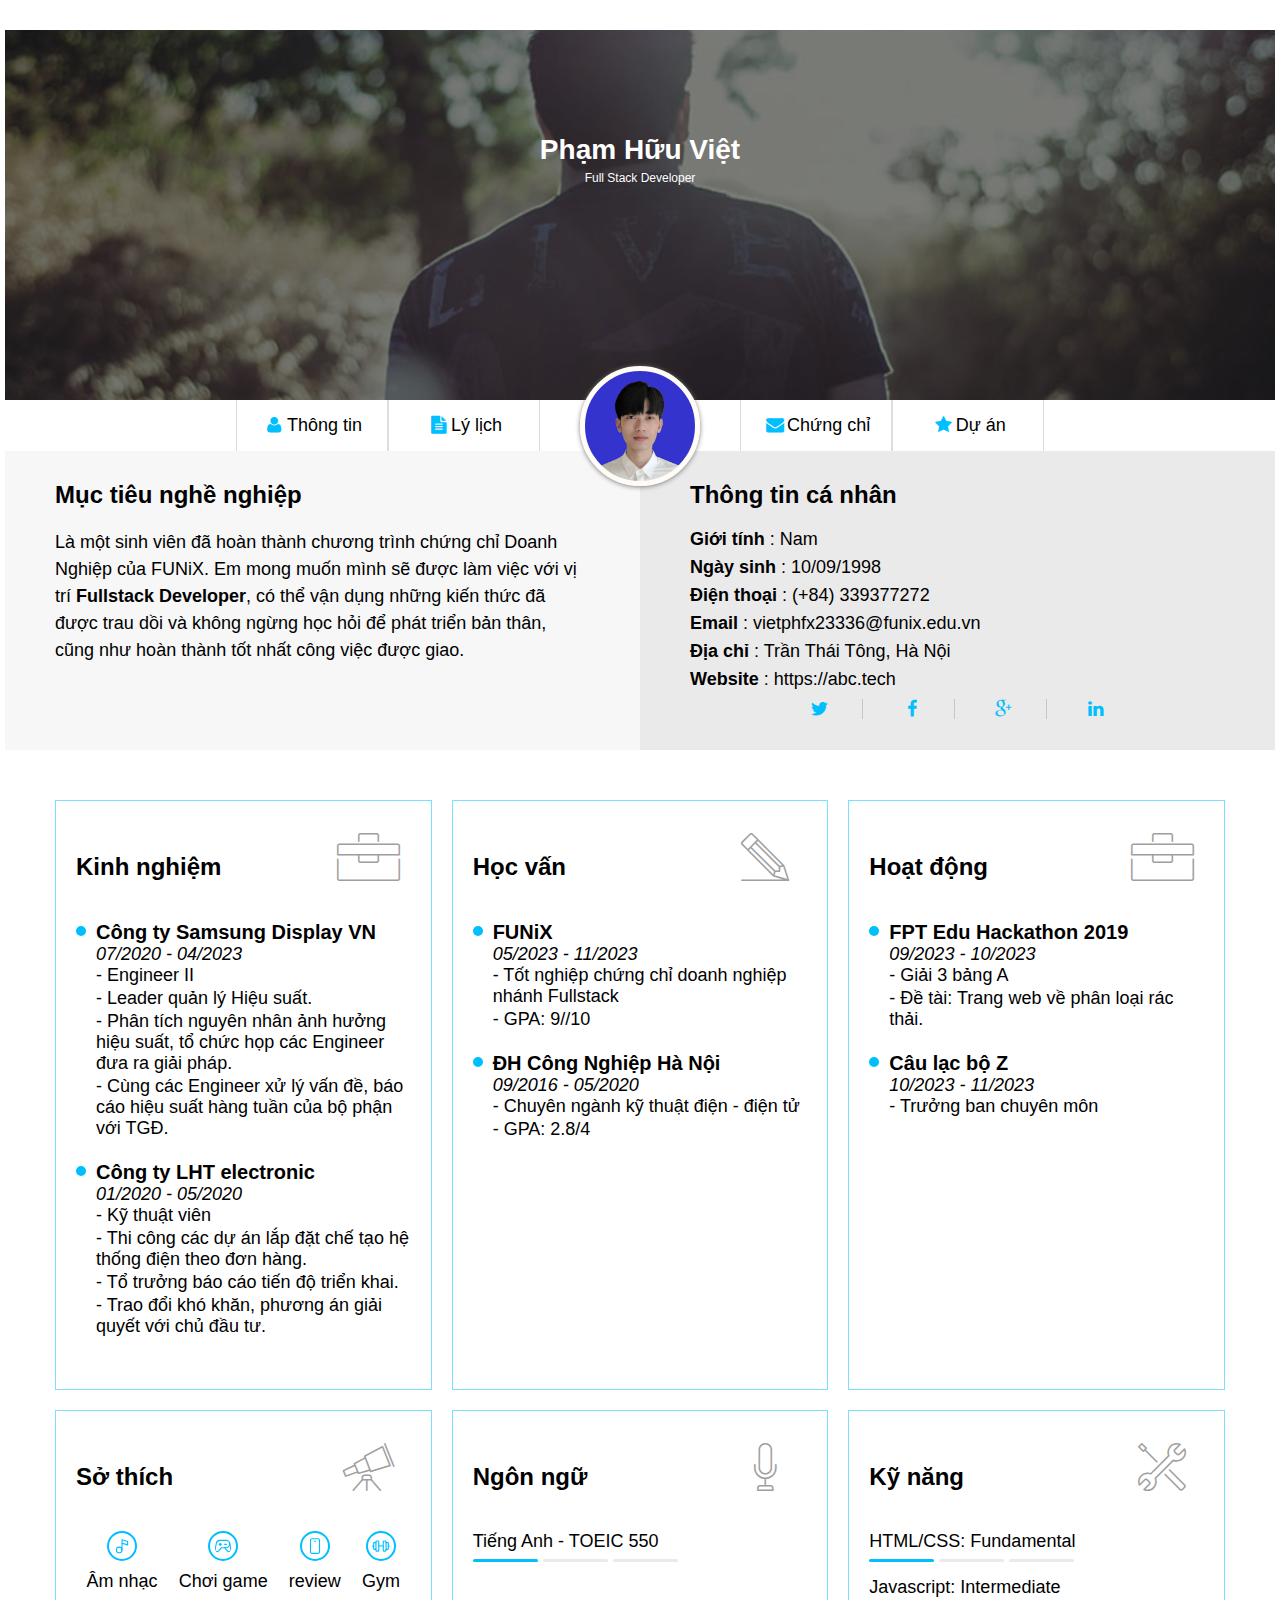
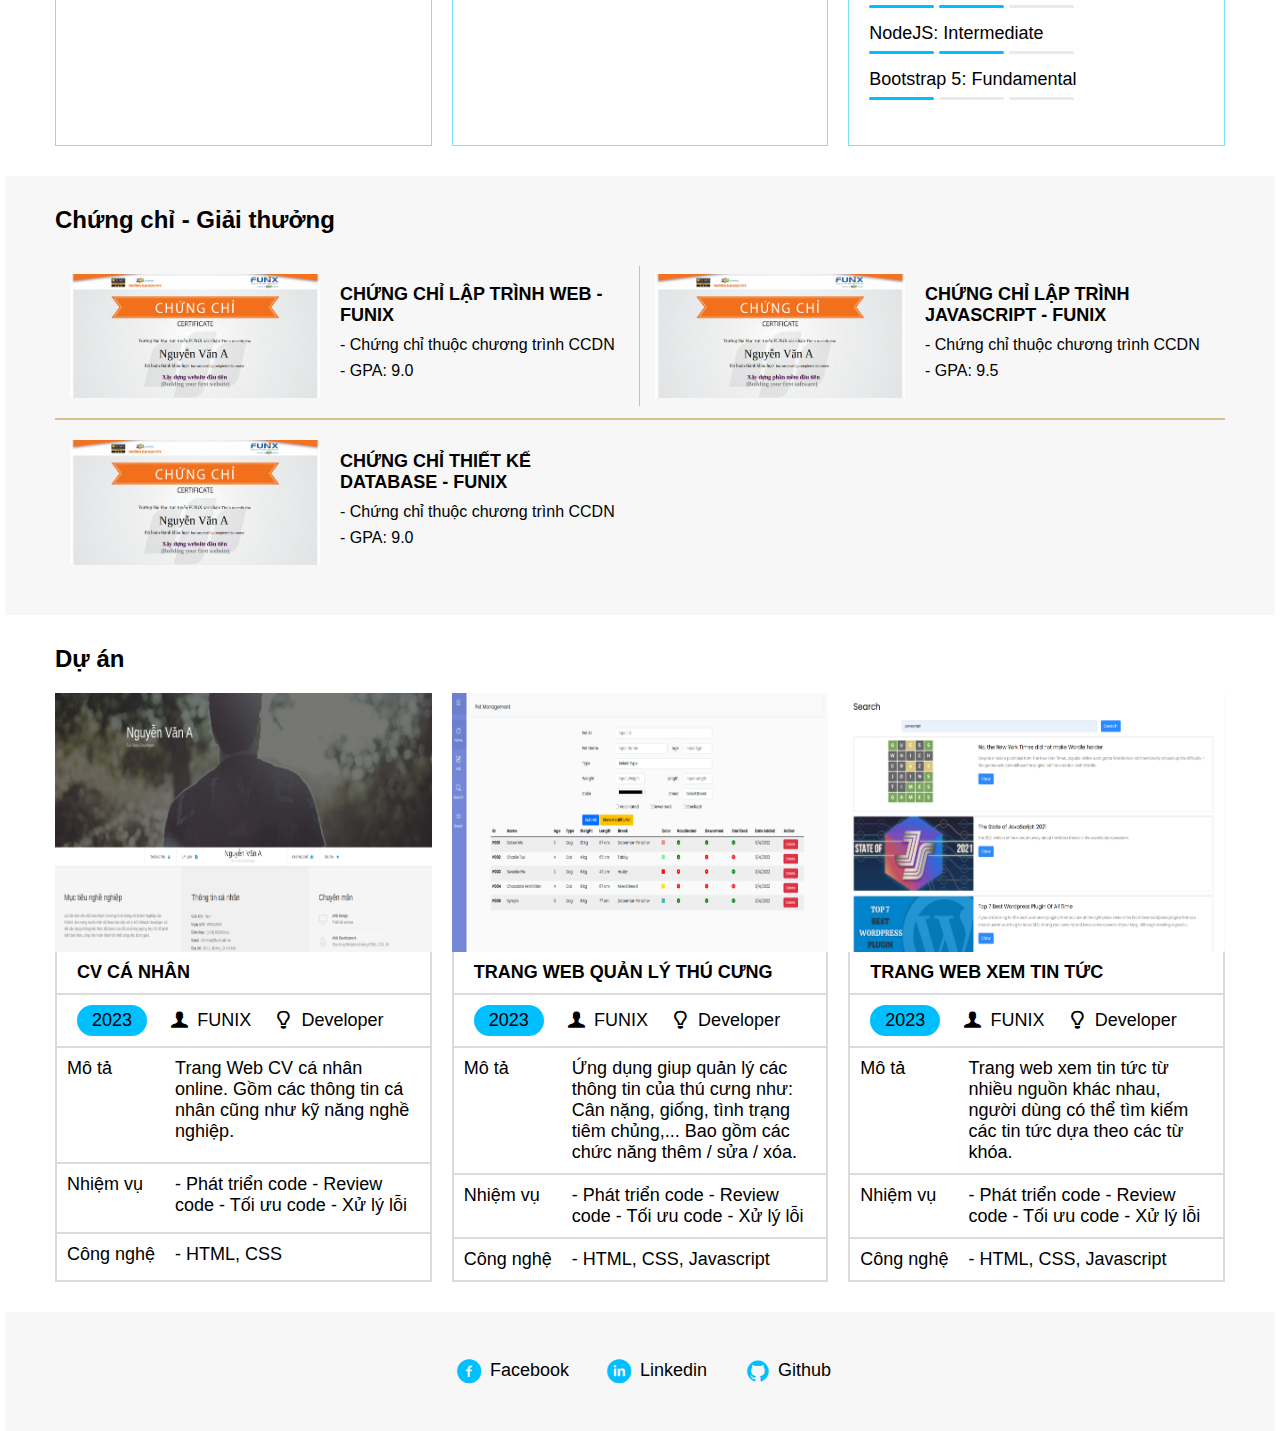
<file: index.html>
<!DOCTYPE html>
<html lang="en">
<head>
	<meta charset="UTF-8">
	<meta http-equiv="X-UA-Compatible" content="IE=edge">
	<meta name="viewport" content="width=device-width, initial-scale=1.0">
	<link rel="stylesheet" href="./css/laptop.css">
	<link rel="stylesheet" href="./css/tablet.css">
	<link rel="stylesheet" href="./css/mobile.css">
	<link rel="stylesheet" href="./css/font.css">
	<link href="https://cdn.jsdelivr.net/npm/bootstrap@5.3.0/dist/css/bootstrap.min.css" rel="stylesheet" integrity="sha384-9ndCyUaIbzAi2FUVXJi0CjmCapSmO7SnpJef0486qhLnuZ2cdeRhO02iuK6FUUVM" crossorigin="anonymous">
	<title>Assignment 03</title>
</head>
<body>
	<div id="banner">
		<div class="container">
			<img class="banner-img" src="./images/banner.jpg" alt="banner">
			<div class="banner-text">
				<h1>Phạm Hữu Việt</h1>
				<span>Full Stack Developer</span>
			</div>
		</div>
	</div>

	<section id="nav-bar">
		<nav class="container">
			<a href="#about"><i class="icon-user icon-nav"></i>Thông tin</a>
			<a href="#job-info"><i class="icon-doc-text-inv icon-nav"></i>Lý lịch</a>
			<div class="avatar"></div>
			<a href="#certificate"><i class="icon-mail-alt icon-nav"></i>Chứng chỉ</a>
			<a href="#project"><i class="icon-star-1 icon-nav"></i>Dự án</a>
		</nav>
	</section>

	<section id="about">
		<div class="container bg-grey"">
			<div id="target">
				<h1 class="section-title">Mục tiêu nghề nghiệp</h1>
				<p>
					Là một sinh viên đã hoàn thành chương trình chứng chỉ Doanh
					Nghiệp của FUNiX. Em mong muốn mình sẽ được làm việc với vị
					trí <b>Fullstack Developer</b>, có thể vận dụng những kiến
					thức đã được trau dồi và không ngừng học hỏi để phát triển
					bản thân, cũng như hoàn thành tốt nhất công việc được giao.
				</p>
			</div>
			<div id="personal-info" style="margin-top: 20px">
				<h1 class="section-title">Thông tin cá nhân</h1>
				<ul class="mt-40 info">
					<li><span>Giới tính</span> : Nam</li>
					<li><span>Ngày sinh</span> : 10/09/1998</li>
					<li><span>Điện thoại</span> : (+84) 339377272</li>
					<li><span>Email</span> : vietphfx23336@funix.edu.vn</li>
					<li><span>Địa chỉ</span> : Trần Thái Tông, Hà Nội</li>
					<li><span>Website</span> : https://abc.tech</li>
				</ul>
				<div class="link">
					<a href="#"><i class="icon-twitter"></i></a>
					<a href="https://www.facebook.com/khong.quantam.94402/" target="_blank"><i class="icon-facebook"></i></a>
					<a href="#"><i class="icon-gplus"></i></a>
					<a href="#"><i class="icon-linkedin"></i></a>
				</div>
			</div>
		</div>
	</section>

	<section id="job-info">
		<div class="container">
			<div class="job-detail" style="margin-top: 20px">
				<h1>Kinh nghiệm</h1>
				<i class="ic-toolbox"></i>
				<ul class="detail">
					<li class="job-content">
						<h2>Công ty Samsung Display VN</h2>
						<i>07/2020 - 04/2023</i>
						<p>- Engineer II</p>
						<p>- Leader quản lý Hiệu suất.</p>
						<p>- Phân tích nguyên nhân ảnh hưởng hiệu suất, tổ chức họp các Engineer đưa ra giải pháp.</p>
						<p>- Cùng các Engineer xử lý vấn đề, báo cáo hiệu suất hàng tuần của bộ phận với TGĐ.</p>
					</li>
					<li class="job-content">
						<h2>Công ty LHT electronic</h2>
						<i>01/2020 - 05/2020</i>
						<p>- Kỹ thuật viên</p>
						<p>- Thi công các dự án lắp đặt chế tạo hệ thống điện theo đơn hàng.</p>
						<p>- Tổ trưởng báo cáo tiến độ triển khai.</p>
						<p>- Trao đổi khó khăn, phương án giải quyết với chủ đầu tư.</p>
					</li>
				</ul>
			</div>
			<div class="job-detail" style="margin-top: 20px">
				<h1>Học vấn</h1>
				<i class="ic-pencil"></i>
				<ul class="detail">
					<li class="job-content">
						<h2>FUNiX</h2>
						<i>05/2023 - 11/2023</i>
						<p>- Tốt nghiệp chứng chỉ doanh nghiệp nhánh Fullstack</p>
						<p>- GPA: 9//10</p>
					</li>
					<li class="job-content">
						<h2>ĐH Công Nghiệp Hà Nội</h2>
						<i>09/2016 - 05/2020</i>
						<p>- Chuyên ngành kỹ thuật điện - điện tử</p>
						<p>- GPA: 2.8/4</p>
					</li>
				</ul>
			</div>
			<div class="job-detail" style="margin-top: 20px">
				<h1>Hoạt động</h1>
				<i class="ic-toolbox"></i>
				<ul class="detail">
					<li class="job-content">
						<h2>FPT Edu Hackathon 2019</h2>
						<i>09/2023 - 10/2023</i>
						<p>- Giải 3 bảng A</p>
						<p>- Đề tài: Trang web về phân loại rác thải.</p>
					</li>
					<li class="job-content">
						<h2>Câu lạc bộ Z</h2>
						<i>10/2023 - 11/2023</i>
						<p>- Trưởng ban chuyên môn</p>
					</li>
				</ul>
			</div>
			<div id="job-interest" class="job-detail" style="margin-top: 20px">
				<h1>Sở thích</h1>
				<i class="ic-telescope"></i>
				<div class="detail">
					<div class="interest">
						<svg xmlns="http://www.w3.org/2000/svg" viewBox="0 0 256 256"><rect width="256" height="256" fill="none"/><circle cx="88" cy="184" r="40" fill="none" stroke="currentColor" stroke-linecap="round" stroke-linejoin="round" stroke-width="16"/><polyline points="128 184 128 40 208 64 208 112 128 88" fill="none" stroke="currentColor" stroke-linecap="round" stroke-linejoin="round" stroke-width="16"/></svg>
						<p>Âm nhạc</p>
					</div>
					<div class="interest">
						<svg xmlns="http://www.w3.org/2000/svg" viewBox="0 0 256 256"><rect width="256" height="256" fill="none"/><line x1="152" y1="104" x2="176" y2="104" fill="none" stroke="currentColor" stroke-linecap="round" stroke-linejoin="round" stroke-width="16"/><line x1="72" y1="104" x2="104" y2="104" fill="none" stroke="currentColor" stroke-linecap="round" stroke-linejoin="round" stroke-width="16"/><line x1="88" y1="88" x2="88" y2="120" fill="none" stroke="currentColor" stroke-linecap="round" stroke-linejoin="round" stroke-width="16"/><path d="M105.91,152,63.8,199.8a28,28,0,0,1-47.37-24.66L32.79,91a52,52,0,0,1,51.1-43H172a52,52,0,1,1,0,104Z" fill="none" stroke="currentColor" stroke-linecap="round" stroke-linejoin="round" stroke-width="16"/><path d="M150.09,152l42.11,47.8a28,28,0,0,0,47.37-24.66L223.21,91" fill="none" stroke="currentColor" stroke-linecap="round" stroke-linejoin="round" stroke-width="16"/></svg>
						<p>Chơi game</p>
					</div>
					<div class="interest">
						<svg xmlns="http://www.w3.org/2000/svg" viewBox="0 0 256 256"><rect width="256" height="256" fill="none"/><rect x="24" y="64" width="208" height="128" rx="16" transform="translate(256) rotate(90)" fill="none" stroke="currentColor" stroke-linecap="round" stroke-linejoin="round" stroke-width="16"/><circle cx="128" cy="60" r="12"/></svg>
						<p>review</p>
					</div>
					<div class="interest">
						<svg xmlns="http://www.w3.org/2000/svg" viewBox="0 0 256 256"><rect width="256" height="256" fill="none"/><rect x="56" y="56" width="40" height="144" rx="8" fill="none" stroke="currentColor" stroke-linecap="round" stroke-linejoin="round" stroke-width="16"/><rect x="160" y="56" width="40" height="144" rx="8" fill="none" stroke="currentColor" stroke-linecap="round" stroke-linejoin="round" stroke-width="16"/><path d="M200,80h24a8,8,0,0,1,8,8v80a8,8,0,0,1-8,8H200" fill="none" stroke="currentColor" stroke-linecap="round" stroke-linejoin="round" stroke-width="16"/><path d="M56,176H32a8,8,0,0,1-8-8V88a8,8,0,0,1,8-8H56" fill="none" stroke="currentColor" stroke-linecap="round" stroke-linejoin="round" stroke-width="16"/><line x1="96" y1="128" x2="160" y2="128" fill="none" stroke="currentColor" stroke-linecap="round" stroke-linejoin="round" stroke-width="16"/><line x1="232" y1="128" x2="248" y2="128" fill="none" stroke="currentColor" stroke-linecap="round" stroke-linejoin="round" stroke-width="16"/><line x1="8" y1="128" x2="24" y2="128" fill="none" stroke="currentColor" stroke-linecap="round" stroke-linejoin="round" stroke-width="16"/></svg>
						<p>Gym</p>
					</div>
				</div>
			</div>
			<div id="language" class="job-detail" style="margin-top: 20px">
				<h1>Ngôn ngữ</h1>
				<i class="ic-mic"></i>
				<div class="detail">
					<p>Tiếng Anh - TOEIC 550</p>
					<div class="level fundamental">
						<span></span>
						<span></span>
						<span></span>
					</div>
				</div>
			</div>
			<div id="skill" class="job-detail" style="margin-top: 20px">
				<h1>Kỹ năng</h1>
				<i class="ic-tools-2"></i>
				<div class="detail">
					<p>HTML/CSS: Fundamental</p>
					<div class="level fundamental">
						<span></span>
						<span></span>
						<span></span>
					</div>
					<p>Javascript: Intermediate</p>
					<div class="level intermediate">
						<span></span>
						<span></span>
						<span></span>
					</div>
					<p>NodeJS: Intermediate</p>
					<div class="level intermediate">
						<span></span>
						<span></span>
						<span></span>
					</div>
					<p>Bootstrap 5: Fundamental</p>
					<div class="level fundamental">
						<span></span>
						<span></span>
						<span></span>
					</div>
				</div>
			</div>
		</div>
	</section>
	<section id="certificate">
		<div class="container bg-grey">
			<h1 class="section-title">
				Chứng chỉ - Giải thưởng
			</h1>
			<div class="certificate-detail">
				<div class="each-certificate">
					<img src="./images/Cert_WEB.png" alt="certificate">
					<div class="certificate-text">
						<p class="certificate-name">
							CHỨNG CHỈ LẬP TRÌNH WEB - FUNIX
						</p>
						<div class="certificate-content">
							<p>- Chứng chỉ thuộc chương trình CCDN</p>
							<p>- GPA: 9.0</p>
						</div>
					</div>
				</div>
				<div class="each-certificate">
					<img src="./images/Cert_PRF.png" alt="certificate">
					<div class="certificate-text">
						<p class="certificate-name">
							CHỨNG CHỈ LẬP TRÌNH JAVASCRIPT - FUNIX
						</p>
						<div class="certificate-content">
							<p>- Chứng chỉ thuộc chương trình CCDN</p>
							<p>- GPA: 9.5</p>
						</div>
					</div>
				</div>
				<div class="each-certificate">
					<img src="./images/Cert_DBI.png" alt="certificate">
					<div class="certificate-text">
						<p class="certificate-name">
							CHỨNG CHỈ THIẾT KẾ DATABASE - FUNIX
						</p>
						<div class="certificate-content">
							<p>- Chứng chỉ thuộc chương trình CCDN</p>
							<p>- GPA: 9.0</p>
						</div>
					</div>
				</div>
			</div>
		</div>
	</section>

	<section id="project">
		<div class="container">
			<h1 class="section-title">
				Dự án
			</h1>
			<div class="project-content">
				<!-- project 1 -->
				<a href="./project-charter.html">
					<div class="project-detail">
						<img src="./images/project_1.png" alt="project">
						<div class="project-name">
							CV CÁ NHÂN
						</div>
						<div class="project-info">
							<div class="date">2023</div>
							<div class="company">
								<i class="icon-user-1"></i>
								<p>FUNIX</p>
							</div>
							<div class="position">
								<i class="icon-lamp"></i>
								<p>Developer</p>
							</div>
						</div>
						<table>
							<tbody>
								<tr>
									<td>Mô tả</td>
									<td>Trang Web CV cá nhân online. Gồm các thông tin cá nhân cũng như kỹ năng nghề nghiệp.</td>
								</tr>
								<tr>
									<td>Nhiệm vụ</td>
									<td>- Phát triển code - Review code - Tối ưu code - Xử lý lỗi</td>
								</tr>
								<tr>
									<td>Công nghệ</td>
									<td>- HTML, CSS</td>
								</tr>
							</tbody>
						</table>
					</div>
				</a>
				<!-- project 2 -->
				<div class="project-detail">
					<img src="./images/project_2.png" alt="project">
					<div class="project-name">
						TRANG WEB QUẢN LÝ THÚ CƯNG
					</div>
					<div class="project-info">
						<div class="date">2023</div>
						<div class="company">
							<i class="icon-user-1"></i>
							<p>FUNIX</p>
						</div>
						<div class="position">
							<i class="icon-lamp"></i>
							<p>Developer</p>
						</div>
					</div>
					<table>
						<tbody>
							<tr>
								<td>Mô tả</td>
								<td>Ứng dụng giup quản lý các thông tin của thú cưng như: Cân nặng, giống, tình trạng tiêm chủng,... Bao gồm các chức năng thêm / sửa / xóa.</td>
							</tr>
							<tr>
								<td>Nhiệm vụ</td>
								<td>- Phát triển code - Review code - Tối ưu code - Xử lý lỗi</td>
							</tr>
							<tr>
								<td>Công nghệ</td>
								<td>- HTML, CSS, Javascript</td>
							</tr>
						</tbody>
					</table>
				</div>
				<!-- project 3 -->
				<div class="project-detail">
					<img src="./images/project_3.png" alt="project">
					<div class="project-name">
						TRANG WEB XEM TIN TỨC
					</div>
					<div class="project-info">
						<div class="date">2023</div>
						<div class="company">
							<i class="icon-user-1"></i>
							<p>FUNIX</p>
						</div>
						<div class="position">
							<i class="icon-lamp"></i>
							<p>Developer</p>
						</div>
					</div>
					<table>
						<tbody>
							<tr>
								<td>Mô tả</td>
								<td>Trang web xem tin tức từ nhiều nguồn khác nhau, người dùng có thể tìm kiếm các tin tức dựa theo các từ khóa.</td>
							</tr>
							<tr>
								<td>Nhiệm vụ</td>
								<td>- Phát triển code - Review code - Tối ưu code - Xử lý lỗi</td>
							</tr>
							<tr>
								<td>Công nghệ</td>
								<td>- HTML, CSS, Javascript</td>
							</tr>
						</tbody>
					</table>
				</div>
			</div>
		</div>
	</section>

	<section id="footer">
		<div class="container bg-grey">
			<ul>
				<li><a href="https://www.facebook.com/khong.quantam.94402/" target="_blank"><i class="icon-facebook-circled"></i>Facebook</a></li>
				<li><a href="#"><i class="icon-linkedin-circled"></i>Linkedin</a></li>
				<li><a href="#"><i class="icon-github-circled"></i>Github</a></li>
			</ul>
		</div>
	</section>
</body>
</html>
</file>
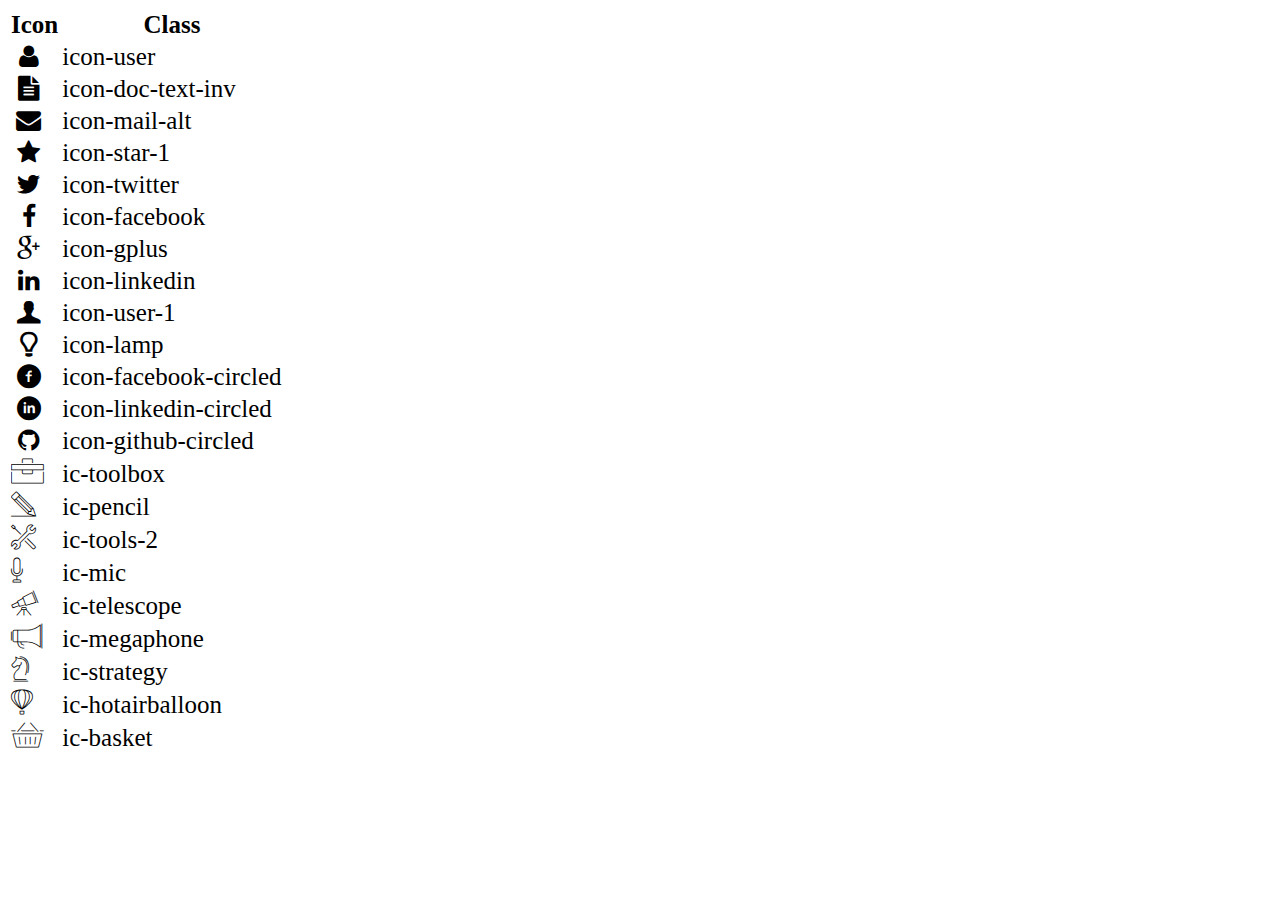
<file: icon-list.html>
<!DOCTYPE html>
<html lang="en">

<head>
    <meta charset="UTF-8">
    <meta http-equiv="X-UA-Compatible" content="IE=edge">
    <meta name="viewport" content="width=device-width, initial-scale=1.0">
    <link rel="stylesheet" href="css/font.css">
    <title>Icon List</title>
</head>

<body>
    <table style="font-size: 25px;">
        <thead>
            <tr>
                <th>Icon</th>
                <th>Class</th>
            </tr>
        </thead>
        <tbody>
            <tr>
                <td><i class="icon-user"></i></td>
                <td>icon-user</td>
            </tr>
            <tr>
                <td><i class="icon-doc-text-inv"></i></td>
                <td>icon-doc-text-inv</td>
            </tr>
            <tr>
                <td><i class="icon-mail-alt"></i></td>
                <td>icon-mail-alt</td>
            </tr>
            <tr>
                <td><i class="icon-star-1"></i></td>
                <td>icon-star-1</td>
            </tr>
            <tr>
                <td><i class="icon-twitter"></i></td>
                <td>icon-twitter</td>
            </tr>
            <tr>
                <td><i class="icon-facebook"></i></td>
                <td>icon-facebook</td>
            </tr>
            <tr>
                <td><i class="icon-gplus"></i></td>
                <td>icon-gplus</td>
            </tr>
            <tr>
                <td><i class="icon-linkedin"></i></td>
                <td>icon-linkedin</td>
            </tr>
            <tr>
                <td><i class="icon-user-1"></i></td>
                <td>icon-user-1</td>
            </tr>
            <tr>
                <td><i class="icon-lamp"></i></td>
                <td>icon-lamp</td>
            </tr>
            <tr>
                <td><i class="icon-facebook-circled"></i></td>
                <td>icon-facebook-circled</td>
            </tr>
            <tr>
                <td><i class="icon-linkedin-circled"></i></td>
                <td>icon-linkedin-circled</td>
            </tr>
            <tr>
                <td><i class="icon-github-circled"></i></td>
                <td>icon-github-circled</td>
            </tr>
            <tr>
                <td><i class="ic-toolbox"></i></td>
                <td>ic-toolbox</td>
            </tr>
            <tr>
                <td><i class="ic-pencil"></i></td>
                <td>ic-pencil</td>
            </tr>
            <tr>
                <td><i class="ic-tools-2"></i></td>
                <td>ic-tools-2</td>
            </tr>

            <tr>
                <td><i class="ic-mic"></i></td>
                <td>ic-mic</td>
            </tr>
            <tr>
                <td><i class="ic-telescope"></i></td>
                <td>ic-telescope</td>
            </tr>
            <tr>
                <td><i class="ic-megaphone"></i></td>
                <td>ic-megaphone</td>
            </tr>
            <tr>
                <td><i class="ic-strategy"></i></td>
                <td>ic-strategy</td>
            </tr>
            <tr>
                <td><i class="ic-hotairballoon"></i></td>
                <td>ic-hotairballoon</td>
            </tr>
            <tr>
                <td><i class="ic-basket"></i></td>
                <td>ic-basket</td>
            </tr>
        </tbody>
    </table>
</body>

</html>
</file>
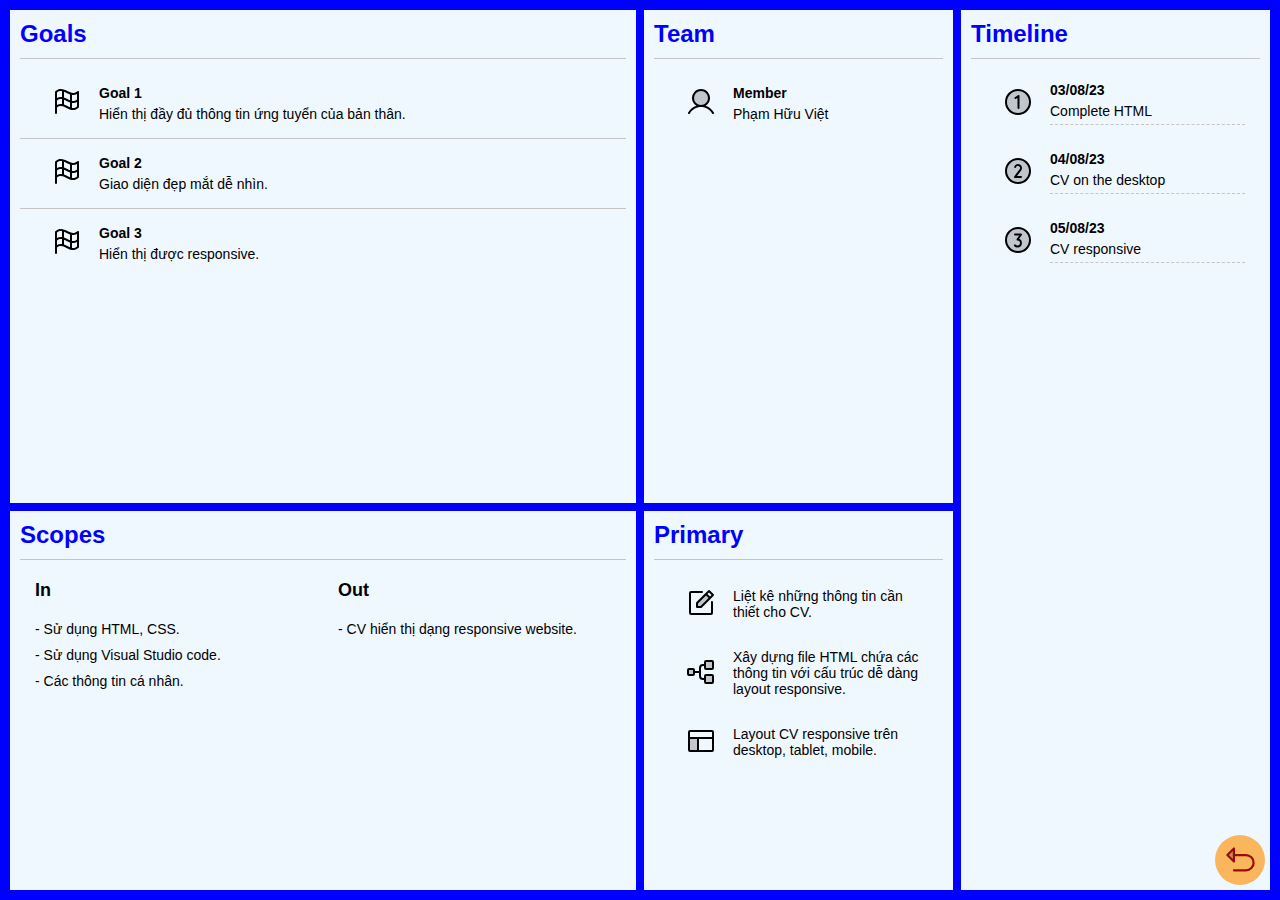
<file: project-charter.html>
<!DOCTYPE html>
<html lang="en">
<head>
    <meta charset="UTF-8">
    <meta name="viewport" content="width=device-width, initial-scale=1.0">
    <link rel="stylesheet" href="./css/charter.css">
    <title>Project charter</title>
</head>
<body>
    <div class="container">

        <!-- Goals -->
        <div id="goals" class="part">
            <h1 class="title">Goals</h1>
            <div class="detail">
                <div class="item">
                    <div class="icon">
                        <svg xmlns="http://www.w3.org/2000/svg" width="32" height="32" fill="#000000" viewBox="0 0 256 256"><path d="M219.32,40.75A8,8,0,0,0,210.76,42c-28,24.22-51.72,12.48-79.21-1.13C103.07,26.76,70.78,10.79,34.76,42A8,8,0,0,0,32,48V216a8,8,0,0,0,16,0V171.77c26.79-21.16,49.87-9.75,76.45,3.41,28.49,14.09,60.77,30.06,96.79-1.13a8,8,0,0,0,2.76-6V48A8,8,0,0,0,219.32,40.75ZM208,63.6v44.65c-14,11.06-27,13.22-40,10.88V71.34A60.05,60.05,0,0,0,208,63.6Zm-56,3.76v47c-6.66-2.67-13.43-6-20.45-9.49-8.82-4.36-18-8.9-27.55-12.17v-47c6.66,2.66,13.43,6,20.45,9.48C133.27,59.55,142.46,64.09,152,67.36ZM88,40.91V88.69a60.06,60.06,0,0,0-40,7.75V51.78C62,40.72,75,38.57,88,40.91ZM78.58,144A60.06,60.06,0,0,0,48,152.43V115.78c14-11.06,27-13.22,40-10.88v39.8A65.61,65.61,0,0,0,78.58,144ZM104,148.67v-39c6.66,2.66,13.43,6,20.45,9.48,8.82,4.37,18,8.9,27.55,12.17v39c-6.66-2.67-13.43-6-20.45-9.48C122.73,156.47,113.54,151.94,104,148.67Zm64,26.45v-39.8a65.61,65.61,0,0,0,9.42.72A60.11,60.11,0,0,0,208,127.57v36.68C194,175.31,181,177.46,168,175.12Z"></path></svg>
                    </div>
                    <div class="text">
                        <strong>Goal 1</strong>
                        <p>Hiển thị đầy đủ thông tin ứng tuyển của bản thân.</p>
                    </div>
                </div>
                <div class="item">
                    <div class="icon">
                        <svg xmlns="http://www.w3.org/2000/svg" width="32" height="32" fill="#000000" viewBox="0 0 256 256"><path d="M219.32,40.75A8,8,0,0,0,210.76,42c-28,24.22-51.72,12.48-79.21-1.13C103.07,26.76,70.78,10.79,34.76,42A8,8,0,0,0,32,48V216a8,8,0,0,0,16,0V171.77c26.79-21.16,49.87-9.75,76.45,3.41,28.49,14.09,60.77,30.06,96.79-1.13a8,8,0,0,0,2.76-6V48A8,8,0,0,0,219.32,40.75ZM208,63.6v44.65c-14,11.06-27,13.22-40,10.88V71.34A60.05,60.05,0,0,0,208,63.6Zm-56,3.76v47c-6.66-2.67-13.43-6-20.45-9.49-8.82-4.36-18-8.9-27.55-12.17v-47c6.66,2.66,13.43,6,20.45,9.48C133.27,59.55,142.46,64.09,152,67.36ZM88,40.91V88.69a60.06,60.06,0,0,0-40,7.75V51.78C62,40.72,75,38.57,88,40.91ZM78.58,144A60.06,60.06,0,0,0,48,152.43V115.78c14-11.06,27-13.22,40-10.88v39.8A65.61,65.61,0,0,0,78.58,144ZM104,148.67v-39c6.66,2.66,13.43,6,20.45,9.48,8.82,4.37,18,8.9,27.55,12.17v39c-6.66-2.67-13.43-6-20.45-9.48C122.73,156.47,113.54,151.94,104,148.67Zm64,26.45v-39.8a65.61,65.61,0,0,0,9.42.72A60.11,60.11,0,0,0,208,127.57v36.68C194,175.31,181,177.46,168,175.12Z"></path></svg>
                    </div>
                    <div class="text">
                        <strong>Goal 2</strong>
                        <p>Giao diện đẹp mắt dễ nhìn.</p>
                    </div>
                </div>
                <div class="item">
                    <div class="icon">
                        <svg xmlns="http://www.w3.org/2000/svg" width="32" height="32" fill="#000000" viewBox="0 0 256 256"><path d="M219.32,40.75A8,8,0,0,0,210.76,42c-28,24.22-51.72,12.48-79.21-1.13C103.07,26.76,70.78,10.79,34.76,42A8,8,0,0,0,32,48V216a8,8,0,0,0,16,0V171.77c26.79-21.16,49.87-9.75,76.45,3.41,28.49,14.09,60.77,30.06,96.79-1.13a8,8,0,0,0,2.76-6V48A8,8,0,0,0,219.32,40.75ZM208,63.6v44.65c-14,11.06-27,13.22-40,10.88V71.34A60.05,60.05,0,0,0,208,63.6Zm-56,3.76v47c-6.66-2.67-13.43-6-20.45-9.49-8.82-4.36-18-8.9-27.55-12.17v-47c6.66,2.66,13.43,6,20.45,9.48C133.27,59.55,142.46,64.09,152,67.36ZM88,40.91V88.69a60.06,60.06,0,0,0-40,7.75V51.78C62,40.72,75,38.57,88,40.91ZM78.58,144A60.06,60.06,0,0,0,48,152.43V115.78c14-11.06,27-13.22,40-10.88v39.8A65.61,65.61,0,0,0,78.58,144ZM104,148.67v-39c6.66,2.66,13.43,6,20.45,9.48,8.82,4.37,18,8.9,27.55,12.17v39c-6.66-2.67-13.43-6-20.45-9.48C122.73,156.47,113.54,151.94,104,148.67Zm64,26.45v-39.8a65.61,65.61,0,0,0,9.42.72A60.11,60.11,0,0,0,208,127.57v36.68C194,175.31,181,177.46,168,175.12Z"></path></svg>
                    </div>
                    <div class="text">
                        <strong>Goal 3</strong>
                        <p>Hiển thị được responsive.</p>
                    </div>
                </div>
            </div>
        </div>

        <!-- Scopes -->
        <div id="scopes" class="part">
            <h1 class="title">Scopes</h1>
            <div class="detail">
                <div class="item">
                    <div class="text">
                        <strong>In</strong>
                        <p>- Sử dụng HTML, CSS.</p>
                        <p>- Sử dụng Visual Studio code.</p>
                        <p>- Các thông tin cá nhân.</p>
                    </div>
                </div>
                <div class="item">
                    <div class="text">
                        <strong>Out</strong>
                        <p>- CV hiển thị dạng responsive website.</p>
                    </div>
                </div>
            </div>
        </div>

        <!-- Team -->
        <div id="team" class="part">
            <h1 class="title">Team</h1>
            <div class="detail">
                <div class="item">
                    <div class="icon">
                        <svg xmlns="http://www.w3.org/2000/svg" width="32" height="32" fill="#000000" viewBox="0 0 256 256"><path d="M192,96a64,64,0,1,1-64-64A64,64,0,0,1,192,96Z" opacity="0.2"></path><path d="M230.92,212c-15.23-26.33-38.7-45.21-66.09-54.16a72,72,0,1,0-73.66,0C63.78,166.78,40.31,185.66,25.08,212a8,8,0,1,0,13.85,8c18.84-32.56,52.14-52,89.07-52s70.23,19.44,89.07,52a8,8,0,1,0,13.85-8ZM72,96a56,56,0,1,1,56,56A56.06,56.06,0,0,1,72,96Z"></path></svg>
                    </div>
                    <div class="text">
                        <strong>Member</strong>
                        <p>Phạm Hữu Việt</p>
                    </div>
                </div>
            </div>
        </div>
        
        <!-- Primary -->
        <div id="primary" class="part">
            <h1 class="title">Primary</h1>
            <div class="detail">
                <div class="item">
                    <div class="icon">
                        <svg xmlns="http://www.w3.org/2000/svg" width="32" height="32" fill="#000000" viewBox="0 0 256 256"><path d="M200,88l-72,72H96V128l72-72Z" opacity="0.2"></path><path d="M229.66,58.34l-32-32a8,8,0,0,0-11.32,0l-96,96A8,8,0,0,0,88,128v32a8,8,0,0,0,8,8h32a8,8,0,0,0,5.66-2.34l96-96A8,8,0,0,0,229.66,58.34ZM124.69,152H104V131.31l64-64L188.69,88ZM200,76.69,179.31,56,192,43.31,212.69,64ZM224,120v88a16,16,0,0,1-16,16H48a16,16,0,0,1-16-16V48A16,16,0,0,1,48,32h88a8,8,0,0,1,0,16H48V208H208V120a8,8,0,0,1,16,0Z"></path></svg>
                    </div>
                    <div class="text">
                        <p>Liệt kê những thông tin cần thiết cho CV.</p>
                    </div>
                </div>
                <div class="item">
                    <div class="icon">
                        <svg xmlns="http://www.w3.org/2000/svg" width="32" height="32" fill="#000000" viewBox="0 0 256 256"><path d="M72,112v32a8,8,0,0,1-8,8H32a8,8,0,0,1-8-8V112a8,8,0,0,1,8-8H64A8,8,0,0,1,72,112ZM216,40H168a8,8,0,0,0-8,8V96a8,8,0,0,0,8,8h48a8,8,0,0,0,8-8V48A8,8,0,0,0,216,40Zm0,112H168a8,8,0,0,0-8,8v48a8,8,0,0,0,8,8h48a8,8,0,0,0,8-8V160A8,8,0,0,0,216,152Z" opacity="0.2"></path><path d="M168,112h48a16,16,0,0,0,16-16V48a16,16,0,0,0-16-16H168a16,16,0,0,0-16,16V64h-8a32,32,0,0,0-32,32v24H80v-8A16,16,0,0,0,64,96H32a16,16,0,0,0-16,16v32a16,16,0,0,0,16,16H64a16,16,0,0,0,16-16v-8h32v24a32,32,0,0,0,32,32h8v16a16,16,0,0,0,16,16h48a16,16,0,0,0,16-16V160a16,16,0,0,0-16-16H168a16,16,0,0,0-16,16v16h-8a16,16,0,0,1-16-16V96a16,16,0,0,1,16-16h8V96A16,16,0,0,0,168,112ZM64,144H32V112H64v32Zm104,16h48v48H168Zm0-112h48V96H168Z"></path></svg>
                    </div>
                    <div class="text">
                        <p>Xây dựng file HTML chứa các thông tin với cấu trúc dễ dàng layout responsive.</p>
                    </div>
                </div>
                <div class="item">
                    <div class="icon">
                        <svg xmlns="http://www.w3.org/2000/svg" width="32" height="32" fill="#000000" viewBox="0 0 256 256"><path d="M104,104V208H40a8,8,0,0,1-8-8V104Z" opacity="0.2"></path><path d="M216,40H40A16,16,0,0,0,24,56V200a16,16,0,0,0,16,16H216a16,16,0,0,0,16-16V56A16,16,0,0,0,216,40Zm0,16V96H40V56ZM40,112H96v88H40Zm176,88H112V112H216v88Z"></path></svg>
                    </div>
                    <div class="text">
                        <p>Layout CV responsive trên desktop, tablet, mobile.</p>
                    </div>
                </div>
            </div>
        </div>

        <!-- Timeline -->
        <div id="timeline" class="part">
            <h1 class="title">Timeline</h1>
            <div class="detail">
                <div class="item">
                    <div class="icon">
                        <svg xmlns="http://www.w3.org/2000/svg" width="32" height="32" fill="#000000" viewBox="0 0 256 256"><path d="M224,128a96,96,0,1,1-96-96A96,96,0,0,1,224,128Z" opacity="0.2"></path><path d="M128,24A104,104,0,1,0,232,128,104.11,104.11,0,0,0,128,24Zm0,192a88,88,0,1,1,88-88A88.1,88.1,0,0,1,128,216ZM140,80v96a8,8,0,0,1-16,0V95l-11.56,7.71a8,8,0,1,1-8.88-13.32l24-16A8,8,0,0,1,140,80Z"></path></svg>
                    </div>
                    <div class="text">
                        <strong>03/08/23</strong>
                        <p>Complete HTML</p>
                    </div>
                </div>
                <div class="item">
                    <div class="icon">
                        <svg xmlns="http://www.w3.org/2000/svg" width="32" height="32" fill="#000000" viewBox="0 0 256 256"><path d="M224,128a96,96,0,1,1-96-96A96,96,0,0,1,224,128Z" opacity="0.2"></path><path d="M153.56,123.26,120,168h32a8,8,0,0,1,0,16H104a8,8,0,0,1-6.4-12.8l43.17-57.56a16,16,0,1,0-27.86-15,8,8,0,0,1-15.09-5.34,32,32,0,1,1,55.74,29.93ZM232,128A104,104,0,1,1,128,24,104.11,104.11,0,0,1,232,128Zm-16,0a88,88,0,1,0-88,88A88.1,88.1,0,0,0,216,128Z"></path></svg>
                    </div>
                    <div class="text">
                        <strong>04/08/23</strong>
                        <p>CV on the desktop</p>
                    </div>
                </div>
                <div class="item">
                    <div class="icon">
                        <svg xmlns="http://www.w3.org/2000/svg" width="32" height="32" fill="#000000" viewBox="0 0 256 256"><path d="M224,128a96,96,0,1,1-96-96A96,96,0,0,1,224,128Z" opacity="0.2"></path><path d="M160,152a36,36,0,0,1-61.71,25.19A8,8,0,1,1,109.71,166,20,20,0,1,0,124,132a8,8,0,0,1-6.55-12.59L136.63,92H104a8,8,0,0,1,0-16h48a8,8,0,0,1,6.55,12.59l-21,30A36.07,36.07,0,0,1,160,152Zm72-24A104,104,0,1,1,128,24,104.11,104.11,0,0,1,232,128Zm-16,0a88,88,0,1,0-88,88A88.1,88.1,0,0,0,216,128Z"></path></svg>
                    </div>
                    <div class="text">
                        <strong>05/08/23</strong>
                        <p>CV responsive</p>
                    </div>
                </div>
            </div>
        </div>
    </div>
    <a href="./index.html">
        <div class="back">
            <svg xmlns="http://www.w3.org/2000/svg" viewBox="0 0 256 256"><rect width="256" height="256" fill="none"/><polygon points="80 136 32 88 80 40 80 136" opacity="0.2"/><polygon points="80 136 32 88 80 40 80 136" fill="none" stroke="currentColor" stroke-linecap="round" stroke-linejoin="round" stroke-width="16"/><path d="M80,200h88a56,56,0,0,0,56-56h0a56,56,0,0,0-56-56H80" fill="none" stroke="currentColor" stroke-linecap="round" stroke-linejoin="round" stroke-width="16"/></svg>
        </div>
    </a>
</body>
</html>
</file>
<file: css/laptop.css>
* {
    box-sizing: border-box;
    margin: 0px;
    padding: 0;
    font-size: 18px;
    font-family: sans-serif;
}

.bg-grey {
    background: #f7f7f7;
}

section > .container{
    width: 1270px;
    min-width: 1270px;
    margin: auto;
    padding: 30px 50px;
}

/* r1. Xây dựng phần ảnh Banne */
#banner .container {
    width: 1270px;
    min-width: 1270px;
    height: 400px;
    padding: 30px 0px 0px 0px;
    margin: auto;
    position: relative;
}
.banner-img {
    width: 100%;
    height: 100%;
    object-fit: cover;
    object-position: center top;
    filter: brightness(50%);
}
.banner-text {
    color: #fff;
    text-align: center;
    position: absolute;
    top: 40%;
    left: 50%;
    transform: translate(-50%, -50%);
}
.banner-text h1 {
    font-size: 28px;
}
.banner-text span {
    font-size: 12px;
}

/* 2. Xây dựng Navbar */
#nav-bar .container {
    display: flex;
    justify-content: center;
    align-items: center;
    padding: 0 50px;
}

#nav-bar a {
    padding: 15px 20px;
    text-decoration: none;
    white-space: nowrap;
    color: #000;
    border-left: 1px solid rgb(221, 221, 221);
    border-right: 1px solid rgb(221, 221, 221);
    flex-basis: 13%;
    text-align: center;
}

#nav-bar a:nth-child(2) {
    margin-right: 200px;
}

.icon-nav {
    color: deepskyblue;
}

/* 11. (Nâng cao) Bổ sung ảnh cá nhân */

.avatar {
    width: 120px;
    height: 120px;
    background-image: url(./Image\ 3x4.jpg);
    background-size: cover;
    border-radius: 50%;
    position: absolute;
    border: 5px solid rgb(255, 252, 245);
    box-shadow: 0px 1px 5px gray;
}


/* 3. Xây dựng phần "Thông tin cá nhân" */

#about .container {
    display: grid;
    grid-template-columns: 1fr 1fr;
    padding: 0;
}

.section-title {
    margin-bottom: 20px;
    font-size: 24px;
    font-weight: bold;
}

#target {
    padding: 30px 50px;
}
#target p {
    line-height: 1.5;
}

#personal-info {
    background-color: #ebeaea;
    padding: 30px 50px;
    margin-top: 0 !important;
}
#personal-info li {
    list-style-type: none;
    padding-bottom: 7px;
}
#personal-info span {
    font-weight: bold;
}
#personal-info .link {
    text-align: center;
    font-size: 20px;
}

#personal-info a {
    padding: 0 30px;
    color: deepskyblue;
}
#personal-info a:not(:last-child) {
    border-right: 1px solid rgb(199, 198, 198);
}

/* 4. Xây dựng phần Thông tin nghề nghiệp */

/* layout chung */

#job-info .container {
    display: grid;
    grid-template-columns: repeat(3, 1fr);
    grid-template-rows: repeat(3, 0.8fr);
    column-gap: 20px;
}

.job-detail:first-child,
.job-detail:nth-child(2),
.job-detail:nth-child(3) {
    grid-row: 1/ 3;
}

.job-detail {
    border: 1px solid rgb(125, 223, 255);
    padding: 30px 20px;
    display: grid;
    grid-template-columns: 75% 25%;
    grid-template-rows: 50px 1fr;
}

.job-detail h1 {
    font-size: 24px;
    align-self: end;
    margin: 0;
    font-weight: bold;
}

.detail {
    grid-column: 1/ -1;
}

.job-content {
    padding-bottom: 20px;
}
.job-content h2 {
    font-size: 20px;
    font-weight: bold;
}

.job-detail > i {
    font-size: 48px;
    align-self: end;
    justify-self: center;
    color: rgb(159, 159, 159);
}
.job-detail ul {
    padding-left: 20px;
    list-style-type: none;
}
.job-detail li {
    position: relative;
}

/* Tạo chấm tròn xanh */
.job-detail li::before {
    content: "";
    width: 10px;
    height: 10px;
    background-color: deepskyblue;
    margin-right: 5px;
    display: inline-block;
    position: absolute;
    top: 5px;
    left: -20px;
    border-radius: 50%;
}

.detail {
    margin-top: 40px;
}
.detail p {
    margin-bottom: 2px;
}

/* svg Sở thích */
svg {
    width: 30px;
    height: 30px;
    border: 2px solid;
    border-radius: 50%;
    padding: 4px;
    margin-bottom: 10px;
    color: deepskyblue;
    fill: deepskyblue;
}

#job-interest .detail {
    display: flex;
    justify-content: space-around;
    align-items: flex-start;
}
.interest {
    display: flex;
    flex-direction: column;
    justify-content: center;
    align-items: center;
}

.level span {
    display: inline-block;
    width: 65px;
    height: 3px;
    background-color: rgb(234, 234, 234);
    border-radius: 2px;
    margin: 5px 0 10px 0;
}
.fundamental span:first-child {
    background-color: deepskyblue;
}
.intermediate span:not(:last-child) {
    background-color: deepskyblue;
}

/* 7. Xây dựng phần Chứng chỉ - Giải thưởng */

.each-certificate img {
    width: 250px;
}
.each-certificate {
    display: flex;
    padding: 20px 15px;
    align-items: center;
    position: relative;
}
.each-certificate:first-child::after {
    content: "";
    width: 1px;
    height: 85%;
    background-color: #d6c08d;
    position: absolute;
    right: 0;
}
.each-certificate:first-child,
.each-certificate:nth-child(2){
    border-bottom: 2px solid #d6c08d;
}
.certificate-text {
    padding-left: 20px;
}
.certificate-name {
    font-size: 18px;
    font-weight: bold;
    margin-bottom: 10px;
}
.certificate-content p {
    font-size: 16px;
    margin-bottom: 8px;
}

.certificate-detail {
    display: grid;
    grid-template-columns: 1fr 1fr;
}

/* 8. Xây dựng phần Dự án */

.project-content {
    display: grid;
    grid-template-columns: repeat(3, 1fr);
    gap: 20px;
}

.project-detail {
    display: flex;
    flex-direction: column;
}

.project-detail img {
    width: 100%;
    vertical-align: bottom;
}
.project-name {
    font-weight: bold;
    padding: 10px 20px;
    border: 2px solid rgb(219, 219, 219);
    border-top: none;
}
.project-info {
    display: flex;
    align-items: center;
    padding: 10px 20px;
    border: 2px solid rgb(219, 219, 219);
    border-top: none;

}

.date {
    background-color: deepskyblue;
    padding: 5px 15px;
    margin-right: 20px;
    border-radius: 20px;
    text-align: center;
}
.company {
    margin-right: 20px;
    display: flex;
    align-items: center;
    gap: 5px;
}
.project-info p {
    margin: 0;
}
.position {
    margin-right: 20px;
    display: flex;
    align-items: center;
    gap: 5px;
}

table {
    border-collapse: collapse;
    flex-grow: 1;
}
tr {
    border: 2px solid rgb(219, 219, 219) !important;
    border-top: none !important;
}

td {
    padding: 10px;
    vertical-align: top;
}
td:first-child {
    white-space: nowrap;
}

#project a {
    text-decoration: none;
    color: #000;
    display: flex;
}

/* 9. Xây dựng phần Liên hệ */

#footer ul {
    list-style-type: none;
    display: flex;
    justify-content: center;
    align-items: center;
    padding-left: 0;
}
#footer li {
    padding: 15px;
    display: flex;
    align-items: center;
}
#footer a {
    text-decoration: none;
    color: #000;
}
#footer i {
    color: deepskyblue;
    font-size: 25px;
    padding: 3px;
    vertical-align: middle;
}

/* 10. Thay đổi thông tin cá nhân */

/* Đã thay đổi */
</file>
<file: css/tablet.css>
@media screen and (min-width: 576px) and (max-width: 767px) {
    * {
        font-size: 14px;
    }
    section > .container{
        width: 100%;
        min-width: 100%;
        margin: auto;
        padding: 30px;
    }

    /* r1. Xây dựng phần ảnh Banne */
    #banner .container {
        width: 100%;
        min-width: 100%;
        height: 90vh;
        padding: 0;
        margin: auto;
        position: relative;
    }

    /* 2. Xây dựng Navbar */
    #nav-bar a:nth-child(2) {
        margin-right: 50px;
    }

    /* 11. (Nâng cao) Bổ sung ảnh cá nhân */
    .avatar {
        display: none;
    }

    /* 3. Xây dựng phần "Thông tin cá nhân" */
    #about .container {
        grid-template-columns: 50% 50%;
    }
    #about h1 {
        white-space: nowrap;
    }
    #about ul {
        padding-left: 0;
    }
    #personal-info .link {
        text-align: start;
    }
    #personal-info a {
        padding: 0 10px;
    }
    #personal-info a:not(:last-child) {
        border-right: none;
    }

    /* 4. Xây dựng phần Thông tin nghề nghiệp */
    #job-info .container {
        grid-template-columns: 1fr 1fr;
        grid-template-rows: auto;
        column-gap: 20px;
    }
    .job-detail:first-child,
    .job-detail:nth-child(2),
    .job-detail:nth-child(3) {
        grid-row: auto;
    }

    /* 7. Xây dựng phần Chứng chỉ - Giải thưởng */

    .certificate-detail {
        display: grid;
        grid-template-columns: 1fr 1fr;
    }
    .each-certificate {
        display: flex;
        flex-direction: column;
    }
    .each-certificate img {
        width: 100%;
        margin-bottom: 10px;
    }
    
    .certificate-name {
        font-size: 18px;
    }

    /* 8. Xây dựng phần Dự án */
    .project-detail {
        min-width: 0;
    }
    .project-info {
        display: grid;
        grid-template-columns: 1fr 1fr;
        grid-template-rows: 1fr 1fr;
        column-gap: 10px;
    }
    .date {
        width: 60px;
        margin-right: 0;
    }
    .company {
        margin: 0;
    }
    .position {
        grid-column: 2/ -1;
        margin: 0;
    }
    td:first-child {
        white-space: normal;
    }
}
</file>
<file: css/mobile.css>
@media screen and (max-width: 575px) {
    * {
        font-size: 14px;
    }
    section > .container{
        width: 100%;
        min-width: 100%;
        margin: auto;
        padding: 30px;
    }

    /* r1. Xây dựng phần ảnh Banne */
    #banner .container {
        width: 100%;
        min-width: 100%;
        height: 100vh;
        padding: 0;
        margin: auto;
        position: relative;
    }

    /* 2. Xây dựng Navbar */
    #nav-bar a:nth-child(2) {
        margin-right: 0;
    }
    #nav-bar .container {
        flex-direction: column;
        align-items: flex-start;
        padding: 10px 0 10px 20px;
    }
    
    #nav-bar a {
        padding: 10px;
        border: none;
    }

    /* 11. (Nâng cao) Bổ sung ảnh cá nhân */
    .avatar {
        display: none;
    }

    /* 3. Xây dựng phần "Thông tin cá nhân" */
    #about .container {
        grid-template-columns: 1fr;
    }
    #about ul {
        padding-left: 0;
    }
    #personal-info .link {
        text-align: start;
    }
    #personal-info a {
        padding: 0 10px;
    }
    #personal-info a:not(:last-child) {
        border-right: none;
    }

    /* 4. Xây dựng phần Thông tin nghề nghiệp */
    #job-info .container {
        grid-template-columns: 1fr;
        grid-template-rows: auto;
    }
    .job-detail:first-child,
    .job-detail:nth-child(2),
    .job-detail:nth-child(3) {
        grid-row: auto;
    }

    /* 7. Xây dựng phần Chứng chỉ - Giải thưởng */

    .certificate-detail {
        display: grid;
        grid-template-columns: 1fr;
    }
    .each-certificate {
        display: flex;
        flex-direction: column;
        align-items: flex-start;
    }
    .each-certificate img {
        width: 100%;
        margin-bottom: 10px;
    }
    
    .certificate-name {
        font-size: 18px;
    }
    .each-certificate:first-child::after {
        display: none;
    }
    /* 8. Xây dựng phần Dự án */
    .project-content {
        grid-template-columns: 1fr;
    }
    .project-info {
        display: grid;
        grid-template-columns: 1fr;
        row-gap: 10px;
    }
    .date {
        width: 60px;
        margin-right: 0;
    }
    .company {
        margin: 0;
    }
    .position {
        margin: 0;
    }
    td:first-child {
        white-space: normal;
    }
}
</file>
<file: css/font.css>
@font-face {
	font-family: 'open_sanslight';
	src: url('../fonts/OpenSans-Light-webfont.eot');
	src: url('../fonts/OpenSans-Light-webfont.eot#iefix') format('embedded-opentype'),
		url('../fonts/OpenSans-Light-webfont.woff') format('woff'),
		url('../fonts/OpenSans-Light-webfont.ttf') format('truetype'),
		url('../fonts/OpenSans-Light-webfont.svg#open_sanslight') format('svg');
	font-weight: normal;
	font-style: normal;

}

@font-face {
	font-family: 'open_sansitalic';
	src: url('../fonts/OpenSans-Italic-webfont.eot');
	src: url('../fonts/OpenSans-Italic-webfont.eot#iefix') format('embedded-opentype'),
		url('../fonts/OpenSans-Italic-webfont.woff') format('woff'),
		url('../fonts/OpenSans-Italic-webfont.ttf') format('truetype'),
		url('../fonts/OpenSans-Italic-webfont.svg#open_sansitalic') format('svg');
	font-weight: normal;
	font-style: normal;

}

@font-face {
	font-family: 'open_sanssemibold';
	src: url('../fonts/OpenSans-Semibold-webfont.eot');
	src: url('../fonts/OpenSans-Semibold-webfont.eot#iefix') format('embedded-opentype'),
		url('../fonts/OpenSans-Semibold-webfont.woff') format('woff'),
		url('../fonts/OpenSans-Semibold-webfont.ttf') format('truetype'),
		url('../fonts/OpenSans-Semibold-webfont.svg#open_sanssemibold') format('svg');
	font-weight: normal;
	font-style: normal;

}


@font-face {
	font-family: 'open_sanslight_italic';
	src: url('../fonts/OpenSans-LightItalic-webfont.eot');
	src: url('../fonts/OpenSans-LightItalic-webfont.eot#iefix') format('embedded-opentype'),
		url('../fonts/OpenSans-LightItalic-webfont.woff') format('woff'),
		url('../fonts/OpenSans-LightItalic-webfont.ttf') format('truetype'),
		url('../fonts/OpenSans-LightItalic-webfont.svg#open_sanslight_italic') format('svg');
	font-weight: normal;
	font-style: normal;

}

@font-face {
	font-family: 'open_sansregular';
	src: url('../fonts/OpenSans-Regular-webfont.eot');
	src: url('../fonts/OpenSans-Regular-webfont.eot#iefix') format('embedded-opentype'),
		url('../fonts/OpenSans-Regular-webfont.woff') format('woff'),
		url('../fonts/OpenSans-Regular-webfont.ttf') format('truetype'),
		url('../fonts/OpenSans-Regular-webfont.svg#open_sansregular') format('svg');
	font-weight: normal;
	font-style: normal;

}


@font-face {
	font-family: 'fontello';
	src: url('../fonts/fontello.eot');
	src: url('../fonts/fontello.eot#iefix') format('embedded-opentype'),
		url('../fonts/fontello.woff') format('woff'),
		url('../fonts/fontello.ttf') format('truetype'),
		url('../fonts/fontello.svg#fontello') format('svg');
	font-weight: normal;
	font-style: normal;
}

[class^="icon-"]:before,
[class*=" icon-"]:before {
	font-family: "fontello";
	font-style: normal;
	font-weight: normal;
	speak: none;

	display: inline-block;
	text-decoration: inherit;
	width: 1em;
	margin-right: .2em;
	text-align: center;
	/* opacity: .8; */

	/* For safety - reset parent styles, that can break glyph codes*/
	font-variant: normal;
	text-transform: none;

	/* fix buttons height, for twitter bootstrap */
	line-height: 1em;

	/* Animation center compensation - margins should be symmetric */
	/* remove if not needed */
	margin-left: .2em;

	/* you can be more comfortable with increased icons size */
	/* font-size: 120%; */

	/* Font smoothing. That was taken from TWBS */
	-webkit-font-smoothing: antialiased;
	-moz-osx-font-smoothing: grayscale;

	/* Uncomment for 3D effect */
	/* text-shadow: 1px 1px 1px rgba(127, 127, 127, 0.3); */
}

.icon-emo-happy:before {
	content: '\e800';
}

/* '' */
.icon-emo-wink:before {
	content: '\e801';
}

/* '' */
.icon-emo-wink2:before {
	content: '\e802';
}

/* '' */
.icon-emo-unhappy:before {
	content: '\e803';
}

/* '' */
.icon-emo-sleep:before {
	content: '\e804';
}

/* '' */
.icon-emo-thumbsup:before {
	content: '\e805';
}

/* '' */
.icon-emo-devil:before {
	content: '\e806';
}

/* '' */
.icon-emo-surprised:before {
	content: '\e807';
}

/* '' */
.icon-emo-tongue:before {
	content: '\e808';
}

/* '' */
.icon-emo-coffee:before {
	content: '\e809';
}

/* '' */
.icon-emo-sunglasses:before {
	content: '\e80a';
}

/* '' */
.icon-emo-displeased:before {
	content: '\e80b';
}

/* '' */
.icon-emo-beer:before {
	content: '\e80c';
}

/* '' */
.icon-emo-grin:before {
	content: '\e80d';
}

/* '' */
.icon-emo-angry:before {
	content: '\e80e';
}

/* '' */
.icon-emo-saint:before {
	content: '\e80f';
}

/* '' */
.icon-emo-cry:before {
	content: '\e810';
}

/* '' */
.icon-emo-shoot:before {
	content: '\e811';
}

/* '' */
.icon-emo-squint:before {
	content: '\e812';
}

/* '' */
.icon-emo-laugh:before {
	content: '\e813';
}

/* '' */
.icon-spin1:before {
	content: '\e814';
}

/* '' */
.icon-spin2:before {
	content: '\e815';
}

/* '' */
.icon-spin3:before {
	content: '\e816';
}

/* '' */
.icon-spin4:before {
	content: '\e817';
}

/* '' */
.icon-spin5:before {
	content: '\e818';
}

/* '' */
.icon-spin6:before {
	content: '\e819';
}

/* '' */
.icon-firefox:before {
	content: '\e81a';
}

/* '' */
.icon-chrome:before {
	content: '\e81b';
}

/* '' */
.icon-opera:before {
	content: '\e81c';
}

/* '' */
.icon-ie:before {
	content: '\e81d';
}

/* '' */
.icon-crown:before {
	content: '\e81e';
}

/* '' */
.icon-crown-plus:before {
	content: '\e81f';
}

/* '' */
.icon-crown-minus:before {
	content: '\e820';
}

/* '' */
.icon-marquee:before {
	content: '\e821';
}

/* '' */
.icon-glass:before {
	content: '\e822';
}

/* '' */
.icon-music:before {
	content: '\e823';
}

/* '' */
.icon-search:before {
	content: '\e824';
}

/* '' */
.icon-mail:before {
	content: '\e825';
}

/* '' */
.icon-mail-alt:before {
	content: '\e826';
}

/* '' */
.icon-mail-squared:before {
	content: '\e827';
}

/* '' */
.icon-heart:before {
	content: '\e828';
}

/* '' */
.icon-heart-empty:before {
	content: '\e829';
}

/* '' */
.icon-star-1:before {
	content: '\e82a';
}

/* '' */
.icon-star-empty-1:before {
	content: '\e82b';
}

/* '' */
.icon-star-half:before {
	content: '\e82c';
}

/* '' */
.icon-star-half-alt:before {
	content: '\e82d';
}

/* '' */
.icon-user:before {
	content: '\e82e';
}

/* '' */
.icon-user-plus:before {
	content: '\e82f';
}

/* '' */
.icon-user-times:before {
	content: '\e830';
}

/* '' */
.icon-users:before {
	content: '\e831';
}

/* '' */
.icon-male:before {
	content: '\e832';
}

/* '' */
.icon-female:before {
	content: '\e833';
}

/* '' */
.icon-child:before {
	content: '\e834';
}

/* '' */
.icon-user-secret:before {
	content: '\e835';
}

/* '' */
.icon-video:before {
	content: '\e836';
}

/* '' */
.icon-videocam:before {
	content: '\e837';
}

/* '' */
.icon-picture:before {
	content: '\e838';
}

/* '' */
.icon-camera:before {
	content: '\e839';
}

/* '' */
.icon-camera-alt:before {
	content: '\e83a';
}

/* '' */
.icon-th-large:before {
	content: '\e83b';
}

/* '' */
.icon-th:before {
	content: '\e83c';
}

/* '' */
.icon-th-list:before {
	content: '\e83d';
}

/* '' */
.icon-ok:before {
	content: '\e83e';
}

/* '' */
.icon-ok-circled:before {
	content: '\e83f';
}

/* '' */
.icon-ok-circled2:before {
	content: '\e840';
}

/* '' */
.icon-ok-squared:before {
	content: '\e841';
}

/* '' */
.icon-cancel:before {
	content: '\e842';
}

/* '' */
.icon-cancel-circled:before {
	content: '\e843';
}

/* '' */
.icon-cancel-circled2:before {
	content: '\e844';
}

/* '' */
.icon-plus:before {
	content: '\e845';
}

/* '' */
.icon-plus-circled:before {
	content: '\e846';
}

/* '' */
.icon-plus-squared:before {
	content: '\e847';
}

/* '' */
.icon-plus-squared-alt:before {
	content: '\e848';
}

/* '' */
.icon-minus:before {
	content: '\e849';
}

/* '' */
.icon-minus-circled:before {
	content: '\e84a';
}

/* '' */
.icon-minus-squared:before {
	content: '\e84b';
}

/* '' */
.icon-minus-squared-alt:before {
	content: '\e84c';
}

/* '' */
.icon-help:before {
	content: '\e84d';
}

/* '' */
.icon-help-circled:before {
	content: '\e84e';
}

/* '' */
.icon-info-circled:before {
	content: '\e84f';
}

/* '' */
.icon-info:before {
	content: '\e850';
}

/* '' */
.icon-home:before {
	content: '\e851';
}

/* '' */
.icon-link:before {
	content: '\e852';
}

/* '' */
.icon-unlink:before {
	content: '\e853';
}

/* '' */
.icon-link-ext:before {
	content: '\e854';
}

/* '' */
.icon-link-ext-alt:before {
	content: '\e855';
}

/* '' */
.icon-attach:before {
	content: '\e856';
}

/* '' */
.icon-lock:before {
	content: '\e857';
}

/* '' */
.icon-lock-open:before {
	content: '\e858';
}

/* '' */
.icon-lock-open-alt:before {
	content: '\e859';
}

/* '' */
.icon-pin:before {
	content: '\e85a';
}

/* '' */
.icon-eye:before {
	content: '\e85b';
}

/* '' */
.icon-eye-off:before {
	content: '\e85c';
}

/* '' */
.icon-tag-1:before {
	content: '\e85d';
}

/* '' */
.icon-tags:before {
	content: '\e85e';
}

/* '' */
.icon-bookmark:before {
	content: '\e85f';
}

/* '' */
.icon-bookmark-empty:before {
	content: '\e860';
}

/* '' */
.icon-flag:before {
	content: '\e861';
}

/* '' */
.icon-flag-empty:before {
	content: '\e862';
}

/* '' */
.icon-flag-checkered:before {
	content: '\e863';
}

/* '' */
.icon-thumbs-up:before {
	content: '\e864';
}

/* '' */
.icon-thumbs-down:before {
	content: '\e865';
}

/* '' */
.icon-thumbs-up-alt:before {
	content: '\e866';
}

/* '' */
.icon-thumbs-down-alt:before {
	content: '\e867';
}

/* '' */
.icon-download:before {
	content: '\e868';
}

/* '' */
.icon-upload:before {
	content: '\e869';
}

/* '' */
.icon-download-cloud:before {
	content: '\e86a';
}

/* '' */
.icon-upload-cloud:before {
	content: '\e86b';
}

/* '' */
.icon-reply:before {
	content: '\e86c';
}

/* '' */
.icon-reply-all:before {
	content: '\e86d';
}

/* '' */
.icon-forward:before {
	content: '\e86e';
}

/* '' */
.icon-quote-left:before {
	content: '\e86f';
}

/* '' */
.icon-quote-right:before {
	content: '\e870';
}

/* '' */
.icon-code:before {
	content: '\e871';
}

/* '' */
.icon-export:before {
	content: '\e872';
}

/* '' */
.icon-export-alt:before {
	content: '\e873';
}

/* '' */
.icon-share:before {
	content: '\e874';
}

/* '' */
.icon-share-squared:before {
	content: '\e875';
}

/* '' */
.icon-pencil:before {
	content: '\e876';
}

/* '' */
.icon-pencil-squared:before {
	content: '\e877';
}

/* '' */
.icon-edit:before {
	content: '\e878';
}

/* '' */
.icon-print:before {
	content: '\e879';
}

/* '' */
.icon-retweet:before {
	content: '\e87a';
}

/* '' */
.icon-keyboard:before {
	content: '\e87b';
}

/* '' */
.icon-gamepad:before {
	content: '\e87c';
}

/* '' */
.icon-comment:before {
	content: '\e87d';
}

/* '' */
.icon-chat:before {
	content: '\e87e';
}

/* '' */
.icon-comment-empty:before {
	content: '\e87f';
}

/* '' */
.icon-chat-empty:before {
	content: '\e880';
}

/* '' */
.icon-bell:before {
	content: '\e881';
}

/* '' */
.icon-bell-alt:before {
	content: '\e882';
}

/* '' */
.icon-bell-off:before {
	content: '\e883';
}

/* '' */
.icon-bell-off-empty:before {
	content: '\e884';
}

/* '' */
.icon-attention-alt:before {
	content: '\e885';
}

/* '' */
.icon-attention:before {
	content: '\e886';
}

/* '' */
.icon-attention-circled:before {
	content: '\e887';
}

/* '' */
.icon-location:before {
	content: '\e888';
}

/* '' */
.icon-direction:before {
	content: '\e889';
}

/* '' */
.icon-compass:before {
	content: '\e88a';
}

/* '' */
.icon-trash:before {
	content: '\e88b';
}

/* '' */
.icon-trash-empty:before {
	content: '\e88c';
}

/* '' */
.icon-doc:before {
	content: '\e88d';
}

/* '' */
.icon-docs:before {
	content: '\e88e';
}

/* '' */
.icon-doc-text:before {
	content: '\e88f';
}

/* '' */
.icon-doc-inv:before {
	content: '\e890';
}

/* '' */
.icon-doc-text-inv:before {
	content: '\e891';
}

/* '' */
.icon-file-pdf:before {
	content: '\e892';
}

/* '' */
.icon-file-word:before {
	content: '\e893';
}

/* '' */
.icon-file-excel:before {
	content: '\e894';
}

/* '' */
.icon-file-powerpoint:before {
	content: '\e895';
}

/* '' */
.icon-file-image:before {
	content: '\e896';
}

/* '' */
.icon-file-archive:before {
	content: '\e897';
}

/* '' */
.icon-file-audio:before {
	content: '\e898';
}

/* '' */
.icon-file-video:before {
	content: '\e899';
}

/* '' */
.icon-file-code:before {
	content: '\e89a';
}

/* '' */
.icon-folder:before {
	content: '\e89b';
}

/* '' */
.icon-folder-open:before {
	content: '\e89c';
}

/* '' */
.icon-folder-empty:before {
	content: '\e89d';
}

/* '' */
.icon-folder-open-empty:before {
	content: '\e89e';
}

/* '' */
.icon-box:before {
	content: '\e89f';
}

/* '' */
.icon-rss:before {
	content: '\e8a0';
}

/* '' */
.icon-rss-squared:before {
	content: '\e8a1';
}

/* '' */
.icon-phone:before {
	content: '\e8a2';
}

/* '' */
.icon-phone-squared:before {
	content: '\e8a3';
}

/* '' */
.icon-fax:before {
	content: '\e8a4';
}

/* '' */
.icon-menu:before {
	content: '\e8a5';
}

/* '' */
.icon-cog:before {
	content: '\e8a6';
}

/* '' */
.icon-cog-alt:before {
	content: '\e8a7';
}

/* '' */
.icon-wrench:before {
	content: '\e8a8';
}

/* '' */
.icon-sliders:before {
	content: '\e8a9';
}

/* '' */
.icon-basket:before {
	content: '\e8aa';
}

/* '' */
.icon-cart-plus:before {
	content: '\e8ab';
}

/* '' */
.icon-cart-arrow-down:before {
	content: '\e8ac';
}

/* '' */
.icon-calendar:before {
	content: '\e8ad';
}

/* '' */
.icon-calendar-empty:before {
	content: '\e8ae';
}

/* '' */
.icon-login:before {
	content: '\e8af';
}

/* '' */
.icon-logout:before {
	content: '\e8b0';
}

/* '' */
.icon-mic:before {
	content: '\e8b1';
}

/* '' */
.icon-mute:before {
	content: '\e8b2';
}

/* '' */
.icon-volume-off:before {
	content: '\e8b3';
}

/* '' */
.icon-volume-down:before {
	content: '\e8b4';
}

/* '' */
.icon-volume-up:before {
	content: '\e8b5';
}

/* '' */
.icon-headphones:before {
	content: '\e8b6';
}

/* '' */
.icon-clock:before {
	content: '\e8b7';
}

/* '' */
.icon-lightbulb:before {
	content: '\e8b8';
}

/* '' */
.icon-block:before {
	content: '\e8b9';
}

/* '' */
.icon-resize-full:before {
	content: '\e8ba';
}

/* '' */
.icon-resize-full-alt:before {
	content: '\e8bb';
}

/* '' */
.icon-resize-small:before {
	content: '\e8bc';
}

/* '' */
.icon-resize-vertical:before {
	content: '\e8bd';
}

/* '' */
.icon-resize-horizontal:before {
	content: '\e8be';
}

/* '' */
.icon-move:before {
	content: '\e8bf';
}

/* '' */
.icon-zoom-in:before {
	content: '\e8c0';
}

/* '' */
.icon-zoom-out:before {
	content: '\e8c1';
}

/* '' */
.icon-down-circled2:before {
	content: '\e8c2';
}

/* '' */
.icon-up-circled2:before {
	content: '\e8c3';
}

/* '' */
.icon-left-circled2:before {
	content: '\e8c4';
}

/* '' */
.icon-right-circled2:before {
	content: '\e8c5';
}

/* '' */
.icon-down-dir:before {
	content: '\e8c6';
}

/* '' */
.icon-up-dir:before {
	content: '\e8c7';
}

/* '' */
.icon-left-dir:before {
	content: '\e8c8';
}

/* '' */
.icon-right-dir:before {
	content: '\e8c9';
}

/* '' */
.icon-down-open:before {
	content: '\e8ca';
}

/* '' */
.icon-left-open:before {
	content: '\e8cb';
}

/* '' */
.icon-right-open:before {
	content: '\e8cc';
}

/* '' */
.icon-up-open:before {
	content: '\e8cd';
}

/* '' */
.icon-angle-left:before {
	content: '\e8ce';
}

/* '' */
.icon-angle-right:before {
	content: '\e8cf';
}

/* '' */
.icon-angle-up:before {
	content: '\e8d0';
}

/* '' */
.icon-angle-down:before {
	content: '\e8d1';
}

/* '' */
.icon-angle-circled-left:before {
	content: '\e8d2';
}

/* '' */
.icon-angle-circled-right:before {
	content: '\e8d3';
}

/* '' */
.icon-angle-circled-up:before {
	content: '\e8d4';
}

/* '' */
.icon-angle-circled-down:before {
	content: '\e8d5';
}

/* '' */
.icon-angle-double-left:before {
	content: '\e8d6';
}

/* '' */
.icon-angle-double-right:before {
	content: '\e8d7';
}

/* '' */
.icon-angle-double-up:before {
	content: '\e8d8';
}

/* '' */
.icon-angle-double-down:before {
	content: '\e8d9';
}

/* '' */
.icon-down:before {
	content: '\e8da';
}

/* '' */
.icon-left:before {
	content: '\e8db';
}

/* '' */
.icon-right:before {
	content: '\e8dc';
}

/* '' */
.icon-up:before {
	content: '\e8dd';
}

/* '' */
.icon-down-big:before {
	content: '\e8de';
}

/* '' */
.icon-left-big:before {
	content: '\e8df';
}

/* '' */
.icon-right-big:before {
	content: '\e8e0';
}

/* '' */
.icon-up-big:before {
	content: '\e8e1';
}

/* '' */
.icon-right-hand:before {
	content: '\e8e2';
}

/* '' */
.icon-left-hand:before {
	content: '\e8e3';
}

/* '' */
.icon-up-hand:before {
	content: '\e8e4';
}

/* '' */
.icon-down-hand:before {
	content: '\e8e5';
}

/* '' */
.icon-left-circled:before {
	content: '\e8e6';
}

/* '' */
.icon-right-circled:before {
	content: '\e8e7';
}

/* '' */
.icon-up-circled:before {
	content: '\e8e8';
}

/* '' */
.icon-down-circled:before {
	content: '\e8e9';
}

/* '' */
.icon-cw:before {
	content: '\e8ea';
}

/* '' */
.icon-ccw:before {
	content: '\e8eb';
}

/* '' */
.icon-arrows-cw:before {
	content: '\e8ec';
}

/* '' */
.icon-level-up:before {
	content: '\e8ed';
}

/* '' */
.icon-level-down:before {
	content: '\e8ee';
}

/* '' */
.icon-shuffle:before {
	content: '\e8ef';
}

/* '' */
.icon-exchange:before {
	content: '\e8f0';
}

/* '' */
.icon-history:before {
	content: '\e8f1';
}

/* '' */
.icon-expand:before {
	content: '\e8f2';
}

/* '' */
.icon-collapse:before {
	content: '\e8f3';
}

/* '' */
.icon-expand-right:before {
	content: '\e8f4';
}

/* '' */
.icon-collapse-left:before {
	content: '\e8f5';
}

/* '' */
.icon-play:before {
	content: '\e8f6';
}

/* '' */
.icon-play-circled:before {
	content: '\e8f7';
}

/* '' */
.icon-play-circled2:before {
	content: '\e8f8';
}

/* '' */
.icon-stop:before {
	content: '\e8f9';
}

/* '' */
.icon-pause:before {
	content: '\e8fa';
}

/* '' */
.icon-to-end:before {
	content: '\e8fb';
}

/* '' */
.icon-to-end-alt:before {
	content: '\e8fc';
}

/* '' */
.icon-to-start:before {
	content: '\e8fd';
}

/* '' */
.icon-to-start-alt:before {
	content: '\e8fe';
}

/* '' */
.icon-fast-fw:before {
	content: '\e8ff';
}

/* '' */
.icon-fast-bw:before {
	content: '\e900';
}

/* '' */
.icon-eject:before {
	content: '\e901';
}

/* '' */
.icon-target:before {
	content: '\e902';
}

/* '' */
.icon-signal:before {
	content: '\e903';
}

/* '' */
.icon-wifi:before {
	content: '\e904';
}

/* '' */
.icon-award:before {
	content: '\e905';
}

/* '' */
.icon-desktop:before {
	content: '\e906';
}

/* '' */
.icon-laptop:before {
	content: '\e907';
}

/* '' */
.icon-tablet:before {
	content: '\e908';
}

/* '' */
.icon-mobile:before {
	content: '\e909';
}

/* '' */
.icon-inbox:before {
	content: '\e90a';
}

/* '' */
.icon-globe:before {
	content: '\e90b';
}

/* '' */
.icon-sun:before {
	content: '\e90c';
}

/* '' */
.icon-cloud:before {
	content: '\e90d';
}

/* '' */
.icon-flash:before {
	content: '\e90e';
}

/* '' */
.icon-moon:before {
	content: '\e90f';
}

/* '' */
.icon-umbrella-1:before {
	content: '\e910';
}

/* '' */
.icon-flight:before {
	content: '\e911';
}

/* '' */
.icon-fighter-jet:before {
	content: '\e912';
}

/* '' */
.icon-paper-plane:before {
	content: '\e913';
}

/* '' */
.icon-paper-plane-empty:before {
	content: '\e914';
}

/* '' */
.icon-space-shuttle:before {
	content: '\e915';
}

/* '' */
.icon-leaf:before {
	content: '\e916';
}

/* '' */
.icon-font:before {
	content: '\e917';
}

/* '' */
.icon-bold:before {
	content: '\e918';
}

/* '' */
.icon-medium:before {
	content: '\e919';
}

/* '' */
.icon-italic:before {
	content: '\e91a';
}

/* '' */
.icon-header:before {
	content: '\e91b';
}

/* '' */
.icon-paragraph:before {
	content: '\e91c';
}

/* '' */
.icon-text-height:before {
	content: '\e91d';
}

/* '' */
.icon-text-width:before {
	content: '\e91e';
}

/* '' */
.icon-align-left:before {
	content: '\e91f';
}

/* '' */
.icon-align-center:before {
	content: '\e920';
}

/* '' */
.icon-align-right:before {
	content: '\e921';
}

/* '' */
.icon-align-justify:before {
	content: '\e922';
}

/* '' */
.icon-list:before {
	content: '\e923';
}

/* '' */
.icon-indent-left:before {
	content: '\e924';
}

/* '' */
.icon-indent-right:before {
	content: '\e925';
}

/* '' */
.icon-list-bullet:before {
	content: '\e926';
}

/* '' */
.icon-list-numbered:before {
	content: '\e927';
}

/* '' */
.icon-strike:before {
	content: '\e928';
}

/* '' */
.icon-underline:before {
	content: '\e929';
}

/* '' */
.icon-superscript:before {
	content: '\e92a';
}

/* '' */
.icon-subscript:before {
	content: '\e92b';
}

/* '' */
.icon-table:before {
	content: '\e92c';
}

/* '' */
.icon-columns:before {
	content: '\e92d';
}

/* '' */
.icon-crop:before {
	content: '\e92e';
}

/* '' */
.icon-scissors:before {
	content: '\e92f';
}

/* '' */
.icon-paste:before {
	content: '\e930';
}

/* '' */
.icon-briefcase:before {
	content: '\e931';
}

/* '' */
.icon-suitcase:before {
	content: '\e932';
}

/* '' */
.icon-ellipsis:before {
	content: '\e933';
}

/* '' */
.icon-ellipsis-vert:before {
	content: '\e934';
}

/* '' */
.icon-off:before {
	content: '\e935';
}

/* '' */
.icon-road:before {
	content: '\e936';
}

/* '' */
.icon-list-alt:before {
	content: '\e937';
}

/* '' */
.icon-qrcode:before {
	content: '\e938';
}

/* '' */
.icon-barcode:before {
	content: '\e939';
}

/* '' */
.icon-book:before {
	content: '\e93a';
}

/* '' */
.icon-ajust:before {
	content: '\e93b';
}

/* '' */
.icon-tint:before {
	content: '\e93c';
}

/* '' */
.icon-toggle-off:before {
	content: '\e93d';
}

/* '' */
.icon-toggle-on:before {
	content: '\e93e';
}

/* '' */
.icon-check:before {
	content: '\e93f';
}

/* '' */
.icon-check-empty:before {
	content: '\e940';
}

/* '' */
.icon-circle:before {
	content: '\e941';
}

/* '' */
.icon-circle-empty:before {
	content: '\e942';
}

/* '' */
.icon-circle-thin:before {
	content: '\e943';
}

/* '' */
.icon-circle-notch:before {
	content: '\e944';
}

/* '' */
.icon-dot-circled:before {
	content: '\e945';
}

/* '' */
.icon-asterisk:before {
	content: '\e946';
}

/* '' */
.icon-gift:before {
	content: '\e947';
}

/* '' */
.icon-fire:before {
	content: '\e948';
}

/* '' */
.icon-magnet:before {
	content: '\e949';
}

/* '' */
.icon-chart-bar:before {
	content: '\e94a';
}

/* '' */
.icon-chart-area:before {
	content: '\e94b';
}

/* '' */
.icon-chart-pie:before {
	content: '\e94c';
}

/* '' */
.icon-chart-line:before {
	content: '\e94d';
}

/* '' */
.icon-ticket:before {
	content: '\e94e';
}

/* '' */
.icon-credit-card:before {
	content: '\e94f';
}

/* '' */
.icon-floppy:before {
	content: '\e950';
}

/* '' */
.icon-megaphone:before {
	content: '\e951';
}

/* '' */
.icon-hdd:before {
	content: '\e952';
}

/* '' */
.icon-key:before {
	content: '\e953';
}

/* '' */
.icon-fork:before {
	content: '\e954';
}

/* '' */
.icon-rocket:before {
	content: '\e955';
}

/* '' */
.icon-bug:before {
	content: '\e956';
}

/* '' */
.icon-certificate:before {
	content: '\e957';
}

/* '' */
.icon-tasks:before {
	content: '\e958';
}

/* '' */
.icon-filter:before {
	content: '\e959';
}

/* '' */
.icon-beaker:before {
	content: '\e95a';
}

/* '' */
.icon-magic:before {
	content: '\e95b';
}

/* '' */
.icon-cab:before {
	content: '\e95c';
}

/* '' */
.icon-taxi:before {
	content: '\e95d';
}

/* '' */
.icon-truck:before {
	content: '\e95e';
}

/* '' */
.icon-bus:before {
	content: '\e95f';
}

/* '' */
.icon-bicycle:before {
	content: '\e960';
}

/* '' */
.icon-motorcycle:before {
	content: '\e961';
}

/* '' */
.icon-train:before {
	content: '\e962';
}

/* '' */
.icon-subway:before {
	content: '\e963';
}

/* '' */
.icon-ship:before {
	content: '\e964';
}

/* '' */
.icon-money:before {
	content: '\e965';
}

/* '' */
.icon-euro:before {
	content: '\e966';
}

/* '' */
.icon-pound:before {
	content: '\e967';
}

/* '' */
.icon-dollar:before {
	content: '\e968';
}

/* '' */
.icon-rupee:before {
	content: '\e969';
}

/* '' */
.icon-yen:before {
	content: '\e96a';
}

/* '' */
.icon-rouble:before {
	content: '\e96b';
}

/* '' */
.icon-shekel:before {
	content: '\e96c';
}

/* '' */
.icon-try:before {
	content: '\e96d';
}

/* '' */
.icon-won:before {
	content: '\e96e';
}

/* '' */
.icon-bitcoin:before {
	content: '\e96f';
}

/* '' */
.icon-viacoin:before {
	content: '\e970';
}

/* '' */
.icon-sort:before {
	content: '\e971';
}

/* '' */
.icon-sort-down:before {
	content: '\e972';
}

/* '' */
.icon-sort-up:before {
	content: '\e973';
}

/* '' */
.icon-sort-alt-up:before {
	content: '\e974';
}

/* '' */
.icon-sort-alt-down:before {
	content: '\e975';
}

/* '' */
.icon-sort-name-up:before {
	content: '\e976';
}

/* '' */
.icon-sort-name-down:before {
	content: '\e977';
}

/* '' */
.icon-sort-number-up:before {
	content: '\e978';
}

/* '' */
.icon-sort-number-down:before {
	content: '\e979';
}

/* '' */
.icon-hammer:before {
	content: '\e97a';
}

/* '' */
.icon-gauge:before {
	content: '\e97b';
}

/* '' */
.icon-sitemap:before {
	content: '\e97c';
}

/* '' */
.icon-spinner:before {
	content: '\e97d';
}

/* '' */
.icon-coffee:before {
	content: '\e97e';
}

/* '' */
.icon-food:before {
	content: '\e97f';
}

/* '' */
.icon-beer:before {
	content: '\e980';
}

/* '' */
.icon-user-md:before {
	content: '\e981';
}

/* '' */
.icon-stethoscope:before {
	content: '\e982';
}

/* '' */
.icon-heartbeat:before {
	content: '\e983';
}

/* '' */
.icon-ambulance:before {
	content: '\e984';
}

/* '' */
.icon-medkit:before {
	content: '\e985';
}

/* '' */
.icon-h-sigh:before {
	content: '\e986';
}

/* '' */
.icon-bed:before {
	content: '\e987';
}

/* '' */
.icon-hospital:before {
	content: '\e988';
}

/* '' */
.icon-building:before {
	content: '\e989';
}

/* '' */
.icon-building-filled:before {
	content: '\e98a';
}

/* '' */
.icon-bank:before {
	content: '\e98b';
}

/* '' */
.icon-smile:before {
	content: '\e98c';
}

/* '' */
.icon-frown:before {
	content: '\e98d';
}

/* '' */
.icon-meh:before {
	content: '\e98e';
}

/* '' */
.icon-anchor:before {
	content: '\e98f';
}

/* '' */
.icon-terminal:before {
	content: '\e990';
}

/* '' */
.icon-eraser:before {
	content: '\e991';
}

/* '' */
.icon-puzzle:before {
	content: '\e992';
}

/* '' */
.icon-shield:before {
	content: '\e993';
}

/* '' */
.icon-extinguisher:before {
	content: '\e994';
}

/* '' */
.icon-bullseye:before {
	content: '\e995';
}

/* '' */
.icon-wheelchair:before {
	content: '\e996';
}

/* '' */
.icon-language:before {
	content: '\e997';
}

/* '' */
.icon-graduation-cap:before {
	content: '\e998';
}

/* '' */
.icon-paw:before {
	content: '\e999';
}

/* '' */
.icon-spoon:before {
	content: '\e99a';
}

/* '' */
.icon-cube:before {
	content: '\e99b';
}

/* '' */
.icon-cubes:before {
	content: '\e99c';
}

/* '' */
.icon-recycle:before {
	content: '\e99d';
}

/* '' */
.icon-tree:before {
	content: '\e99e';
}

/* '' */
.icon-database:before {
	content: '\e99f';
}

/* '' */
.icon-server:before {
	content: '\e9a0';
}

/* '' */
.icon-lifebuoy:before {
	content: '\e9a1';
}

/* '' */
.icon-rebel:before {
	content: '\e9a2';
}

/* '' */
.icon-empire:before {
	content: '\e9a3';
}

/* '' */
.icon-bomb:before {
	content: '\e9a4';
}

/* '' */
.icon-soccer-ball:before {
	content: '\e9a5';
}

/* '' */
.icon-tty:before {
	content: '\e9a6';
}

/* '' */
.icon-binoculars:before {
	content: '\e9a7';
}

/* '' */
.icon-plug:before {
	content: '\e9a8';
}

/* '' */
.icon-newspaper:before {
	content: '\e9a9';
}

/* '' */
.icon-calc:before {
	content: '\e9aa';
}

/* '' */
.icon-copyright:before {
	content: '\e9ab';
}

/* '' */
.icon-at:before {
	content: '\e9ac';
}

/* '' */
.icon-eyedropper:before {
	content: '\e9ad';
}

/* '' */
.icon-brush:before {
	content: '\e9ae';
}

/* '' */
.icon-birthday:before {
	content: '\e9af';
}

/* '' */
.icon-diamond:before {
	content: '\e9b0';
}

/* '' */
.icon-street-view:before {
	content: '\e9b1';
}

/* '' */
.icon-venus:before {
	content: '\e9b2';
}

/* '' */
.icon-mars:before {
	content: '\e9b3';
}

/* '' */
.icon-mercury:before {
	content: '\e9b4';
}

/* '' */
.icon-transgender:before {
	content: '\e9b5';
}

/* '' */
.icon-transgender-alt:before {
	content: '\e9b6';
}

/* '' */
.icon-venus-double:before {
	content: '\e9b7';
}

/* '' */
.icon-mars-double:before {
	content: '\e9b8';
}

/* '' */
.icon-venus-mars:before {
	content: '\e9b9';
}

/* '' */
.icon-mars-stroke:before {
	content: '\e9ba';
}

/* '' */
.icon-mars-stroke-v:before {
	content: '\e9bb';
}

/* '' */
.icon-mars-stroke-h:before {
	content: '\e9bc';
}

/* '' */
.icon-neuter:before {
	content: '\e9bd';
}

/* '' */
.icon-cc-visa:before {
	content: '\e9be';
}

/* '' */
.icon-cc-mastercard:before {
	content: '\e9bf';
}

/* '' */
.icon-cc-discover:before {
	content: '\e9c0';
}

/* '' */
.icon-cc-amex:before {
	content: '\e9c1';
}

/* '' */
.icon-cc-paypal:before {
	content: '\e9c2';
}

/* '' */
.icon-cc-stripe:before {
	content: '\e9c3';
}

/* '' */
.icon-adn:before {
	content: '\e9c4';
}

/* '' */
.icon-android:before {
	content: '\e9c5';
}

/* '' */
.icon-angellist:before {
	content: '\e9c6';
}

/* '' */
.icon-apple:before {
	content: '\e9c7';
}

/* '' */
.icon-behance:before {
	content: '\e9c8';
}

/* '' */
.icon-behance-squared:before {
	content: '\e9c9';
}

/* '' */
.icon-bitbucket:before {
	content: '\e9ca';
}

/* '' */
.icon-bitbucket-squared:before {
	content: '\e9cb';
}

/* '' */
.icon-buysellads:before {
	content: '\e9cc';
}

/* '' */
.icon-cc:before {
	content: '\e9cd';
}

/* '' */
.icon-codeopen:before {
	content: '\e9ce';
}

/* '' */
.icon-connectdevelop:before {
	content: '\e9cf';
}

/* '' */
.icon-css3:before {
	content: '\e9d0';
}

/* '' */
.icon-dashcube:before {
	content: '\e9d1';
}

/* '' */
.icon-delicious:before {
	content: '\e9d2';
}

/* '' */
.icon-deviantart:before {
	content: '\e9d3';
}

/* '' */
.icon-digg:before {
	content: '\e9d4';
}

/* '' */
.icon-dribbble:before {
	content: '\e9d5';
}

/* '' */
.icon-dropbox:before {
	content: '\e9d6';
}

/* '' */
.icon-drupal:before {
	content: '\e9d7';
}

/* '' */
.icon-facebook:before {
	content: '\e9d8';
}

/* '' */
.icon-facebook-squared:before {
	content: '\e9d9';
}

/* '' */
.icon-facebook-official:before {
	content: '\e9da';
}

/* '' */
.icon-flickr:before {
	content: '\e9db';
}

/* '' */
.icon-forumbee:before {
	content: '\e9dc';
}

/* '' */
.icon-foursquare:before {
	content: '\e9dd';
}

/* '' */
.icon-git-squared:before {
	content: '\e9de';
}

/* '' */
.icon-git:before {
	content: '\e9df';
}

/* '' */
.icon-github:before {
	content: '\e9e0';
}

/* '' */
.icon-github-squared:before {
	content: '\e9e1';
}

/* '' */
.icon-github-circled:before {
	content: '\e9e2';
}

/* '' */
.icon-gittip:before {
	content: '\e9e3';
}

/* '' */
.icon-google:before {
	content: '\e9e4';
}

/* '' */
.icon-gplus:before {
	content: '\e9e5';
}

/* '' */
.icon-gplus-squared:before {
	content: '\e9e6';
}

/* '' */
.icon-gwallet:before {
	content: '\e9e7';
}

/* '' */
.icon-hacker-news:before {
	content: '\e9e8';
}

/* '' */
.icon-html5:before {
	content: '\e9e9';
}

/* '' */
.icon-instagram:before {
	content: '\e9ea';
}

/* '' */
.icon-ioxhost:before {
	content: '\e9eb';
}

/* '' */
.icon-joomla:before {
	content: '\e9ec';
}

/* '' */
.icon-jsfiddle:before {
	content: '\e9ed';
}

/* '' */
.icon-lastfm:before {
	content: '\e9ee';
}

/* '' */
.icon-lastfm-squared:before {
	content: '\e9ef';
}

/* '' */
.icon-leanpub:before {
	content: '\e9f0';
}

/* '' */
.icon-linkedin-squared:before {
	content: '\e9f1';
}

/* '' */
.icon-linux:before {
	content: '\e9f2';
}

/* '' */
.icon-linkedin:before {
	content: '\e9f3';
}

/* '' */
.icon-maxcdn:before {
	content: '\e9f4';
}

/* '' */
.icon-meanpath:before {
	content: '\e9f5';
}

/* '' */
.icon-openid:before {
	content: '\e9f6';
}

/* '' */
.icon-pagelines:before {
	content: '\e9f7';
}

/* '' */
.icon-paypal:before {
	content: '\e9f8';
}

/* '' */
.icon-pied-piper-squared:before {
	content: '\e9f9';
}

/* '' */
.icon-pied-piper-alt:before {
	content: '\e9fa';
}

/* '' */
.icon-pinterest:before {
	content: '\e9fb';
}

/* '' */
.icon-pinterest-circled:before {
	content: '\e9fc';
}

/* '' */
.icon-pinterest-squared:before {
	content: '\e9fd';
}

/* '' */
.icon-qq:before {
	content: '\e9fe';
}

/* '' */
.icon-reddit:before {
	content: '\e9ff';
}

/* '' */
.icon-reddit-squared:before {
	content: '\ea00';
}

/* '' */
.icon-renren:before {
	content: '\ea01';
}

/* '' */
.icon-sellsy:before {
	content: '\ea02';
}

/* '' */
.icon-shirtsinbulk:before {
	content: '\ea03';
}

/* '' */
.icon-simplybuilt:before {
	content: '\ea04';
}

/* '' */
.icon-skyatlas:before {
	content: '\ea05';
}

/* '' */
.icon-skype:before {
	content: '\ea06';
}

/* '' */
.icon-slack:before {
	content: '\ea07';
}

/* '' */
.icon-slideshare:before {
	content: '\ea08';
}

/* '' */
.icon-soundcloud:before {
	content: '\ea09';
}

/* '' */
.icon-spotify:before {
	content: '\ea0a';
}

/* '' */
.icon-stackexchange:before {
	content: '\ea0b';
}

/* '' */
.icon-stackoverflow:before {
	content: '\ea0c';
}

/* '' */
.icon-steam:before {
	content: '\ea0d';
}

/* '' */
.icon-steam-squared:before {
	content: '\ea0e';
}

/* '' */
.icon-stumbleupon:before {
	content: '\ea0f';
}

/* '' */
.icon-stumbleupon-circled:before {
	content: '\ea10';
}

/* '' */
.icon-tencent-weibo:before {
	content: '\ea11';
}

/* '' */
.icon-trello:before {
	content: '\ea12';
}

/* '' */
.icon-tumblr:before {
	content: '\ea13';
}

/* '' */
.icon-tumblr-squared:before {
	content: '\ea14';
}

/* '' */
.icon-twitch:before {
	content: '\ea15';
}

/* '' */
.icon-note:before {
	content: '\ea16';
}

/* '' */
.icon-note-beamed:before {
	content: '\ea17';
}

/* '' */
.icon-music-1:before {
	content: '\ea18';
}

/* '' */
.icon-search-1:before {
	content: '\ea19';
}

/* '' */
.icon-flashlight:before {
	content: '\ea1a';
}

/* '' */
.icon-mail-1:before {
	content: '\ea1b';
}

/* '' */
.icon-heart-1:before {
	content: '\ea1c';
}

/* '' */
.icon-heart-empty-1:before {
	content: '\ea1d';
}

/* '' */
.icon-star:before {
	content: '\ea1e';
}

/* '' */
.icon-star-empty:before {
	content: '\ea1f';
}

/* '' */
.icon-user-1:before {
	content: '\ea20';
}

/* '' */
.icon-users-1:before {
	content: '\ea21';
}

/* '' */
.icon-user-add:before {
	content: '\ea22';
}

/* '' */
.icon-video-1:before {
	content: '\ea23';
}

/* '' */
.icon-picture-1:before {
	content: '\ea24';
}

/* '' */
.icon-camera-1:before {
	content: '\ea25';
}

/* '' */
.icon-layout:before {
	content: '\ea26';
}

/* '' */
.icon-menu-1:before {
	content: '\ea27';
}

/* '' */
.icon-check-1:before {
	content: '\ea28';
}

/* '' */
.icon-cancel-1:before {
	content: '\ea29';
}

/* '' */
.icon-cancel-circled-1:before {
	content: '\ea2a';
}

/* '' */
.icon-cancel-squared:before {
	content: '\ea2b';
}

/* '' */
.icon-plus-1:before {
	content: '\ea2c';
}

/* '' */
.icon-plus-circled-1:before {
	content: '\ea2d';
}

/* '' */
.icon-plus-squared-1:before {
	content: '\ea2e';
}

/* '' */
.icon-minus-1:before {
	content: '\ea2f';
}

/* '' */
.icon-minus-circled-1:before {
	content: '\ea30';
}

/* '' */
.icon-minus-squared-1:before {
	content: '\ea31';
}

/* '' */
.icon-help-1:before {
	content: '\ea32';
}

/* '' */
.icon-help-circled-1:before {
	content: '\ea33';
}

/* '' */
.icon-info-1:before {
	content: '\ea34';
}

/* '' */
.icon-info-circled-1:before {
	content: '\ea35';
}

/* '' */
.icon-back:before {
	content: '\ea36';
}

/* '' */
.icon-home-1:before {
	content: '\ea37';
}

/* '' */
.icon-link-1:before {
	content: '\ea38';
}

/* '' */
.icon-attach-1:before {
	content: '\ea39';
}

/* '' */
.icon-lock-1:before {
	content: '\ea3a';
}

/* '' */
.icon-lock-open-1:before {
	content: '\ea3b';
}

/* '' */
.icon-eye-1:before {
	content: '\ea3c';
}

/* '' */
.icon-tag:before {
	content: '\ea3d';
}

/* '' */
.icon-bookmark-1:before {
	content: '\ea3e';
}

/* '' */
.icon-bookmarks:before {
	content: '\ea3f';
}

/* '' */
.icon-flag-1:before {
	content: '\ea40';
}

/* '' */
.icon-thumbs-up-1:before {
	content: '\ea41';
}

/* '' */
.icon-thumbs-down-1:before {
	content: '\ea42';
}

/* '' */
.icon-download-1:before {
	content: '\ea43';
}

/* '' */
.icon-upload-1:before {
	content: '\ea44';
}

/* '' */
.icon-upload-cloud-1:before {
	content: '\ea45';
}

/* '' */
.icon-reply-1:before {
	content: '\ea46';
}

/* '' */
.icon-reply-all-1:before {
	content: '\ea47';
}

/* '' */
.icon-forward-1:before {
	content: '\ea48';
}

/* '' */
.icon-quote:before {
	content: '\ea49';
}

/* '' */
.icon-code-1:before {
	content: '\ea4a';
}

/* '' */
.icon-export-1:before {
	content: '\ea4b';
}

/* '' */
.icon-pencil-1:before {
	content: '\ea4c';
}

/* '' */
.icon-feather:before {
	content: '\ea4d';
}

/* '' */
.icon-print-1:before {
	content: '\ea4e';
}

/* '' */
.icon-retweet-1:before {
	content: '\ea4f';
}

/* '' */
.icon-keyboard-1:before {
	content: '\ea50';
}

/* '' */
.icon-comment-1:before {
	content: '\ea51';
}

/* '' */
.icon-chat-1:before {
	content: '\ea52';
}

/* '' */
.icon-bell-1:before {
	content: '\ea53';
}

/* '' */
.icon-attention-1:before {
	content: '\ea54';
}

/* '' */
.icon-alert:before {
	content: '\ea55';
}

/* '' */
.icon-vcard:before {
	content: '\ea56';
}

/* '' */
.icon-address:before {
	content: '\ea57';
}

/* '' */
.icon-location-1:before {
	content: '\ea58';
}

/* '' */
.icon-map:before {
	content: '\ea59';
}

/* '' */
.icon-direction-1:before {
	content: '\ea5a';
}

/* '' */
.icon-compass-1:before {
	content: '\ea5b';
}

/* '' */
.icon-cup:before {
	content: '\ea5c';
}

/* '' */
.icon-trash-1:before {
	content: '\ea5d';
}

/* '' */
.icon-doc-1:before {
	content: '\ea5e';
}

/* '' */
.icon-docs-1:before {
	content: '\ea5f';
}

/* '' */
.icon-doc-landscape:before {
	content: '\ea60';
}

/* '' */
.icon-doc-text-1:before {
	content: '\ea61';
}

/* '' */
.icon-doc-text-inv-1:before {
	content: '\ea62';
}

/* '' */
.icon-newspaper-1:before {
	content: '\ea63';
}

/* '' */
.icon-book-open:before {
	content: '\ea64';
}

/* '' */
.icon-book-1:before {
	content: '\ea65';
}

/* '' */
.icon-folder-1:before {
	content: '\ea66';
}

/* '' */
.icon-archive:before {
	content: '\ea67';
}

/* '' */
.icon-box-1:before {
	content: '\ea68';
}

/* '' */
.icon-rss-1:before {
	content: '\ea69';
}

/* '' */
.icon-phone-1:before {
	content: '\ea6a';
}

/* '' */
.icon-cog-1:before {
	content: '\ea6b';
}

/* '' */
.icon-tools:before {
	content: '\ea6c';
}

/* '' */
.icon-share-1:before {
	content: '\ea6d';
}

/* '' */
.icon-shareable:before {
	content: '\ea6e';
}

/* '' */
.icon-basket-1:before {
	content: '\ea6f';
}

/* '' */
.icon-bag:before {
	content: '\ea70';
}

/* '' */
.icon-calendar-1:before {
	content: '\ea71';
}

/* '' */
.icon-login-1:before {
	content: '\ea72';
}

/* '' */
.icon-logout-1:before {
	content: '\ea73';
}

/* '' */
.icon-mic-1:before {
	content: '\ea74';
}

/* '' */
.icon-mute-1:before {
	content: '\ea75';
}

/* '' */
.icon-sound:before {
	content: '\ea76';
}

/* '' */
.icon-volume:before {
	content: '\ea77';
}

/* '' */
.icon-clock-1:before {
	content: '\ea78';
}

/* '' */
.icon-hourglass:before {
	content: '\ea79';
}

/* '' */
.icon-lamp:before {
	content: '\ea7a';
}

/* '' */
.icon-light-down:before {
	content: '\ea7b';
}

/* '' */
.icon-light-up:before {
	content: '\ea7c';
}

/* '' */
.icon-adjust:before {
	content: '\ea7d';
}

/* '' */
.icon-block-1:before {
	content: '\ea7e';
}

/* '' */
.icon-resize-full-1:before {
	content: '\ea7f';
}

/* '' */
.icon-resize-small-1:before {
	content: '\ea80';
}

/* '' */
.icon-popup:before {
	content: '\ea81';
}

/* '' */
.icon-publish:before {
	content: '\ea82';
}

/* '' */
.icon-window:before {
	content: '\ea83';
}

/* '' */
.icon-arrow-combo:before {
	content: '\ea84';
}

/* '' */
.icon-down-circled-1:before {
	content: '\ea85';
}

/* '' */
.icon-left-circled-1:before {
	content: '\ea86';
}

/* '' */
.icon-right-circled-1:before {
	content: '\ea87';
}

/* '' */
.icon-up-circled-1:before {
	content: '\ea88';
}

/* '' */
.icon-down-open-1:before {
	content: '\ea89';
}

/* '' */
.icon-left-open-1:before {
	content: '\ea8a';
}

/* '' */
.icon-right-open-1:before {
	content: '\ea8b';
}

/* '' */
.icon-up-open-1:before {
	content: '\ea8c';
}

/* '' */
.icon-down-open-mini:before {
	content: '\ea8d';
}

/* '' */
.icon-left-open-mini:before {
	content: '\ea8e';
}

/* '' */
.icon-right-open-mini:before {
	content: '\ea8f';
}

/* '' */
.icon-up-open-mini:before {
	content: '\ea90';
}

/* '' */
.icon-down-open-big:before {
	content: '\ea91';
}

/* '' */
.icon-left-open-big:before {
	content: '\ea92';
}

/* '' */
.icon-right-open-big:before {
	content: '\ea93';
}

/* '' */
.icon-up-open-big:before {
	content: '\ea94';
}

/* '' */
.icon-down-1:before {
	content: '\ea95';
}

/* '' */
.icon-left-1:before {
	content: '\ea96';
}

/* '' */
.icon-right-1:before {
	content: '\ea97';
}

/* '' */
.icon-up-1:before {
	content: '\ea98';
}

/* '' */
.icon-down-dir-1:before {
	content: '\ea99';
}

/* '' */
.icon-left-dir-1:before {
	content: '\ea9a';
}

/* '' */
.icon-right-dir-1:before {
	content: '\ea9b';
}

/* '' */
.icon-up-dir-1:before {
	content: '\ea9c';
}

/* '' */
.icon-down-bold:before {
	content: '\ea9d';
}

/* '' */
.icon-left-bold:before {
	content: '\ea9e';
}

/* '' */
.icon-right-bold:before {
	content: '\ea9f';
}

/* '' */
.icon-up-bold:before {
	content: '\eaa0';
}

/* '' */
.icon-down-thin:before {
	content: '\eaa1';
}

/* '' */
.icon-left-thin:before {
	content: '\eaa2';
}

/* '' */
.icon-right-thin:before {
	content: '\eaa3';
}

/* '' */
.icon-up-thin:before {
	content: '\eaa4';
}

/* '' */
.icon-ccw-1:before {
	content: '\eaa5';
}

/* '' */
.icon-cw-1:before {
	content: '\eaa6';
}

/* '' */
.icon-arrows-ccw:before {
	content: '\eaa7';
}

/* '' */
.icon-level-down-1:before {
	content: '\eaa8';
}

/* '' */
.icon-level-up-1:before {
	content: '\eaa9';
}

/* '' */
.icon-shuffle-1:before {
	content: '\eaaa';
}

/* '' */
.icon-loop:before {
	content: '\eaab';
}

/* '' */
.icon-switch:before {
	content: '\eaac';
}

/* '' */
.icon-play-1:before {
	content: '\eaad';
}

/* '' */
.icon-stop-1:before {
	content: '\eaae';
}

/* '' */
.icon-pause-1:before {
	content: '\eaaf';
}

/* '' */
.icon-record:before {
	content: '\eab0';
}

/* '' */
.icon-to-end-1:before {
	content: '\eab1';
}

/* '' */
.icon-to-start-1:before {
	content: '\eab2';
}

/* '' */
.icon-fast-forward:before {
	content: '\eab3';
}

/* '' */
.icon-fast-backward:before {
	content: '\eab4';
}

/* '' */
.icon-progress-0:before {
	content: '\eab5';
}

/* '' */
.icon-progress-1:before {
	content: '\eab6';
}

/* '' */
.icon-progress-2:before {
	content: '\eab7';
}

/* '' */
.icon-progress-3:before {
	content: '\eab8';
}

/* '' */
.icon-target-1:before {
	content: '\eab9';
}

/* '' */
.icon-palette:before {
	content: '\eaba';
}

/* '' */
.icon-list-1:before {
	content: '\eabb';
}

/* '' */
.icon-list-add:before {
	content: '\eabc';
}

/* '' */
.icon-signal-1:before {
	content: '\eabd';
}

/* '' */
.icon-trophy:before {
	content: '\eabe';
}

/* '' */
.icon-battery:before {
	content: '\eabf';
}

/* '' */
.icon-back-in-time:before {
	content: '\eac0';
}

/* '' */
.icon-monitor:before {
	content: '\eac1';
}

/* '' */
.icon-mobile-1:before {
	content: '\eac2';
}

/* '' */
.icon-network:before {
	content: '\eac3';
}

/* '' */
.icon-cd:before {
	content: '\eac4';
}

/* '' */
.icon-inbox-1:before {
	content: '\eac5';
}

/* '' */
.icon-install:before {
	content: '\eac6';
}

/* '' */
.icon-globe-1:before {
	content: '\eac7';
}

/* '' */
.icon-cloud-1:before {
	content: '\eac8';
}

/* '' */
.icon-cloud-thunder:before {
	content: '\eac9';
}

/* '' */
.icon-flash-1:before {
	content: '\eaca';
}

/* '' */
.icon-moon-1:before {
	content: '\eacb';
}

/* '' */
.icon-flight-1:before {
	content: '\eacc';
}

/* '' */
.icon-paper-plane-1:before {
	content: '\eacd';
}

/* '' */
.icon-leaf-1:before {
	content: '\eace';
}

/* '' */
.icon-lifebuoy-1:before {
	content: '\eacf';
}

/* '' */
.icon-mouse:before {
	content: '\ead0';
}

/* '' */
.icon-briefcase-1:before {
	content: '\ead1';
}

/* '' */
.icon-suitcase-1:before {
	content: '\ead2';
}

/* '' */
.icon-dot:before {
	content: '\ead3';
}

/* '' */
.icon-dot-2:before {
	content: '\ead4';
}

/* '' */
.icon-dot-3:before {
	content: '\ead5';
}

/* '' */
.icon-brush-1:before {
	content: '\ead6';
}

/* '' */
.icon-magnet-1:before {
	content: '\ead7';
}

/* '' */
.icon-infinity:before {
	content: '\ead8';
}

/* '' */
.icon-erase:before {
	content: '\ead9';
}

/* '' */
.icon-chart-pie-1:before {
	content: '\eada';
}

/* '' */
.icon-chart-line-1:before {
	content: '\eadb';
}

/* '' */
.icon-chart-bar-1:before {
	content: '\eadc';
}

/* '' */
.icon-chart-area-1:before {
	content: '\eadd';
}

/* '' */
.icon-tape:before {
	content: '\eade';
}

/* '' */
.icon-graduation-cap-1:before {
	content: '\eadf';
}

/* '' */
.icon-language-1:before {
	content: '\eae0';
}

/* '' */
.icon-ticket-1:before {
	content: '\eae1';
}

/* '' */
.icon-water:before {
	content: '\eae2';
}

/* '' */
.icon-droplet:before {
	content: '\eae3';
}

/* '' */
.icon-air:before {
	content: '\eae4';
}

/* '' */
.icon-credit-card-1:before {
	content: '\eae5';
}

/* '' */
.icon-floppy-1:before {
	content: '\eae6';
}

/* '' */
.icon-clipboard:before {
	content: '\eae7';
}

/* '' */
.icon-megaphone-1:before {
	content: '\eae8';
}

/* '' */
.icon-database-1:before {
	content: '\eae9';
}

/* '' */
.icon-drive:before {
	content: '\eaea';
}

/* '' */
.icon-bucket:before {
	content: '\eaeb';
}

/* '' */
.icon-thermometer:before {
	content: '\eaec';
}

/* '' */
.icon-key-1:before {
	content: '\eaed';
}

/* '' */
.icon-flow-cascade:before {
	content: '\eaee';
}

/* '' */
.icon-flow-branch:before {
	content: '\eaef';
}

/* '' */
.icon-flow-tree:before {
	content: '\eaf0';
}

/* '' */
.icon-flow-line:before {
	content: '\eaf1';
}

/* '' */
.icon-flow-parallel:before {
	content: '\eaf2';
}

/* '' */
.icon-rocket-1:before {
	content: '\eaf3';
}

/* '' */
.icon-gauge-1:before {
	content: '\eaf4';
}

/* '' */
.icon-traffic-cone:before {
	content: '\eaf5';
}

/* '' */
.icon-cc-1:before {
	content: '\eaf6';
}

/* '' */
.icon-cc-by:before {
	content: '\eaf7';
}

/* '' */
.icon-cc-nc:before {
	content: '\eaf8';
}

/* '' */
.icon-cc-nc-eu:before {
	content: '\eaf9';
}

/* '' */
.icon-cc-nc-jp:before {
	content: '\eafa';
}

/* '' */
.icon-cc-sa:before {
	content: '\eafb';
}

/* '' */
.icon-cc-nd:before {
	content: '\eafc';
}

/* '' */
.icon-cc-pd:before {
	content: '\eafd';
}

/* '' */
.icon-cc-zero:before {
	content: '\eafe';
}

/* '' */
.icon-cc-share:before {
	content: '\eaff';
}

/* '' */
.icon-cc-remix:before {
	content: '\eb00';
}

/* '' */
.icon-github-1:before {
	content: '\eb01';
}

/* '' */
.icon-github-circled-1:before {
	content: '\eb02';
}

/* '' */
.icon-flickr-1:before {
	content: '\eb03';
}

/* '' */
.icon-flickr-circled:before {
	content: '\eb04';
}

/* '' */
.icon-vimeo:before {
	content: '\eb05';
}

/* '' */
.icon-vimeo-circled:before {
	content: '\eb06';
}

/* '' */
.icon-twitter:before {
	content: '\eb07';
}

/* '' */
.icon-twitter-circled:before {
	content: '\eb08';
}

/* '' */
.icon-facebook-1:before {
	content: '\eb09';
}

/* '' */
.icon-facebook-circled:before {
	content: '\eb0a';
}

/* '' */
.icon-facebook-squared-1:before {
	content: '\eb0b';
}

/* '' */
.icon-gplus-1:before {
	content: '\eb0c';
}

/* '' */
.icon-gplus-circled:before {
	content: '\eb0d';
}

/* '' */
.icon-pinterest-1:before {
	content: '\eb0e';
}

/* '' */
.icon-pinterest-circled-1:before {
	content: '\eb0f';
}

/* '' */
.icon-tumblr-1:before {
	content: '\eb10';
}

/* '' */
.icon-tumblr-circled:before {
	content: '\eb11';
}

/* '' */
.icon-linkedin-1:before {
	content: '\eb12';
}

/* '' */
.icon-linkedin-circled:before {
	content: '\eb13';
}

/* '' */
.icon-dribbble-1:before {
	content: '\eb14';
}

/* '' */
.icon-dribbble-circled:before {
	content: '\eb15';
}

/* '' */
.icon-stumbleupon-1:before {
	content: '\eb16';
}

/* '' */
.icon-stumbleupon-circled-1:before {
	content: '\eb17';
}

/* '' */
.icon-lastfm-1:before {
	content: '\eb18';
}

/* '' */
.icon-lastfm-circled:before {
	content: '\eb19';
}

/* '' */
.icon-rdio:before {
	content: '\eb1a';
}

/* '' */
.icon-rdio-circled:before {
	content: '\eb1b';
}

/* '' */
.icon-spotify-1:before {
	content: '\eb1c';
}

/* '' */
.icon-spotify-circled:before {
	content: '\eb1d';
}

/* '' */
.icon-qq-1:before {
	content: '\eb1e';
}

/* '' */
.icon-instagram-1:before {
	content: '\eb1f';
}

/* '' */
.icon-dropbox-1:before {
	content: '\eb20';
}

/* '' */
.icon-evernote:before {
	content: '\eb21';
}

/* '' */
.icon-flattr:before {
	content: '\eb22';
}

/* '' */
.icon-skype-1:before {
	content: '\eb23';
}

/* '' */
.icon-skype-circled:before {
	content: '\eb24';
}

/* '' */
.icon-renren-1:before {
	content: '\eb25';
}

/* '' */
.icon-sina-weibo:before {
	content: '\eb26';
}

/* '' */
.icon-paypal-1:before {
	content: '\eb27';
}

/* '' */
.icon-picasa:before {
	content: '\eb28';
}

/* '' */
.icon-soundcloud-1:before {
	content: '\eb29';
}

/* '' */
.icon-mixi:before {
	content: '\eb2a';
}

/* '' */
.icon-behance-1:before {
	content: '\eb2b';
}

/* '' */
.icon-google-circles:before {
	content: '\eb2c';
}

/* '' */
.icon-vkontakte:before {
	content: '\eb2d';
}

/* '' */
.icon-music-outline:before {
	content: '\eb2e';
}

/* '' */
.icon-music-2:before {
	content: '\eb2f';
}

/* '' */
.icon-search-outline:before {
	content: '\eb30';
}

/* '' */
.icon-search-2:before {
	content: '\eb31';
}

/* '' */
.icon-mail-2:before {
	content: '\eb32';
}

/* '' */
.icon-heart-2:before {
	content: '\eb33';
}

/* '' */
.icon-heart-filled:before {
	content: '\eb34';
}

/* '' */
.icon-star-2:before {
	content: '\eb35';
}

/* '' */
.icon-star-filled:before {
	content: '\eb36';
}

/* '' */
.icon-user-outline:before {
	content: '\eb37';
}

/* '' */
.icon-user-2:before {
	content: '\eb38';
}

/* '' */
.icon-users-outline:before {
	content: '\eb39';
}

/* '' */
.icon-users-2:before {
	content: '\eb3a';
}

/* '' */
.icon-user-add-outline:before {
	content: '\eb3b';
}

/* '' */
.icon-user-add-1:before {
	content: '\eb3c';
}

/* '' */
.icon-user-delete-outline:before {
	content: '\eb3d';
}

/* '' */
.icon-user-delete:before {
	content: '\eb3e';
}

/* '' */
.icon-video-2:before {
	content: '\eb3f';
}

/* '' */
.icon-videocam-outline:before {
	content: '\eb40';
}

/* '' */
.icon-videocam-1:before {
	content: '\eb41';
}

/* '' */
.icon-picture-outline:before {
	content: '\eb42';
}

/* '' */
.icon-picture-2:before {
	content: '\eb43';
}

/* '' */
.icon-camera-outline:before {
	content: '\eb44';
}

/* '' */
.icon-camera-2:before {
	content: '\eb45';
}

/* '' */
.icon-th-outline:before {
	content: '\eb46';
}

/* '' */
.icon-th-1:before {
	content: '\eb47';
}

/* '' */
.icon-th-large-outline:before {
	content: '\eb48';
}

/* '' */
.icon-th-large-1:before {
	content: '\eb49';
}

/* '' */
.icon-th-list-outline:before {
	content: '\eb4a';
}

/* '' */
.icon-th-list-1:before {
	content: '\eb4b';
}

/* '' */
.icon-ok-outline:before {
	content: '\eb4c';
}

/* '' */
.icon-ok-1:before {
	content: '\eb4d';
}

/* '' */
.icon-cancel-outline:before {
	content: '\eb4e';
}

/* '' */
.icon-cancel-2:before {
	content: '\eb4f';
}

/* '' */
.icon-cancel-alt:before {
	content: '\eb50';
}

/* '' */
.icon-cancel-alt-filled:before {
	content: '\eb51';
}

/* '' */
.icon-cancel-circled-outline:before {
	content: '\eb52';
}

/* '' */
.icon-cancel-circled-2:before {
	content: '\eb53';
}

/* '' */
.icon-plus-outline:before {
	content: '\eb54';
}

/* '' */
.icon-plus-2:before {
	content: '\eb55';
}

/* '' */
.icon-minus-outline:before {
	content: '\eb56';
}

/* '' */
.icon-minus-2:before {
	content: '\eb57';
}

/* '' */
.icon-divide-outline:before {
	content: '\eb58';
}

/* '' */
.icon-divide:before {
	content: '\eb59';
}

/* '' */
.icon-eq-outline:before {
	content: '\eb5a';
}

/* '' */
.icon-eq:before {
	content: '\eb5b';
}

/* '' */
.icon-info-outline:before {
	content: '\eb5c';
}

/* '' */
.icon-info-2:before {
	content: '\eb5d';
}

/* '' */
.icon-home-outline:before {
	content: '\eb5e';
}

/* '' */
.icon-home-2:before {
	content: '\eb5f';
}

/* '' */
.icon-link-outline:before {
	content: '\eb60';
}

/* '' */
.icon-link-2:before {
	content: '\eb61';
}

/* '' */
.icon-attach-outline:before {
	content: '\eb62';
}

/* '' */
.icon-attach-2:before {
	content: '\eb63';
}

/* '' */
.icon-lock-2:before {
	content: '\eb64';
}

/* '' */
.icon-lock-filled:before {
	content: '\eb65';
}

/* '' */
.icon-lock-open-2:before {
	content: '\eb66';
}

/* '' */
.icon-lock-open-filled:before {
	content: '\eb67';
}

/* '' */
.icon-pin-outline:before {
	content: '\eb68';
}

/* '' */
.icon-pin-1:before {
	content: '\eb69';
}

/* '' */
.icon-eye-outline:before {
	content: '\eb6a';
}

/* '' */
.icon-eye-2:before {
	content: '\eb6b';
}

/* '' */
.icon-tag-2:before {
	content: '\eb6c';
}

/* '' */
.icon-tags-1:before {
	content: '\eb6d';
}

/* '' */
.icon-bookmark-2:before {
	content: '\eb6e';
}

/* '' */
.icon-flag-2:before {
	content: '\eb6f';
}

/* '' */
.icon-flag-filled:before {
	content: '\eb70';
}

/* '' */
.icon-thumbs-up-2:before {
	content: '\eb71';
}

/* '' */
.icon-thumbs-down-2:before {
	content: '\eb72';
}

/* '' */
.icon-download-outline:before {
	content: '\eb73';
}

/* '' */
.icon-download-2:before {
	content: '\eb74';
}

/* '' */
.icon-upload-outline:before {
	content: '\eb75';
}

/* '' */
.icon-upload-2:before {
	content: '\eb76';
}

/* '' */
.icon-upload-cloud-outline:before {
	content: '\eb77';
}

/* '' */
.icon-upload-cloud-2:before {
	content: '\eb78';
}

/* '' */
.icon-reply-outline:before {
	content: '\eb79';
}

/* '' */
.icon-reply-2:before {
	content: '\eb7a';
}

/* '' */
.icon-forward-outline:before {
	content: '\eb7b';
}

/* '' */
.icon-forward-2:before {
	content: '\eb7c';
}

/* '' */
.icon-code-outline:before {
	content: '\eb7d';
}

/* '' */
.icon-code-2:before {
	content: '\eb7e';
}

/* '' */
.icon-export-outline:before {
	content: '\eb7f';
}

/* '' */
.icon-export-2:before {
	content: '\eb80';
}

/* '' */
.icon-pencil-2:before {
	content: '\eb81';
}

/* '' */
.icon-pen:before {
	content: '\eb82';
}

/* '' */
.icon-feather-1:before {
	content: '\eb83';
}

/* '' */
.icon-edit-1:before {
	content: '\eb84';
}

/* '' */
.icon-print-2:before {
	content: '\eb85';
}

/* '' */
.icon-comment-2:before {
	content: '\eb86';
}

/* '' */
.icon-chat-2:before {
	content: '\eb87';
}

/* '' */
.icon-chat-alt:before {
	content: '\eb88';
}

/* '' */
.icon-bell-2:before {
	content: '\eb89';
}

/* '' */
.icon-attention-2:before {
	content: '\eb8a';
}

/* '' */
.icon-attention-filled:before {
	content: '\eb8b';
}

/* '' */
.icon-warning-empty:before {
	content: '\eb8c';
}

/* '' */
.icon-warning:before {
	content: '\eb8d';
}

/* '' */
.icon-contacts:before {
	content: '\eb8e';
}

/* '' */
.icon-vcard-1:before {
	content: '\eb8f';
}

/* '' */
.icon-address-1:before {
	content: '\eb90';
}

/* '' */
.icon-location-outline:before {
	content: '\eb91';
}

/* '' */
.icon-location-2:before {
	content: '\eb92';
}

/* '' */
.icon-map-1:before {
	content: '\eb93';
}

/* '' */
.icon-direction-outline:before {
	content: '\eb94';
}

/* '' */
.icon-direction-2:before {
	content: '\eb95';
}

/* '' */
.icon-compass-2:before {
	content: '\eb96';
}

/* '' */
.icon-trash-2:before {
	content: '\eb97';
}

/* '' */
.icon-doc-2:before {
	content: '\eb98';
}

/* '' */
.icon-doc-text-2:before {
	content: '\eb99';
}

/* '' */
.icon-doc-add:before {
	content: '\eb9a';
}

/* '' */
.icon-doc-remove:before {
	content: '\eb9b';
}

/* '' */
.icon-news:before {
	content: '\eb9c';
}

/* '' */
.icon-folder-2:before {
	content: '\eb9d';
}

/* '' */
.icon-folder-add:before {
	content: '\eb9e';
}

/* '' */
.icon-folder-delete:before {
	content: '\eb9f';
}

/* '' */
.icon-archive-1:before {
	content: '\eba0';
}

/* '' */
.icon-box-2:before {
	content: '\eba1';
}

/* '' */
.icon-rss-outline:before {
	content: '\eba2';
}

/* '' */
.icon-rss-2:before {
	content: '\eba3';
}

/* '' */
.icon-phone-outline:before {
	content: '\eba4';
}

/* '' */
.icon-phone-2:before {
	content: '\eba5';
}

/* '' */
.icon-menu-outline:before {
	content: '\eba6';
}

/* '' */
.icon-menu-2:before {
	content: '\eba7';
}

/* '' */
.icon-cog-outline:before {
	content: '\eba8';
}

/* '' */
.icon-cog-2:before {
	content: '\eba9';
}

/* '' */
.icon-wrench-outline:before {
	content: '\ebaa';
}

/* '' */
.icon-wrench-1:before {
	content: '\ebab';
}

/* '' */
.icon-basket-2:before {
	content: '\ebac';
}

/* '' */
.icon-calendar-outlilne:before {
	content: '\ebad';
}

/* '' */
.icon-calendar-2:before {
	content: '\ebae';
}

/* '' */
.icon-mic-outline:before {
	content: '\ebaf';
}

/* '' */
.icon-mic-2:before {
	content: '\ebb0';
}

/* '' */
.icon-volume-off-1:before {
	content: '\ebb1';
}

/* '' */
.icon-volume-low:before {
	content: '\ebb2';
}

/* '' */
.icon-volume-middle:before {
	content: '\ebb3';
}

/* '' */
.icon-volume-high:before {
	content: '\ebb4';
}

/* '' */
.icon-headphones-1:before {
	content: '\ebb5';
}

/* '' */
.icon-clock-2:before {
	content: '\ebb6';
}

/* '' */
.icon-wristwatch:before {
	content: '\ebb7';
}

/* '' */
.icon-stopwatch:before {
	content: '\ebb8';
}

/* '' */
.icon-lightbulb-1:before {
	content: '\ebb9';
}

/* '' */
.icon-block-outline:before {
	content: '\ebba';
}

/* '' */
.icon-block-2:before {
	content: '\ebbb';
}

/* '' */
.icon-resize-full-outline:before {
	content: '\ebbc';
}

/* '' */
.icon-resize-full-2:before {
	content: '\ebbd';
}

/* '' */
.icon-resize-normal-outline:before {
	content: '\ebbe';
}

/* '' */
.icon-resize-normal:before {
	content: '\ebbf';
}

/* '' */
.icon-move-outline:before {
	content: '\ebc0';
}

/* '' */
.icon-move-1:before {
	content: '\ebc1';
}

/* '' */
.icon-popup-1:before {
	content: '\ebc2';
}

/* '' */
.icon-zoom-in-outline:before {
	content: '\ebc3';
}

/* '' */
.icon-zoom-in-1:before {
	content: '\ebc4';
}

/* '' */
.icon-zoom-out-outline:before {
	content: '\ebc5';
}

/* '' */
.icon-zoom-out-1:before {
	content: '\ebc6';
}

/* '' */
.icon-popup-2:before {
	content: '\ebc7';
}

/* '' */
.icon-left-open-outline:before {
	content: '\ebc8';
}

/* '' */
.icon-left-open-2:before {
	content: '\ebc9';
}

/* '' */
.icon-right-open-outline:before {
	content: '\ebca';
}

/* '' */
.icon-right-open-2:before {
	content: '\ebcb';
}

/* '' */
.icon-down-2:before {
	content: '\ebcc';
}

/* '' */
.icon-left-2:before {
	content: '\ebcd';
}

/* '' */
.icon-right-2:before {
	content: '\ebce';
}

/* '' */
.icon-up-2:before {
	content: '\ebcf';
}

/* '' */
.icon-down-outline:before {
	content: '\ebd0';
}

/* '' */
.icon-left-outline:before {
	content: '\ebd1';
}

/* '' */
.icon-right-outline:before {
	content: '\ebd2';
}

/* '' */
.icon-up-outline:before {
	content: '\ebd3';
}

/* '' */
.icon-down-small:before {
	content: '\ebd4';
}

/* '' */
.icon-left-small:before {
	content: '\ebd5';
}

/* '' */
.icon-right-small:before {
	content: '\ebd6';
}

/* '' */
.icon-up-small:before {
	content: '\ebd7';
}

/* '' */
.icon-cw-outline:before {
	content: '\ebd8';
}

/* '' */
.icon-cw-2:before {
	content: '\ebd9';
}

/* '' */
.icon-arrows-cw-outline:before {
	content: '\ebda';
}

/* '' */
.icon-arrows-cw-1:before {
	content: '\ebdb';
}

/* '' */
.icon-loop-outline:before {
	content: '\ebdc';
}

/* '' */
.icon-loop-1:before {
	content: '\ebdd';
}

/* '' */
.icon-loop-alt-outline:before {
	content: '\ebde';
}

/* '' */
.icon-loop-alt:before {
	content: '\ebdf';
}

/* '' */
.icon-shuffle-2:before {
	content: '\ebe0';
}

/* '' */
.icon-play-outline:before {
	content: '\ebe1';
}

/* '' */
.icon-play-2:before {
	content: '\ebe2';
}

/* '' */
.icon-stop-outline:before {
	content: '\ebe3';
}

/* '' */
.icon-stop-2:before {
	content: '\ebe4';
}

/* '' */
.icon-pause-outline:before {
	content: '\ebe5';
}

/* '' */
.icon-pause-2:before {
	content: '\ebe6';
}

/* '' */
.icon-fast-fw-outline:before {
	content: '\ebe7';
}

/* '' */
.icon-fast-fw-1:before {
	content: '\ebe8';
}

/* '' */
.icon-rewind-outline:before {
	content: '\ebe9';
}

/* '' */
.icon-rewind:before {
	content: '\ebea';
}

/* '' */
.icon-record-outline:before {
	content: '\ebeb';
}

/* '' */
.icon-record-1:before {
	content: '\ebec';
}

/* '' */
.icon-eject-outline:before {
	content: '\ebed';
}

/* '' */
.icon-eject-1:before {
	content: '\ebee';
}

/* '' */
.icon-eject-alt-outline:before {
	content: '\ebef';
}

/* '' */
.icon-eject-alt:before {
	content: '\ebf0';
}

/* '' */
.icon-bat1:before {
	content: '\ebf1';
}

/* '' */
.icon-bat2:before {
	content: '\ebf2';
}

/* '' */
.icon-bat3:before {
	content: '\ebf3';
}

/* '' */
.icon-bat4:before {
	content: '\ebf4';
}

/* '' */
.icon-bat-charge:before {
	content: '\ebf5';
}

/* '' */
.icon-plug-1:before {
	content: '\ebf6';
}

/* '' */
.icon-target-outline:before {
	content: '\ebf7';
}

/* '' */
.icon-target-2:before {
	content: '\ebf8';
}

/* '' */
.icon-wifi-outline:before {
	content: '\ebf9';
}

/* '' */
.icon-wifi-1:before {
	content: '\ebfa';
}

/* '' */
.icon-desktop-1:before {
	content: '\ebfb';
}

/* '' */
.icon-laptop-1:before {
	content: '\ebfc';
}

/* '' */
.icon-tablet-1:before {
	content: '\ebfd';
}

/* '' */
.icon-mobile-2:before {
	content: '\ebfe';
}

/* '' */
.icon-contrast:before {
	content: '\ebff';
}

/* '' */
.icon-globe-outline:before {
	content: '\ec00';
}

/* '' */
.icon-globe-2:before {
	content: '\ec01';
}

/* '' */
.icon-globe-alt-outline:before {
	content: '\ec02';
}

/* '' */
.icon-globe-alt:before {
	content: '\ec03';
}

/* '' */
.icon-sun-1:before {
	content: '\ec04';
}

/* '' */
.icon-sun-filled:before {
	content: '\ec05';
}

/* '' */
.icon-cloud-2:before {
	content: '\ec06';
}

/* '' */
.icon-flash-outline:before {
	content: '\ec07';
}

/* '' */
.icon-flash-2:before {
	content: '\ec08';
}

/* '' */
.icon-moon-2:before {
	content: '\ec09';
}

/* '' */
.icon-waves-outline:before {
	content: '\ec0a';
}

/* '' */
.icon-waves:before {
	content: '\ec0b';
}

/* '' */
.icon-rain:before {
	content: '\ec0c';
}

/* '' */
.icon-cloud-sun:before {
	content: '\ec0d';
}

/* '' */
.icon-drizzle:before {
	content: '\ec0e';
}

/* '' */
.icon-snow:before {
	content: '\ec0f';
}

/* '' */
.icon-cloud-flash:before {
	content: '\ec10';
}

/* '' */
.icon-cloud-wind:before {
	content: '\ec11';
}

/* '' */
.icon-wind:before {
	content: '\ec12';
}

/* '' */
.icon-plane-outline:before {
	content: '\ec13';
}

/* '' */
.icon-plane:before {
	content: '\ec14';
}

/* '' */
.icon-leaf-2:before {
	content: '\ec15';
}

/* '' */
.icon-lifebuoy-2:before {
	content: '\ec16';
}

/* '' */
.icon-briefcase-2:before {
	content: '\ec17';
}

/* '' */
.icon-brush-2:before {
	content: '\ec18';
}

/* '' */
.icon-pipette:before {
	content: '\ec19';
}

/* '' */
.icon-power-outline:before {
	content: '\ec1a';
}

/* '' */
.icon-power:before {
	content: '\ec1b';
}

/* '' */
.icon-check-outline:before {
	content: '\ec1c';
}

/* '' */
.icon-check-2:before {
	content: '\ec1d';
}

/* '' */
.icon-gift-1:before {
	content: '\ec1e';
}

/* '' */
.icon-temperatire:before {
	content: '\ec1f';
}

/* '' */
.icon-chart-outline:before {
	content: '\ec20';
}

/* '' */
.icon-chart:before {
	content: '\ec21';
}

/* '' */
.icon-chart-alt-outline:before {
	content: '\ec22';
}

/* '' */
.icon-chart-alt:before {
	content: '\ec23';
}

/* '' */
.icon-chart-bar-outline:before {
	content: '\ec24';
}

/* '' */
.icon-chart-bar-2:before {
	content: '\ec25';
}

/* '' */
.icon-chart-pie-outline:before {
	content: '\ec26';
}

/* '' */
.icon-chart-pie-2:before {
	content: '\ec27';
}

/* '' */
.icon-ticket-2:before {
	content: '\ec28';
}

/* '' */
.icon-credit-card-2:before {
	content: '\ec29';
}

/* '' */
.icon-clipboard-1:before {
	content: '\ec2a';
}

/* '' */
.icon-database-2:before {
	content: '\ec2b';
}

/* '' */
.icon-key-outline:before {
	content: '\ec2c';
}

/* '' */
.icon-key-2:before {
	content: '\ec2d';
}

/* '' */
.icon-flow-split:before {
	content: '\ec2e';
}

/* '' */
.icon-flow-merge:before {
	content: '\ec2f';
}

/* '' */
.icon-flow-parallel-1:before {
	content: '\ec30';
}

/* '' */
.icon-flow-cross:before {
	content: '\ec31';
}

/* '' */
.icon-certificate-outline:before {
	content: '\ec32';
}

/* '' */
.icon-certificate-1:before {
	content: '\ec33';
}

/* '' */
.icon-scissors-outline:before {
	content: '\ec34';
}

/* '' */
.icon-scissors-1:before {
	content: '\ec35';
}

/* '' */
.icon-flask:before {
	content: '\ec36';
}

/* '' */
.icon-wine:before {
	content: '\ec37';
}

/* '' */
.icon-coffee-1:before {
	content: '\ec38';
}

/* '' */
.icon-beer-1:before {
	content: '\ec39';
}

/* '' */
.icon-anchor-outline:before {
	content: '\ec3a';
}

/* '' */
.icon-anchor-1:before {
	content: '\ec3b';
}

/* '' */
.icon-puzzle-outline:before {
	content: '\ec3c';
}

/* '' */
.icon-puzzle-1:before {
	content: '\ec3d';
}

/* '' */
.icon-tree-1:before {
	content: '\ec3e';
}

/* '' */
.icon-calculator:before {
	content: '\ec3f';
}

/* '' */
.icon-infinity-outline:before {
	content: '\ec40';
}

/* '' */
.icon-infinity-1:before {
	content: '\ec41';
}

/* '' */
.icon-pi-outline:before {
	content: '\ec42';
}

/* '' */
.icon-pi:before {
	content: '\ec43';
}

/* '' */
.icon-at-1:before {
	content: '\ec44';
}

/* '' */
.icon-at-circled:before {
	content: '\ec45';
}

/* '' */
.icon-looped-square-outline:before {
	content: '\ec46';
}

/* '' */
.icon-looped-square-interest:before {
	content: '\ec47';
}

/* '' */
.icon-sort-alphabet-outline:before {
	content: '\ec48';
}

/* '' */
.icon-sort-alphabet:before {
	content: '\ec49';
}

/* '' */
.icon-sort-numeric-outline:before {
	content: '\ec4a';
}

/* '' */
.icon-sort-numeric:before {
	content: '\ec4b';
}

/* '' */
.icon-dribbble-circled-1:before {
	content: '\ec4c';
}

/* '' */
.icon-dribbble-2:before {
	content: '\ec4d';
}

/* '' */
.icon-facebook-circled-1:before {
	content: '\ec4e';
}

/* '' */
.icon-facebook-2:before {
	content: '\ec4f';
}

/* '' */
.icon-flickr-circled-1:before {
	content: '\ec50';
}

/* '' */
.icon-flickr-2:before {
	content: '\ec51';
}

/* '' */
.icon-github-circled-2:before {
	content: '\ec52';
}

/* '' */
.icon-github-2:before {
	content: '\ec53';
}

/* '' */
.icon-lastfm-circled-1:before {
	content: '\ec54';
}

/* '' */
.icon-lastfm-2:before {
	content: '\ec55';
}

/* '' */
.icon-linkedin-circled-1:before {
	content: '\ec56';
}

/* '' */
.icon-linkedin-2:before {
	content: '\ec57';
}

/* '' */
.icon-pinterest-circled-2:before {
	content: '\ec58';
}

/* '' */
.icon-pinterest-2:before {
	content: '\ec59';
}

/* '' */
.icon-skype-outline:before {
	content: '\ec5a';
}

/* '' */
.icon-skype-2:before {
	content: '\ec5b';
}

/* '' */
.icon-tumbler-circled:before {
	content: '\ec5c';
}

/* '' */
.icon-tumbler:before {
	content: '\ec5d';
}

/* '' */
.icon-twitter-circled-1:before {
	content: '\ec5e';
}

/* '' */
.icon-twitter-1:before {
	content: '\ec5f';
}

/* '' */
.icon-vimeo-circled-1:before {
	content: '\ec60';
}

/* '' */
.icon-vimeo-1:before {
	content: '\ec61';
}

/* '' */
.icon-search-3:before {
	content: '\ec62';
}

/* '' */
.icon-mail-3:before {
	content: '\ec63';
}

/* '' */
.icon-heart-3:before {
	content: '\ec64';
}

/* '' */
.icon-heart-empty-2:before {
	content: '\ec65';
}

/* '' */
.icon-star-3:before {
	content: '\ec66';
}

/* '' */
.icon-user-3:before {
	content: '\ec67';
}

/* '' */
.icon-video-3:before {
	content: '\ec68';
}

/* '' */
.icon-picture-3:before {
	content: '\ec69';
}

/* '' */
.icon-camera-3:before {
	content: '\ec6a';
}

/* '' */
.icon-ok-2:before {
	content: '\ec6b';
}

/* '' */
.icon-ok-circle:before {
	content: '\ec6c';
}

/* '' */
.icon-cancel-3:before {
	content: '\ec6d';
}

/* '' */
.icon-cancel-circle:before {
	content: '\ec6e';
}

/* '' */
.icon-plus-3:before {
	content: '\ec6f';
}

/* '' */
.icon-plus-circle:before {
	content: '\ec70';
}

/* '' */
.icon-minus-3:before {
	content: '\ec71';
}

/* '' */
.icon-minus-circle:before {
	content: '\ec72';
}

/* '' */
.icon-help-2:before {
	content: '\ec73';
}

/* '' */
.icon-info-3:before {
	content: '\ec74';
}

/* '' */
.icon-home-3:before {
	content: '\ec75';
}

/* '' */
.icon-link-3:before {
	content: '\ec76';
}

/* '' */
.icon-attach-3:before {
	content: '\ec77';
}

/* '' */
.icon-lock-3:before {
	content: '\ec78';
}

/* '' */
.icon-lock-empty:before {
	content: '\ec79';
}

/* '' */
.icon-lock-open-3:before {
	content: '\ec7a';
}

/* '' */
.icon-lock-open-empty:before {
	content: '\ec7b';
}

/* '' */
.icon-pin-2:before {
	content: '\ec7c';
}

/* '' */
.icon-eye-3:before {
	content: '\ec7d';
}

/* '' */
.icon-tag-3:before {
	content: '\ec7e';
}

/* '' */
.icon-tag-empty:before {
	content: '\ec7f';
}

/* '' */
.icon-download-3:before {
	content: '\ec80';
}

/* '' */
.icon-upload-3:before {
	content: '\ec81';
}

/* '' */
.icon-download-cloud-1:before {
	content: '\ec82';
}

/* '' */
.icon-upload-cloud-3:before {
	content: '\ec83';
}

/* '' */
.icon-quote-left-1:before {
	content: '\ec84';
}

/* '' */
.icon-quote-right-1:before {
	content: '\ec85';
}

/* '' */
.icon-quote-left-alt:before {
	content: '\ec86';
}

/* '' */
.icon-quote-right-alt:before {
	content: '\ec87';
}

/* '' */
.icon-pencil-3:before {
	content: '\ec88';
}

/* '' */
.icon-pencil-neg:before {
	content: '\ec89';
}

/* '' */
.icon-pencil-alt:before {
	content: '\ec8a';
}

/* '' */
.icon-undo:before {
	content: '\ec8b';
}

/* '' */
.icon-comment-3:before {
	content: '\ec8c';
}

/* '' */
.icon-comment-inv:before {
	content: '\ec8d';
}

/* '' */
.icon-comment-alt:before {
	content: '\ec8e';
}

/* '' */
.icon-comment-inv-alt:before {
	content: '\ec8f';
}

/* '' */
.icon-comment-alt2:before {
	content: '\ec90';
}

/* '' */
.icon-comment-inv-alt2:before {
	content: '\ec91';
}

/* '' */
.icon-chat-3:before {
	content: '\ec92';
}

/* '' */
.icon-chat-inv:before {
	content: '\ec93';
}

/* '' */
.icon-location-3:before {
	content: '\ec94';
}

/* '' */
.icon-location-inv:before {
	content: '\ec95';
}

/* '' */
.icon-location-alt:before {
	content: '\ec96';
}

/* '' */
.icon-compass-3:before {
	content: '\ec97';
}

/* '' */
.icon-trash-3:before {
	content: '\ec98';
}

/* '' */
.icon-trash-empty-1:before {
	content: '\ec99';
}

/* '' */
.icon-doc-3:before {
	content: '\ec9a';
}

/* '' */
.icon-doc-inv-1:before {
	content: '\ec9b';
}

/* '' */
.icon-doc-alt:before {
	content: '\ec9c';
}

/* '' */
.icon-doc-inv-alt:before {
	content: '\ec9d';
}

/* '' */
.icon-article:before {
	content: '\ec9e';
}

/* '' */
.icon-article-alt:before {
	content: '\ec9f';
}

/* '' */
.icon-book-open-1:before {
	content: '\eca0';
}

/* '' */
.icon-folder-3:before {
	content: '\eca1';
}

/* '' */
.icon-folder-empty-1:before {
	content: '\eca2';
}

/* '' */
.icon-box-3:before {
	content: '\eca3';
}

/* '' */
.icon-rss-3:before {
	content: '\eca4';
}

/* '' */
.icon-rss-alt:before {
	content: '\eca5';
}

/* '' */
.icon-cog-3:before {
	content: '\eca6';
}

/* '' */
.icon-wrench-2:before {
	content: '\eca7';
}

/* '' */
.icon-share-2:before {
	content: '\eca8';
}

/* '' */
.icon-calendar-3:before {
	content: '\eca9';
}

/* '' */
.icon-calendar-inv:before {
	content: '\ecaa';
}

/* '' */
.icon-calendar-alt:before {
	content: '\ecab';
}

/* '' */
.icon-mic-3:before {
	content: '\ecac';
}

/* '' */
.icon-volume-off-2:before {
	content: '\ecad';
}

/* '' */
.icon-volume-up-1:before {
	content: '\ecae';
}

/* '' */
.icon-headphones-2:before {
	content: '\ecaf';
}

/* '' */
.icon-clock-3:before {
	content: '\ecb0';
}

/* '' */
.icon-lamp-1:before {
	content: '\ecb1';
}

/* '' */
.icon-block-3:before {
	content: '\ecb2';
}

/* '' */
.icon-resize-full-3:before {
	content: '\ecb3';
}

/* '' */
.icon-resize-full-alt-1:before {
	content: '\ecb4';
}

/* '' */
.icon-resize-small-2:before {
	content: '\ecb5';
}

/* '' */
.icon-resize-small-alt:before {
	content: '\ecb6';
}

/* '' */
.icon-resize-vertical-1:before {
	content: '\ecb7';
}

/* '' */
.icon-resize-horizontal-1:before {
	content: '\ecb8';
}

/* '' */
.icon-move-2:before {
	content: '\ecb9';
}

/* '' */
.icon-popup-3:before {
	content: '\ecba';
}

/* '' */
.icon-down-3:before {
	content: '\ecbb';
}

/* '' */
.icon-left-3:before {
	content: '\ecbc';
}

/* '' */
.icon-right-3:before {
	content: '\ecbd';
}

/* '' */
.icon-up-3:before {
	content: '\ecbe';
}

/* '' */
.icon-down-circle:before {
	content: '\ecbf';
}

/* '' */
.icon-left-circle:before {
	content: '\ecc0';
}

/* '' */
.icon-right-circle:before {
	content: '\ecc1';
}

/* '' */
.icon-up-circle:before {
	content: '\ecc2';
}

/* '' */
.icon-cw-3:before {
	content: '\ecc3';
}

/* '' */
.icon-loop-2:before {
	content: '\ecc4';
}

/* '' */
.icon-loop-alt-1:before {
	content: '\ecc5';
}

/* '' */
.icon-exchange-1:before {
	content: '\ecc6';
}

/* '' */
.icon-split:before {
	content: '\ecc7';
}

/* '' */
.icon-arrow-curved:before {
	content: '\ecc8';
}

/* '' */
.icon-play-3:before {
	content: '\ecc9';
}

/* '' */
.icon-play-circle2:before {
	content: '\ecca';
}

/* '' */
.icon-stop-3:before {
	content: '\eccb';
}

/* '' */
.icon-pause-3:before {
	content: '\eccc';
}

/* '' */
.icon-to-start-2:before {
	content: '\eccd';
}

/* '' */
.icon-to-end-2:before {
	content: '\ecce';
}

/* '' */
.icon-eject-2:before {
	content: '\eccf';
}

/* '' */
.icon-target-3:before {
	content: '\ecd0';
}

/* '' */
.icon-signal-2:before {
	content: '\ecd1';
}

/* '' */
.icon-award-1:before {
	content: '\ecd2';
}

/* '' */
.icon-award-empty:before {
	content: '\ecd3';
}

/* '' */
.icon-list-2:before {
	content: '\ecd4';
}

/* '' */
.icon-list-nested:before {
	content: '\ecd5';
}

/* '' */
.icon-bat-empty:before {
	content: '\ecd6';
}

/* '' */
.icon-bat-half:before {
	content: '\ecd7';
}

/* '' */
.icon-bat-full:before {
	content: '\ecd8';
}

/* '' */
.icon-bat-charge-1:before {
	content: '\ecd9';
}

/* '' */
.icon-mobile-3:before {
	content: '\ecda';
}

/* '' */
.icon-cd-1:before {
	content: '\ecdb';
}

/* '' */
.icon-equalizer:before {
	content: '\ecdc';
}

/* '' */
.icon-cursor:before {
	content: '\ecdd';
}

/* '' */
.icon-aperture:before {
	content: '\ecde';
}

/* '' */
.icon-aperture-alt:before {
	content: '\ecdf';
}

/* '' */
.icon-steering-wheel:before {
	content: '\ece0';
}

/* '' */
.icon-book-2:before {
	content: '\ece1';
}

/* '' */
.icon-book-alt:before {
	content: '\ece2';
}

/* '' */
.icon-brush-3:before {
	content: '\ece3';
}

/* '' */
.icon-brush-alt:before {
	content: '\ece4';
}

/* '' */
.icon-eyedropper-1:before {
	content: '\ece5';
}

/* '' */
.icon-layers:before {
	content: '\ece6';
}

/* '' */
.icon-layers-alt:before {
	content: '\ece7';
}

/* '' */
.icon-sun-2:before {
	content: '\ece8';
}

/* '' */
.icon-sun-inv:before {
	content: '\ece9';
}

/* '' */
.icon-cloud-3:before {
	content: '\ecea';
}

/* '' */
.icon-rain-1:before {
	content: '\eceb';
}

/* '' */
.icon-flash-3:before {
	content: '\ecec';
}

/* '' */
.icon-moon-3:before {
	content: '\eced';
}

/* '' */
.icon-moon-inv:before {
	content: '\ecee';
}

/* '' */
.icon-umbrella:before {
	content: '\ecef';
}

/* '' */
.icon-chart-bar-3:before {
	content: '\ecf0';
}

/* '' */
.icon-chart-pie-3:before {
	content: '\ecf1';
}

/* '' */
.icon-chart-pie-alt:before {
	content: '\ecf2';
}

/* '' */
.icon-key-3:before {
	content: '\ecf3';
}

/* '' */
.icon-key-inv:before {
	content: '\ecf4';
}

/* '' */
.icon-hash:before {
	content: '\ecf5';
}

/* '' */
.icon-at-2:before {
	content: '\ecf6';
}

/* '' */
.icon-pilcrow:before {
	content: '\ecf7';
}

/* '' */
.icon-dial:before {
	content: '\ecf8';
}

/* '' */
.icon-search-4:before {
	content: '\ecf9';
}

/* '' */
.icon-mail-4:before {
	content: '\ecfa';
}

/* '' */
.icon-heart-4:before {
	content: '\ecfb';
}

/* '' */
.icon-star-4:before {
	content: '\ecfc';
}

/* '' */
.icon-user-4:before {
	content: '\ecfd';
}

/* '' */
.icon-user-woman:before {
	content: '\ecfe';
}

/* '' */
.icon-user-pair:before {
	content: '\ecff';
}

/* '' */
.icon-video-alt:before {
	content: '\ed00';
}

/* '' */
.icon-videocam-2:before {
	content: '\ed01';
}

/* '' */
.icon-videocam-alt:before {
	content: '\ed02';
}

/* '' */
.icon-camera-4:before {
	content: '\ed03';
}

/* '' */
.icon-th-2:before {
	content: '\ed04';
}

/* '' */
.icon-th-list-2:before {
	content: '\ed05';
}

/* '' */
.icon-ok-3:before {
	content: '\ed06';
}

/* '' */
.icon-cancel-4:before {
	content: '\ed07';
}

/* '' */
.icon-cancel-circle-1:before {
	content: '\ed08';
}

/* '' */
.icon-plus-4:before {
	content: '\ed09';
}

/* '' */
.icon-home-4:before {
	content: '\ed0a';
}

/* '' */
.icon-lock-4:before {
	content: '\ed0b';
}

/* '' */
.icon-lock-open-4:before {
	content: '\ed0c';
}

/* '' */
.icon-eye-4:before {
	content: '\ed0d';
}

/* '' */
.icon-tag-4:before {
	content: '\ed0e';
}

/* '' */
.icon-thumbs-up-3:before {
	content: '\ed0f';
}

/* '' */
.icon-thumbs-down-3:before {
	content: '\ed10';
}

/* '' */
.icon-download-4:before {
	content: '\ed11';
}

/* '' */
.icon-export-3:before {
	content: '\ed12';
}

/* '' */
.icon-pencil-4:before {
	content: '\ed13';
}

/* '' */
.icon-pencil-alt-1:before {
	content: '\ed14';
}

/* '' */
.icon-edit-2:before {
	content: '\ed15';
}

/* '' */
.icon-chat-4:before {
	content: '\ed16';
}

/* '' */
.icon-print-3:before {
	content: '\ed17';
}

/* '' */
.icon-bell-3:before {
	content: '\ed18';
}

/* '' */
.icon-attention-3:before {
	content: '\ed19';
}

/* '' */
.icon-info-4:before {
	content: '\ed1a';
}

/* '' */
.icon-question:before {
	content: '\ed1b';
}

/* '' */
.icon-location-4:before {
	content: '\ed1c';
}

/* '' */
.icon-trash-4:before {
	content: '\ed1d';
}

/* '' */
.icon-doc-4:before {
	content: '\ed1e';
}

/* '' */
.icon-article-1:before {
	content: '\ed1f';
}

/* '' */
.icon-article-alt-1:before {
	content: '\ed20';
}

/* '' */
.icon-rss-4:before {
	content: '\ed21';
}

/* '' */
.icon-wrench-3:before {
	content: '\ed22';
}

/* '' */
.icon-basket-3:before {
	content: '\ed23';
}

/* '' */
.icon-basket-alt:before {
	content: '\ed24';
}

/* '' */
.icon-calendar-4:before {
	content: '\ed25';
}

/* '' */
.icon-calendar-alt-1:before {
	content: '\ed26';
}

/* '' */
.icon-volume-off-3:before {
	content: '\ed27';
}

/* '' */
.icon-volume-down-1:before {
	content: '\ed28';
}

/* '' */
.icon-volume-up-2:before {
	content: '\ed29';
}

/* '' */
.icon-bullhorn:before {
	content: '\ed2a';
}

/* '' */
.icon-clock-4:before {
	content: '\ed2b';
}

/* '' */
.icon-clock-alt:before {
	content: '\ed2c';
}

/* '' */
.icon-stop-4:before {
	content: '\ed2d';
}

/* '' */
.icon-resize-full-4:before {
	content: '\ed2e';
}

/* '' */
.icon-resize-small-3:before {
	content: '\ed2f';
}

/* '' */
.icon-zoom-in-2:before {
	content: '\ed30';
}

/* '' */
.icon-zoom-out-2:before {
	content: '\ed31';
}

/* '' */
.icon-popup-4:before {
	content: '\ed32';
}

/* '' */
.icon-down-dir-2:before {
	content: '\ed33';
}

/* '' */
.icon-left-dir-2:before {
	content: '\ed34';
}

/* '' */
.icon-right-dir-2:before {
	content: '\ed35';
}

/* '' */
.icon-up-dir-2:before {
	content: '\ed36';
}

/* '' */
.icon-down-4:before {
	content: '\ed37';
}

/* '' */
.icon-up-4:before {
	content: '\ed38';
}

/* '' */
.icon-cw-4:before {
	content: '\ed39';
}

/* '' */
.icon-signal-3:before {
	content: '\ed3a';
}

/* '' */
.icon-award-2:before {
	content: '\ed3b';
}

/* '' */
.icon-mobile-4:before {
	content: '\ed3c';
}

/* '' */
.icon-mobile-alt:before {
	content: '\ed3d';
}

/* '' */
.icon-tablet-2:before {
	content: '\ed3e';
}

/* '' */
.icon-ipod:before {
	content: '\ed3f';
}

/* '' */
.icon-cd-2:before {
	content: '\ed40';
}

/* '' */
.icon-grid:before {
	content: '\ed41';
}

/* '' */
.icon-book-3:before {
	content: '\ed42';
}

/* '' */
.icon-easel:before {
	content: '\ed43';
}

/* '' */
.icon-globe-3:before {
	content: '\ed44';
}

/* '' */
.icon-chart-1:before {
	content: '\ed45';
}

/* '' */
.icon-chart-bar-4:before {
	content: '\ed46';
}

/* '' */
.icon-chart-pie-4:before {
	content: '\ed47';
}

/* '' */
.icon-dollar-1:before {
	content: '\ed48';
}

/* '' */
.icon-at-3:before {
	content: '\ed49';
}

/* '' */
.icon-colon:before {
	content: '\ed4a';
}

/* '' */
.icon-semicolon:before {
	content: '\ed4b';
}

/* '' */
.icon-squares:before {
	content: '\ed4c';
}

/* '' */
.icon-money-1:before {
	content: '\ed4d';
}

/* '' */
.icon-facebook-3:before {
	content: '\ed4e';
}

/* '' */
.icon-facebook-rect:before {
	content: '\ed4f';
}

/* '' */
.icon-twitter-2:before {
	content: '\ed50';
}

/* '' */
.icon-twitter-bird:before {
	content: '\ed51';
}

/* '' */
.icon-twitter-rect:before {
	content: '\ed52';
}

/* '' */
.icon-youtube:before {
	content: '\ed53';
}

/* '' */
.icon-windy-rain-inv:before {
	content: '\ed54';
}

/* '' */
.icon-snow-inv:before {
	content: '\ed55';
}

/* '' */
.icon-snow-heavy-inv:before {
	content: '\ed56';
}

/* '' */
.icon-hail-inv:before {
	content: '\ed57';
}

/* '' */
.icon-clouds-inv:before {
	content: '\ed58';
}

/* '' */
.icon-clouds-flash-inv:before {
	content: '\ed59';
}

/* '' */
.icon-temperature:before {
	content: '\ed5a';
}

/* '' */
.icon-compass-4:before {
	content: '\ed5b';
}

/* '' */
.icon-na:before {
	content: '\ed5c';
}

/* '' */
.icon-celcius:before {
	content: '\ed5d';
}

/* '' */
.icon-fahrenheit:before {
	content: '\ed5e';
}

/* '' */
.icon-clouds-flash-alt:before {
	content: '\ed5f';
}

/* '' */
.icon-sun-inv-1:before {
	content: '\ed60';
}

/* '' */
.icon-moon-inv-1:before {
	content: '\ed61';
}

/* '' */
.icon-cloud-sun-inv:before {
	content: '\ed62';
}

/* '' */
.icon-cloud-moon-inv:before {
	content: '\ed63';
}

/* '' */
.icon-cloud-inv:before {
	content: '\ed64';
}

/* '' */
.icon-cloud-flash-inv:before {
	content: '\ed65';
}

/* '' */
.icon-drizzle-inv:before {
	content: '\ed66';
}

/* '' */
.icon-rain-inv:before {
	content: '\ed67';
}

/* '' */
.icon-windy-inv:before {
	content: '\ed68';
}

/* '' */
.icon-sunrise:before {
	content: '\ed69';
}

/* '' */
.icon-sun-3:before {
	content: '\ed6a';
}

/* '' */
.icon-moon-4:before {
	content: '\ed6b';
}

/* '' */
.icon-eclipse:before {
	content: '\ed6c';
}

/* '' */
.icon-mist:before {
	content: '\ed6d';
}

/* '' */
.icon-wind-1:before {
	content: '\ed6e';
}

/* '' */
.icon-snowflake:before {
	content: '\ed6f';
}

/* '' */
.icon-cloud-sun-1:before {
	content: '\ed70';
}

/* '' */
.icon-cloud-moon:before {
	content: '\ed71';
}

/* '' */
.icon-fog-sun:before {
	content: '\ed72';
}

/* '' */
.icon-fog-moon:before {
	content: '\ed73';
}

/* '' */
.icon-fog-cloud:before {
	content: '\ed74';
}

/* '' */
.icon-fog:before {
	content: '\ed75';
}

/* '' */
.icon-cloud-4:before {
	content: '\ed76';
}

/* '' */
.icon-cloud-flash-1:before {
	content: '\ed77';
}

/* '' */
.icon-cloud-flash-alt:before {
	content: '\ed78';
}

/* '' */
.icon-drizzle-1:before {
	content: '\ed79';
}

/* '' */
.icon-rain-2:before {
	content: '\ed7a';
}

/* '' */
.icon-windy:before {
	content: '\ed7b';
}

/* '' */
.icon-windy-rain:before {
	content: '\ed7c';
}

/* '' */
.icon-snow-1:before {
	content: '\ed7d';
}

/* '' */
.icon-snow-alt:before {
	content: '\ed7e';
}

/* '' */
.icon-snow-heavy:before {
	content: '\ed7f';
}

/* '' */
.icon-hail:before {
	content: '\ed80';
}

/* '' */
.icon-clouds:before {
	content: '\ed81';
}

/* '' */
.icon-clouds-flash:before {
	content: '\ed82';
}

/* '' */
.icon-search-5:before {
	content: '\ed83';
}

/* '' */
.icon-mail-5:before {
	content: '\ed84';
}

/* '' */
.icon-heart-5:before {
	content: '\ed85';
}

/* '' */
.icon-heart-broken:before {
	content: '\ed86';
}

/* '' */
.icon-star-5:before {
	content: '\ed87';
}

/* '' */
.icon-star-empty-2:before {
	content: '\ed88';
}

/* '' */
.icon-star-half-1:before {
	content: '\ed89';
}

/* '' */
.icon-star-half_empty:before {
	content: '\ed8a';
}

/* '' */
.icon-user-5:before {
	content: '\ed8b';
}

/* '' */
.icon-user-male:before {
	content: '\ed8c';
}

/* '' */
.icon-user-female:before {
	content: '\ed8d';
}

/* '' */
.icon-users-3:before {
	content: '\ed8e';
}

/* '' */
.icon-movie:before {
	content: '\ed8f';
}

/* '' */
.icon-videocam-3:before {
	content: '\ed90';
}

/* '' */
.icon-isight:before {
	content: '\ed91';
}

/* '' */
.icon-camera-5:before {
	content: '\ed92';
}

/* '' */
.icon-menu-3:before {
	content: '\ed93';
}

/* '' */
.icon-th-thumb:before {
	content: '\ed94';
}

/* '' */
.icon-th-thumb-empty:before {
	content: '\ed95';
}

/* '' */
.icon-th-list-3:before {
	content: '\ed96';
}

/* '' */
.icon-ok-4:before {
	content: '\ed97';
}

/* '' */
.icon-ok-circled-1:before {
	content: '\ed98';
}

/* '' */
.icon-cancel-5:before {
	content: '\ed99';
}

/* '' */
.icon-cancel-circled-3:before {
	content: '\ed9a';
}

/* '' */
.icon-plus-5:before {
	content: '\ed9b';
}

/* '' */
.icon-help-circled-2:before {
	content: '\ed9c';
}

/* '' */
.icon-help-circled-alt:before {
	content: '\ed9d';
}

/* '' */
.icon-info-circled-2:before {
	content: '\ed9e';
}

/* '' */
.icon-info-circled-alt:before {
	content: '\ed9f';
}

/* '' */
.icon-home-5:before {
	content: '\eda0';
}

/* '' */
.icon-link-4:before {
	content: '\eda1';
}

/* '' */
.icon-attach-4:before {
	content: '\eda2';
}

/* '' */
.icon-lock-5:before {
	content: '\eda3';
}

/* '' */
.icon-lock-alt:before {
	content: '\eda4';
}

/* '' */
.icon-lock-open-5:before {
	content: '\eda5';
}

/* '' */
.icon-lock-open-alt-1:before {
	content: '\eda6';
}

/* '' */
.icon-eye-5:before {
	content: '\eda7';
}

/* '' */
.icon-download-5:before {
	content: '\eda8';
}

/* '' */
.icon-upload-4:before {
	content: '\eda9';
}

/* '' */
.icon-download-cloud-2:before {
	content: '\edaa';
}

/* '' */
.icon-upload-cloud-4:before {
	content: '\edab';
}

/* '' */
.icon-reply-3:before {
	content: '\edac';
}

/* '' */
.icon-pencil-5:before {
	content: '\edad';
}

/* '' */
.icon-export-4:before {
	content: '\edae';
}

/* '' */
.icon-print-4:before {
	content: '\edaf';
}

/* '' */
.icon-retweet-2:before {
	content: '\edb0';
}

/* '' */
.icon-comment-4:before {
	content: '\edb1';
}

/* '' */
.icon-chat-5:before {
	content: '\edb2';
}

/* '' */
.icon-bell-4:before {
	content: '\edb3';
}

/* '' */
.icon-attention-4:before {
	content: '\edb4';
}

/* '' */
.icon-attention-alt-1:before {
	content: '\edb5';
}

/* '' */
.icon-location-5:before {
	content: '\edb6';
}

/* '' */
.icon-trash-5:before {
	content: '\edb7';
}

/* '' */
.icon-doc-5:before {
	content: '\edb8';
}

/* '' */
.icon-newspaper-2:before {
	content: '\edb9';
}

/* '' */
.icon-folder-4:before {
	content: '\edba';
}

/* '' */
.icon-folder-open-1:before {
	content: '\edbb';
}

/* '' */
.icon-folder-empty-2:before {
	content: '\edbc';
}

/* '' */
.icon-folder-open-empty-1:before {
	content: '\edbd';
}

/* '' */
.icon-cog-4:before {
	content: '\edbe';
}

/* '' */
.icon-calendar-5:before {
	content: '\edbf';
}

/* '' */
.icon-login-2:before {
	content: '\edc0';
}

/* '' */
.icon-logout-2:before {
	content: '\edc1';
}

/* '' */
.icon-mic-4:before {
	content: '\edc2';
}

/* '' */
.icon-mic-off:before {
	content: '\edc3';
}

/* '' */
.icon-clock-5:before {
	content: '\edc4';
}

/* '' */
.icon-stopwatch-1:before {
	content: '\edc5';
}

/* '' */
.icon-hourglass-1:before {
	content: '\edc6';
}

/* '' */
.icon-zoom-in-3:before {
	content: '\edc7';
}

/* '' */
.icon-zoom-out-3:before {
	content: '\edc8';
}

/* '' */
.icon-down-open-2:before {
	content: '\edc9';
}

/* '' */
.icon-left-open-3:before {
	content: '\edca';
}

/* '' */
.icon-right-open-3:before {
	content: '\edcb';
}

/* '' */
.icon-up-open-2:before {
	content: '\edcc';
}

/* '' */
.icon-down-5:before {
	content: '\edcd';
}

/* '' */
.icon-left-4:before {
	content: '\edce';
}

/* '' */
.icon-right-4:before {
	content: '\edcf';
}

/* '' */
.icon-up-5:before {
	content: '\edd0';
}

/* '' */
.icon-down-bold-1:before {
	content: '\edd1';
}

/* '' */
.icon-left-bold-1:before {
	content: '\edd2';
}

/* '' */
.icon-right-bold-1:before {
	content: '\edd3';
}

/* '' */
.icon-up-bold-1:before {
	content: '\edd4';
}

/* '' */
.icon-down-fat:before {
	content: '\edd5';
}

/* '' */
.icon-left-fat:before {
	content: '\edd6';
}

/* '' */
.icon-right-fat:before {
	content: '\edd7';
}

/* '' */
.icon-up-fat:before {
	content: '\edd8';
}

/* '' */
.icon-ccw-2:before {
	content: '\edd9';
}

/* '' */
.icon-shuffle-3:before {
	content: '\edda';
}

/* '' */
.icon-play-4:before {
	content: '\eddb';
}

/* '' */
.icon-pause-4:before {
	content: '\eddc';
}

/* '' */
.icon-stop-5:before {
	content: '\eddd';
}

/* '' */
.icon-to-end-3:before {
	content: '\edde';
}

/* '' */
.icon-to-start-3:before {
	content: '\eddf';
}

/* '' */
.icon-fast-forward-1:before {
	content: '\ede0';
}

/* '' */
.icon-fast-backward-1:before {
	content: '\ede1';
}

/* '' */
.icon-trophy-1:before {
	content: '\ede2';
}

/* '' */
.icon-monitor-1:before {
	content: '\ede3';
}

/* '' */
.icon-tablet-3:before {
	content: '\ede4';
}

/* '' */
.icon-mobile-5:before {
	content: '\ede5';
}

/* '' */
.icon-data-science:before {
	content: '\ede6';
}

/* '' */
.icon-data-science-inv:before {
	content: '\ede7';
}

/* '' */
.icon-inbox-2:before {
	content: '\ede8';
}

/* '' */
.icon-globe-4:before {
	content: '\ede9';
}

/* '' */
.icon-globe-inv:before {
	content: '\edea';
}

/* '' */
.icon-flash-4:before {
	content: '\edeb';
}

/* '' */
.icon-cloud-5:before {
	content: '\edec';
}

/* '' */
.icon-coverflow:before {
	content: '\eded';
}

/* '' */
.icon-coverflow-empty:before {
	content: '\edee';
}

/* '' */
.icon-math:before {
	content: '\edef';
}

/* '' */
.icon-math-circled:before {
	content: '\edf0';
}

/* '' */
.icon-math-circled-empty:before {
	content: '\edf1';
}

/* '' */
.icon-paper-plane-2:before {
	content: '\edf2';
}

/* '' */
.icon-paper-plane-alt:before {
	content: '\edf3';
}

/* '' */
.icon-paper-plane-alt2:before {
	content: '\edf4';
}

/* '' */
.icon-fontsize:before {
	content: '\edf5';
}

/* '' */
.icon-color-adjust:before {
	content: '\edf6';
}

/* '' */
.icon-fire-1:before {
	content: '\edf7';
}

/* '' */
.icon-chart-bar-5:before {
	content: '\edf8';
}

/* '' */
.icon-hdd-1:before {
	content: '\edf9';
}

/* '' */
.icon-connected-object:before {
	content: '\edfa';
}

/* '' */
.icon-ruler:before {
	content: '\edfb';
}

/* '' */
.icon-vector:before {
	content: '\edfc';
}

/* '' */
.icon-vector-pencil:before {
	content: '\edfd';
}

/* '' */
.icon-at-4:before {
	content: '\edfe';
}

/* '' */
.icon-hash-1:before {
	content: '\edff';
}

/* '' */
.icon-female-1:before {
	content: '\ee00';
}

/* '' */
.icon-male-1:before {
	content: '\ee01';
}

/* '' */
.icon-spread:before {
	content: '\ee02';
}

/* '' */
.icon-king:before {
	content: '\ee03';
}

/* '' */
.icon-anchor-2:before {
	content: '\ee04';
}

/* '' */
.icon-joystick:before {
	content: '\ee05';
}

/* '' */
.icon-spinner1:before {
	content: '\ee06';
}

/* '' */
.icon-spinner2:before {
	content: '\ee07';
}

/* '' */
.icon-github-3:before {
	content: '\ee08';
}

/* '' */
.icon-github-circled-3:before {
	content: '\ee09';
}

/* '' */
.icon-github-circled-alt:before {
	content: '\ee0a';
}

/* '' */
.icon-github-circled-alt2:before {
	content: '\ee0b';
}

/* '' */
.icon-twitter-3:before {
	content: '\ee0c';
}

/* '' */
.icon-twitter-circled-2:before {
	content: '\ee0d';
}

/* '' */
.icon-facebook-4:before {
	content: '\ee0e';
}

/* '' */
.icon-facebook-circled-2:before {
	content: '\ee0f';
}

/* '' */
.icon-gplus-2:before {
	content: '\ee10';
}

/* '' */
.icon-gplus-circled-1:before {
	content: '\ee11';
}

/* '' */
.icon-linkedin-3:before {
	content: '\ee12';
}

/* '' */
.icon-linkedin-circled-2:before {
	content: '\ee13';
}

/* '' */
.icon-dribbble-3:before {
	content: '\ee14';
}

/* '' */
.icon-dribbble-circled-2:before {
	content: '\ee15';
}

/* '' */
.icon-instagram-2:before {
	content: '\ee16';
}

/* '' */
.icon-instagram-circled:before {
	content: '\ee17';
}

/* '' */
.icon-soundcloud-2:before {
	content: '\ee18';
}

/* '' */
.icon-soundcloud-circled:before {
	content: '\ee19';
}

/* '' */
.icon-mfg-logo:before {
	content: '\ee1a';
}

/* '' */
.icon-mfg-logo-circled:before {
	content: '\ee1b';
}

/* '' */
.icon-aboveground-rail:before {
	content: '\ee1c';
}

/* '' */
.icon-airfield:before {
	content: '\ee1d';
}

/* '' */
.icon-airport:before {
	content: '\ee1e';
}

/* '' */
.icon-art-gallery:before {
	content: '\ee1f';
}

/* '' */
.icon-bar:before {
	content: '\ee20';
}

/* '' */
.icon-baseball:before {
	content: '\ee21';
}

/* '' */
.icon-basketball:before {
	content: '\ee22';
}

/* '' */
.icon-beer-2:before {
	content: '\ee23';
}

/* '' */
.icon-belowground-rail:before {
	content: '\ee24';
}

/* '' */
.icon-bicycle-1:before {
	content: '\ee25';
}

/* '' */
.icon-bus-1:before {
	content: '\ee26';
}

/* '' */
.icon-cafe:before {
	content: '\ee27';
}

/* '' */
.icon-campsite:before {
	content: '\ee28';
}

/* '' */
.icon-cemetery:before {
	content: '\ee29';
}

/* '' */
.icon-cinema:before {
	content: '\ee2a';
}

/* '' */
.icon-college:before {
	content: '\ee2b';
}

/* '' */
.icon-commerical-building:before {
	content: '\ee2c';
}

/* '' */
.icon-credit-card-3:before {
	content: '\ee2d';
}

/* '' */
.icon-cricket:before {
	content: '\ee2e';
}

/* '' */
.icon-embassy:before {
	content: '\ee2f';
}

/* '' */
.icon-fast-food:before {
	content: '\ee30';
}

/* '' */
.icon-ferry:before {
	content: '\ee31';
}

/* '' */
.icon-fire-station:before {
	content: '\ee32';
}

/* '' */
.icon-football:before {
	content: '\ee33';
}

/* '' */
.icon-fuel:before {
	content: '\ee34';
}

/* '' */
.icon-garden:before {
	content: '\ee35';
}

/* '' */
.icon-giraffe:before {
	content: '\ee36';
}

/* '' */
.icon-golf:before {
	content: '\ee37';
}

/* '' */
.icon-grocery-store:before {
	content: '\ee38';
}

/* '' */
.icon-harbor:before {
	content: '\ee39';
}

/* '' */
.icon-heliport:before {
	content: '\ee3a';
}

/* '' */
.icon-hospital-1:before {
	content: '\ee3b';
}

/* '' */
.icon-industrial-building:before {
	content: '\ee3c';
}

/* '' */
.icon-library:before {
	content: '\ee3d';
}

/* '' */
.icon-lodging:before {
	content: '\ee3e';
}

/* '' */
.icon-london-underground:before {
	content: '\ee3f';
}

/* '' */
.icon-minefield:before {
	content: '\ee40';
}

/* '' */
.icon-monument:before {
	content: '\ee41';
}

/* '' */
.icon-museum:before {
	content: '\ee42';
}

/* '' */
.icon-pharmacy:before {
	content: '\ee43';
}

/* '' */
.icon-pitch:before {
	content: '\ee44';
}

/* '' */
.icon-police:before {
	content: '\ee45';
}

/* '' */
.icon-post:before {
	content: '\ee46';
}

/* '' */
.icon-prison:before {
	content: '\ee47';
}

/* '' */
.icon-rail:before {
	content: '\ee48';
}

/* '' */
.icon-religious-christian:before {
	content: '\ee49';
}

/* '' */
.icon-religious-islam:before {
	content: '\ee4a';
}

/* '' */
.icon-religious-jewish:before {
	content: '\ee4b';
}

/* '' */
.icon-restaurant:before {
	content: '\ee4c';
}

/* '' */
.icon-roadblock:before {
	content: '\ee4d';
}

/* '' */
.icon-school:before {
	content: '\ee4e';
}

/* '' */
.icon-shop:before {
	content: '\ee4f';
}

/* '' */
.icon-skiing:before {
	content: '\ee50';
}

/* '' */
.icon-soccer:before {
	content: '\ee51';
}

/* '' */
.icon-swimming:before {
	content: '\ee52';
}

/* '' */
.icon-tennis:before {
	content: '\ee53';
}

/* '' */
.icon-theatre:before {
	content: '\ee54';
}

/* '' */
.icon-toilet:before {
	content: '\ee55';
}

/* '' */
.icon-town-hall:before {
	content: '\ee56';
}

/* '' */
.icon-trash-6:before {
	content: '\ee57';
}

/* '' */
.icon-tree-2:before {
	content: '\ee58';
}

/* '' */
.icon-tree-3:before {
	content: '\ee59';
}

/* '' */
.icon-warehouse:before {
	content: '\ee5a';
}

/* '' */
.icon-duckduckgo:before {
	content: '\ee5b';
}

/* '' */
.icon-aim:before {
	content: '\ee5c';
}

/* '' */
.icon-delicious-1:before {
	content: '\ee5d';
}

/* '' */
.icon-paypal-2:before {
	content: '\ee5e';
}

/* '' */
.icon-flattr-1:before {
	content: '\ee5f';
}

/* '' */
.icon-android-1:before {
	content: '\ee60';
}

/* '' */
.icon-eventful:before {
	content: '\ee61';
}

/* '' */
.icon-smashmag:before {
	content: '\ee62';
}

/* '' */
.icon-gplus-3:before {
	content: '\ee63';
}

/* '' */
.icon-wikipedia:before {
	content: '\ee64';
}

/* '' */
.icon-lanyrd:before {
	content: '\ee65';
}

/* '' */
.icon-calendar-6:before {
	content: '\ee66';
}

/* '' */
.icon-stumbleupon-2:before {
	content: '\ee67';
}

/* '' */
.icon-fivehundredpx:before {
	content: '\ee68';
}

/* '' */
.icon-pinterest-3:before {
	content: '\ee69';
}

/* '' */
.icon-bitcoin-1:before {
	content: '\ee6a';
}

/* '' */
.icon-w3c:before {
	content: '\ee6b';
}

/* '' */
.icon-foursquare-1:before {
	content: '\ee6c';
}

/* '' */
.icon-html5-1:before {
	content: '\ee6d';
}

/* '' */
.icon-ie-1:before {
	content: '\ee6e';
}

/* '' */
.icon-call:before {
	content: '\ee6f';
}

/* '' */
.icon-grooveshark:before {
	content: '\ee70';
}

/* '' */
.icon-ninetyninedesigns:before {
	content: '\ee71';
}

/* '' */
.icon-forrst:before {
	content: '\ee72';
}

/* '' */
.icon-digg-1:before {
	content: '\ee73';
}

/* '' */
.icon-spotify-2:before {
	content: '\ee74';
}

/* '' */
.icon-reddit-1:before {
	content: '\ee75';
}

/* '' */
.icon-guest:before {
	content: '\ee76';
}

/* '' */
.icon-gowalla:before {
	content: '\ee77';
}

/* '' */
.icon-appstore:before {
	content: '\ee78';
}

/* '' */
.icon-blogger:before {
	content: '\ee79';
}

/* '' */
.icon-cc-2:before {
	content: '\ee7a';
}

/* '' */
.icon-dribbble-4:before {
	content: '\ee7b';
}

/* '' */
.icon-evernote-1:before {
	content: '\ee7c';
}

/* '' */
.icon-flickr-3:before {
	content: '\ee7d';
}

/* '' */
.icon-google-1:before {
	content: '\ee7e';
}

/* '' */
.icon-viadeo:before {
	content: '\ee7f';
}

/* '' */
.icon-instapaper:before {
	content: '\ee80';
}

/* '' */
.icon-weibo:before {
	content: '\ee81';
}

/* '' */
.icon-klout:before {
	content: '\ee82';
}

/* '' */
.icon-linkedin-4:before {
	content: '\ee83';
}

/* '' */
.icon-meetup:before {
	content: '\ee84';
}

/* '' */
.icon-vk:before {
	content: '\ee85';
}

/* '' */
.icon-plancast:before {
	content: '\ee86';
}

/* '' */
.icon-disqus:before {
	content: '\ee87';
}

/* '' */
.icon-rss-5:before {
	content: '\ee88';
}

/* '' */
.icon-skype-3:before {
	content: '\ee89';
}

/* '' */
.icon-twitter-4:before {
	content: '\ee8a';
}

/* '' */
.icon-youtube-1:before {
	content: '\ee8b';
}

/* '' */
.icon-vimeo-2:before {
	content: '\ee8c';
}

/* '' */
.icon-windows:before {
	content: '\ee8d';
}

/* '' */
.icon-xing:before {
	content: '\ee8e';
}

/* '' */
.icon-yahoo:before {
	content: '\ee8f';
}

/* '' */
.icon-chrome-1:before {
	content: '\ee90';
}

/* '' */
.icon-email:before {
	content: '\ee91';
}

/* '' */
.icon-macstore:before {
	content: '\ee92';
}

/* '' */
.icon-myspace:before {
	content: '\ee93';
}

/* '' */
.icon-podcast:before {
	content: '\ee94';
}

/* '' */
.icon-amazon:before {
	content: '\ee95';
}

/* '' */
.icon-steam-1:before {
	content: '\ee96';
}

/* '' */
.icon-cloudapp:before {
	content: '\ee97';
}

/* '' */
.icon-dropbox-2:before {
	content: '\ee98';
}

/* '' */
.icon-ebay:before {
	content: '\ee99';
}

/* '' */
.icon-facebook-5:before {
	content: '\ee9a';
}

/* '' */
.icon-github-4:before {
	content: '\ee9b';
}

/* '' */
.icon-github-circled-4:before {
	content: '\ee9c';
}

/* '' */
.icon-googleplay:before {
	content: '\ee9d';
}

/* '' */
.icon-itunes:before {
	content: '\ee9e';
}

/* '' */
.icon-plurk:before {
	content: '\ee9f';
}

/* '' */
.icon-songkick:before {
	content: '\eea0';
}

/* '' */
.icon-lastfm-3:before {
	content: '\eea1';
}

/* '' */
.icon-gmail:before {
	content: '\eea2';
}

/* '' */
.icon-pinboard:before {
	content: '\eea3';
}

/* '' */
.icon-openid-1:before {
	content: '\eea4';
}

/* '' */
.icon-quora:before {
	content: '\eea5';
}

/* '' */
.icon-soundcloud-3:before {
	content: '\eea6';
}

/* '' */
.icon-tumblr-2:before {
	content: '\eea7';
}

/* '' */
.icon-eventasaurus:before {
	content: '\eea8';
}

/* '' */
.icon-wordpress:before {
	content: '\eea9';
}

/* '' */
.icon-yelp:before {
	content: '\eeaa';
}

/* '' */
.icon-intensedebate:before {
	content: '\eeab';
}

/* '' */
.icon-eventbrite:before {
	content: '\eeac';
}

/* '' */
.icon-scribd:before {
	content: '\eead';
}

/* '' */
.icon-posterous:before {
	content: '\eeae';
}

/* '' */
.icon-stripe:before {
	content: '\eeaf';
}

/* '' */
.icon-opentable:before {
	content: '\eeb0';
}

/* '' */
.icon-cart:before {
	content: '\eeb1';
}

/* '' */
.icon-print-5:before {
	content: '\eeb2';
}

/* '' */
.icon-angellist-1:before {
	content: '\eeb3';
}

/* '' */
.icon-instagram-3:before {
	content: '\eeb4';
}

/* '' */
.icon-dwolla:before {
	content: '\eeb5';
}

/* '' */
.icon-appnet:before {
	content: '\eeb6';
}

/* '' */
.icon-statusnet:before {
	content: '\eeb7';
}

/* '' */
.icon-acrobat:before {
	content: '\eeb8';
}

/* '' */
.icon-drupal-1:before {
	content: '\eeb9';
}

/* '' */
.icon-buffer:before {
	content: '\eeba';
}

/* '' */
.icon-pocket:before {
	content: '\eebb';
}

/* '' */
.icon-bitbucket-1:before {
	content: '\eebc';
}

/* '' */
.icon-lego:before {
	content: '\eebd';
}

/* '' */
.icon-login-3:before {
	content: '\eebe';
}

/* '' */
.icon-stackoverflow-1:before {
	content: '\eebf';
}

/* '' */
.icon-hackernews:before {
	content: '\eec0';
}

/* '' */
.icon-lkdto:before {
	content: '\eec1';
}

/* '' */
.icon-glass-1:before {
	content: '\eec2';
}

/* '' */
.icon-music-3:before {
	content: '\eec3';
}

/* '' */
.icon-search-6:before {
	content: '\eec4';
}

/* '' */
.icon-search-circled:before {
	content: '\eec5';
}

/* '' */
.icon-mail-6:before {
	content: '\eec6';
}

/* '' */
.icon-mail-circled:before {
	content: '\eec7';
}

/* '' */
.icon-heart-6:before {
	content: '\eec8';
}

/* '' */
.icon-heart-circled:before {
	content: '\eec9';
}

/* '' */
.icon-heart-empty-3:before {
	content: '\eeca';
}

/* '' */
.icon-star-6:before {
	content: '\eecb';
}

/* '' */
.icon-star-circled:before {
	content: '\eecc';
}

/* '' */
.icon-star-empty-3:before {
	content: '\eecd';
}

/* '' */
.icon-user-6:before {
	content: '\eece';
}

/* '' */
.icon-group:before {
	content: '\eecf';
}

/* '' */
.icon-group-circled:before {
	content: '\eed0';
}

/* '' */
.icon-torso:before {
	content: '\eed1';
}

/* '' */
.icon-video-4:before {
	content: '\eed2';
}

/* '' */
.icon-video-circled:before {
	content: '\eed3';
}

/* '' */
.icon-video-alt-1:before {
	content: '\eed4';
}

/* '' */
.icon-videocam-4:before {
	content: '\eed5';
}

/* '' */
.icon-video-chat:before {
	content: '\eed6';
}

/* '' */
.icon-picture-4:before {
	content: '\eed7';
}

/* '' */
.icon-camera-6:before {
	content: '\eed8';
}

/* '' */
.icon-photo:before {
	content: '\eed9';
}

/* '' */
.icon-photo-circled:before {
	content: '\eeda';
}

/* '' */
.icon-th-large-2:before {
	content: '\eedb';
}

/* '' */
.icon-th-3:before {
	content: '\eedc';
}

/* '' */
.icon-th-list-4:before {
	content: '\eedd';
}

/* '' */
.icon-view-mode:before {
	content: '\eede';
}

/* '' */
.icon-ok-5:before {
	content: '\eedf';
}

/* '' */
.icon-ok-circled-2:before {
	content: '\eee0';
}

/* '' */
.icon-ok-circled2-1:before {
	content: '\eee1';
}

/* '' */
.icon-cancel-6:before {
	content: '\eee2';
}

/* '' */
.icon-cancel-circled-4:before {
	content: '\eee3';
}

/* '' */
.icon-cancel-circled2-1:before {
	content: '\eee4';
}

/* '' */
.icon-plus-6:before {
	content: '\eee5';
}

/* '' */
.icon-plus-circled-2:before {
	content: '\eee6';
}

/* '' */
.icon-minus-4:before {
	content: '\eee7';
}

/* '' */
.icon-minus-circled-2:before {
	content: '\eee8';
}

/* '' */
.icon-help-3:before {
	content: '\eee9';
}

/* '' */
.icon-help-circled-3:before {
	content: '\eeea';
}

/* '' */
.icon-info-circled-3:before {
	content: '\eeeb';
}

/* '' */
.icon-home-6:before {
	content: '\eeec';
}

/* '' */
.icon-home-circled:before {
	content: '\eeed';
}

/* '' */
.icon-website:before {
	content: '\eeee';
}

/* '' */
.icon-website-circled:before {
	content: '\eeef';
}

/* '' */
.icon-attach-5:before {
	content: '\eef0';
}

/* '' */
.icon-attach-circled:before {
	content: '\eef1';
}

/* '' */
.icon-lock-6:before {
	content: '\eef2';
}

/* '' */
.icon-lock-circled:before {
	content: '\eef3';
}

/* '' */
.icon-lock-open-6:before {
	content: '\eef4';
}

/* '' */
.icon-lock-open-alt-2:before {
	content: '\eef5';
}

/* '' */
.icon-eye-6:before {
	content: '\eef6';
}

/* '' */
.icon-eye-off-1:before {
	content: '\eef7';
}

/* '' */
.icon-tag-5:before {
	content: '\eef8';
}

/* '' */
.icon-tags-2:before {
	content: '\eef9';
}

/* '' */
.icon-bookmark-3:before {
	content: '\eefa';
}

/* '' */
.icon-bookmark-empty-1:before {
	content: '\eefb';
}

/* '' */
.icon-flag-3:before {
	content: '\eefc';
}

/* '' */
.icon-flag-circled:before {
	content: '\eefd';
}

/* '' */
.icon-thumbs-up-4:before {
	content: '\eefe';
}

/* '' */
.icon-thumbs-down-4:before {
	content: '\eeff';
}

/* '' */
.icon-download-6:before {
	content: '\ef00';
}

/* '' */
.icon-download-alt:before {
	content: '\ef01';
}

/* '' */
.icon-upload-5:before {
	content: '\ef02';
}

/* '' */
.icon-share-3:before {
	content: '\ef03';
}

/* '' */
.icon-quote-1:before {
	content: '\ef04';
}

/* '' */
.icon-quote-circled:before {
	content: '\ef05';
}

/* '' */
.icon-export-5:before {
	content: '\ef06';
}

/* '' */
.icon-pencil-6:before {
	content: '\ef07';
}

/* '' */
.icon-pencil-circled:before {
	content: '\ef08';
}

/* '' */
.icon-edit-3:before {
	content: '\ef09';
}

/* '' */
.icon-edit-circled:before {
	content: '\ef0a';
}

/* '' */
.icon-edit-alt:before {
	content: '\ef0b';
}

/* '' */
.icon-print-6:before {
	content: '\ef0c';
}

/* '' */
.icon-retweet-3:before {
	content: '\ef0d';
}

/* '' */
.icon-comment-5:before {
	content: '\ef0e';
}

/* '' */
.icon-comment-alt-1:before {
	content: '\ef0f';
}

/* '' */
.icon-bell-5:before {
	content: '\ef10';
}

/* '' */
.icon-warning-1:before {
	content: '\ef11';
}

/* '' */
.icon-exclamation:before {
	content: '\ef12';
}

/* '' */
.icon-error:before {
	content: '\ef13';
}

/* '' */
.icon-error-alt:before {
	content: '\ef14';
}

/* '' */
.icon-location-6:before {
	content: '\ef15';
}

/* '' */
.icon-location-circled:before {
	content: '\ef16';
}

/* '' */
.icon-compass-5:before {
	content: '\ef17';
}

/* '' */
.icon-compass-circled:before {
	content: '\ef18';
}

/* '' */
.icon-trash-7:before {
	content: '\ef19';
}

/* '' */
.icon-trash-circled:before {
	content: '\ef1a';
}

/* '' */
.icon-doc-6:before {
	content: '\ef1b';
}

/* '' */
.icon-doc-circled:before {
	content: '\ef1c';
}

/* '' */
.icon-doc-new:before {
	content: '\ef1d';
}

/* '' */
.icon-doc-new-circled:before {
	content: '\ef1e';
}

/* '' */
.icon-folder-5:before {
	content: '\ef1f';
}

/* '' */
.icon-folder-circled:before {
	content: '\ef20';
}

/* '' */
.icon-folder-close:before {
	content: '\ef21';
}

/* '' */
.icon-folder-open-2:before {
	content: '\ef22';
}

/* '' */
.icon-rss-6:before {
	content: '\ef23';
}

/* '' */
.icon-phone-3:before {
	content: '\ef24';
}

/* '' */
.icon-phone-circled:before {
	content: '\ef25';
}

/* '' */
.icon-cog-5:before {
	content: '\ef26';
}

/* '' */
.icon-cog-circled:before {
	content: '\ef27';
}

/* '' */
.icon-cogs:before {
	content: '\ef28';
}

/* '' */
.icon-wrench-4:before {
	content: '\ef29';
}

/* '' */
.icon-wrench-circled:before {
	content: '\ef2a';
}

/* '' */
.icon-basket-4:before {
	content: '\ef2b';
}

/* '' */
.icon-basket-circled:before {
	content: '\ef2c';
}

/* '' */
.icon-calendar-7:before {
	content: '\ef2d';
}

/* '' */
.icon-calendar-circled:before {
	content: '\ef2e';
}

/* '' */
.icon-mic-5:before {
	content: '\ef2f';
}

/* '' */
.icon-mic-circled:before {
	content: '\ef30';
}

/* '' */
.icon-volume-off-4:before {
	content: '\ef31';
}

/* '' */
.icon-volume-down-2:before {
	content: '\ef32';
}

/* '' */
.icon-volume-1:before {
	content: '\ef33';
}

/* '' */
.icon-volume-up-3:before {
	content: '\ef34';
}

/* '' */
.icon-headphones-3:before {
	content: '\ef35';
}

/* '' */
.icon-clock-6:before {
	content: '\ef36';
}

/* '' */
.icon-clock-circled:before {
	content: '\ef37';
}

/* '' */
.icon-lightbulb-2:before {
	content: '\ef38';
}

/* '' */
.icon-lightbulb-alt:before {
	content: '\ef39';
}

/* '' */
.icon-block-4:before {
	content: '\ef3a';
}

/* '' */
.icon-resize-full-5:before {
	content: '\ef3b';
}

/* '' */
.icon-resize-full-alt-2:before {
	content: '\ef3c';
}

/* '' */
.icon-resize-small-4:before {
	content: '\ef3d';
}

/* '' */
.icon-resize-vertical-2:before {
	content: '\ef3e';
}

/* '' */
.icon-resize-horizontal-2:before {
	content: '\ef3f';
}

/* '' */
.icon-move-3:before {
	content: '\ef40';
}

/* '' */
.icon-zoom-in-4:before {
	content: '\ef41';
}

/* '' */
.icon-zoom-out-4:before {
	content: '\ef42';
}

/* '' */
.icon-down-open-3:before {
	content: '\ef43';
}

/* '' */
.icon-left-open-4:before {
	content: '\ef44';
}

/* '' */
.icon-right-open-4:before {
	content: '\ef45';
}

/* '' */
.icon-up-open-3:before {
	content: '\ef46';
}

/* '' */
.icon-down-6:before {
	content: '\ef47';
}

/* '' */
.icon-left-5:before {
	content: '\ef48';
}

/* '' */
.icon-right-5:before {
	content: '\ef49';
}

/* '' */
.icon-up-6:before {
	content: '\ef4a';
}

/* '' */
.icon-down-circled-2:before {
	content: '\ef4b';
}

/* '' */
.icon-left-circled-2:before {
	content: '\ef4c';
}

/* '' */
.icon-right-circled-2:before {
	content: '\ef4d';
}

/* '' */
.icon-up-circled-2:before {
	content: '\ef4e';
}

/* '' */
.icon-down-hand-1:before {
	content: '\ef4f';
}

/* '' */
.icon-left-hand-1:before {
	content: '\ef50';
}

/* '' */
.icon-right-hand-1:before {
	content: '\ef51';
}

/* '' */
.icon-up-hand-1:before {
	content: '\ef52';
}

/* '' */
.icon-cw-5:before {
	content: '\ef53';
}

/* '' */
.icon-cw-circled:before {
	content: '\ef54';
}

/* '' */
.icon-arrows-cw-2:before {
	content: '\ef55';
}

/* '' */
.icon-shuffle-4:before {
	content: '\ef56';
}

/* '' */
.icon-play-5:before {
	content: '\ef57';
}

/* '' */
.icon-play-circled-1:before {
	content: '\ef58';
}

/* '' */
.icon-play-circled2-1:before {
	content: '\ef59';
}

/* '' */
.icon-stop-6:before {
	content: '\ef5a';
}

/* '' */
.icon-stop-circled:before {
	content: '\ef5b';
}

/* '' */
.icon-pause-5:before {
	content: '\ef5c';
}

/* '' */
.icon-pause-circled:before {
	content: '\ef5d';
}

/* '' */
.icon-record-2:before {
	content: '\ef5e';
}

/* '' */
.icon-eject-3:before {
	content: '\ef5f';
}

/* '' */
.icon-backward:before {
	content: '\ef60';
}

/* '' */
.icon-backward-circled:before {
	content: '\ef61';
}

/* '' */
.icon-fast-backward-2:before {
	content: '\ef62';
}

/* '' */
.icon-fast-forward-2:before {
	content: '\ef63';
}

/* '' */
.icon-forward-3:before {
	content: '\ef64';
}

/* '' */
.icon-forward-circled:before {
	content: '\ef65';
}

/* '' */
.icon-step-backward:before {
	content: '\ef66';
}

/* '' */
.icon-step-forward:before {
	content: '\ef67';
}

/* '' */
.icon-target-4:before {
	content: '\ef68';
}

/* '' */
.icon-signal-4:before {
	content: '\ef69';
}

/* '' */
.icon-desktop-2:before {
	content: '\ef6a';
}

/* '' */
.icon-desktop-circled:before {
	content: '\ef6b';
}

/* '' */
.icon-laptop-2:before {
	content: '\ef6c';
}

/* '' */
.icon-laptop-circled:before {
	content: '\ef6d';
}

/* '' */
.icon-network-1:before {
	content: '\ef6e';
}

/* '' */
.icon-inbox-3:before {
	content: '\ef6f';
}

/* '' */
.icon-inbox-circled:before {
	content: '\ef70';
}

/* '' */
.icon-inbox-alt:before {
	content: '\ef71';
}

/* '' */
.icon-globe-5:before {
	content: '\ef72';
}

/* '' */
.icon-globe-alt-1:before {
	content: '\ef73';
}

/* '' */
.icon-cloud-6:before {
	content: '\ef74';
}

/* '' */
.icon-cloud-circled:before {
	content: '\ef75';
}

/* '' */
.icon-flight-2:before {
	content: '\ef76';
}

/* '' */
.icon-leaf-3:before {
	content: '\ef77';
}

/* '' */
.icon-font-1:before {
	content: '\ef78';
}

/* '' */
.icon-fontsize-1:before {
	content: '\ef79';
}

/* '' */
.icon-bold-1:before {
	content: '\ef7a';
}

/* '' */
.icon-italic-1:before {
	content: '\ef7b';
}

/* '' */
.icon-text-height-1:before {
	content: '\ef7c';
}

/* '' */
.icon-text-width-1:before {
	content: '\ef7d';
}

/* '' */
.icon-align-left-1:before {
	content: '\ef7e';
}

/* '' */
.icon-align-center-1:before {
	content: '\ef7f';
}

/* '' */
.icon-align-right-1:before {
	content: '\ef80';
}

/* '' */
.icon-align-justify-1:before {
	content: '\ef81';
}

/* '' */
.icon-list-3:before {
	content: '\ef82';
}

/* '' */
.icon-indent-left-1:before {
	content: '\ef83';
}

/* '' */
.icon-indent-right-1:before {
	content: '\ef84';
}

/* '' */
.icon-briefcase-3:before {
	content: '\ef85';
}

/* '' */
.icon-off-1:before {
	content: '\ef86';
}

/* '' */
.icon-road-1:before {
	content: '\ef87';
}

/* '' */
.icon-qrcode-1:before {
	content: '\ef88';
}

/* '' */
.icon-barcode-1:before {
	content: '\ef89';
}

/* '' */
.icon-braille:before {
	content: '\ef8a';
}

/* '' */
.icon-book-4:before {
	content: '\ef8b';
}

/* '' */
.icon-adjust-1:before {
	content: '\ef8c';
}

/* '' */
.icon-tint-1:before {
	content: '\ef8d';
}

/* '' */
.icon-check-3:before {
	content: '\ef8e';
}

/* '' */
.icon-check-empty-1:before {
	content: '\ef8f';
}

/* '' */
.icon-asterisk-1:before {
	content: '\ef90';
}

/* '' */
.icon-gift-2:before {
	content: '\ef91';
}

/* '' */
.icon-fire-2:before {
	content: '\ef92';
}

/* '' */
.icon-magnet-2:before {
	content: '\ef93';
}

/* '' */
.icon-chart-2:before {
	content: '\ef94';
}

/* '' */
.icon-chart-circled:before {
	content: '\ef95';
}

/* '' */
.icon-credit-card-4:before {
	content: '\ef96';
}

/* '' */
.icon-megaphone-2:before {
	content: '\ef97';
}

/* '' */
.icon-clipboard-2:before {
	content: '\ef98';
}

/* '' */
.icon-hdd-2:before {
	content: '\ef99';
}

/* '' */
.icon-key-4:before {
	content: '\ef9a';
}

/* '' */
.icon-certificate-2:before {
	content: '\ef9b';
}

/* '' */
.icon-tasks-1:before {
	content: '\ef9c';
}

/* '' */
.icon-filter-1:before {
	content: '\ef9d';
}

/* '' */
.icon-gauge-2:before {
	content: '\ef9e';
}

/* '' */
.icon-smiley:before {
	content: '\ef9f';
}

/* '' */
.icon-smiley-circled:before {
	content: '\efa0';
}

/* '' */
.icon-address-book:before {
	content: '\efa1';
}

/* '' */
.icon-address-book-alt:before {
	content: '\efa2';
}

/* '' */
.icon-asl:before {
	content: '\efa3';
}

/* '' */
.icon-glasses:before {
	content: '\efa4';
}

/* '' */
.icon-hearing-impaired:before {
	content: '\efa5';
}

/* '' */
.icon-iphone-home:before {
	content: '\efa6';
}

/* '' */
.icon-person:before {
	content: '\efa7';
}

/* '' */
.icon-adult:before {
	content: '\efa8';
}

/* '' */
.icon-child-1:before {
	content: '\efa9';
}

/* '' */
.icon-blind:before {
	content: '\efaa';
}

/* '' */
.icon-guidedog:before {
	content: '\efab';
}

/* '' */
.icon-accessibility:before {
	content: '\efac';
}

/* '' */
.icon-universal-access:before {
	content: '\efad';
}

/* '' */
.icon-male-2:before {
	content: '\efae';
}

/* '' */
.icon-female-2:before {
	content: '\efaf';
}

/* '' */
.icon-behance-2:before {
	content: '\efb0';
}

/* '' */
.icon-blogger-1:before {
	content: '\efb1';
}

/* '' */
.icon-cc-3:before {
	content: '\efb2';
}

/* '' */
.icon-css:before {
	content: '\efb3';
}

/* '' */
.icon-delicious-2:before {
	content: '\efb4';
}

/* '' */
.icon-deviantart-1:before {
	content: '\efb5';
}

/* '' */
.icon-digg-2:before {
	content: '\efb6';
}

/* '' */
.icon-dribbble-5:before {
	content: '\efb7';
}

/* '' */
.icon-facebook-6:before {
	content: '\efb8';
}

/* '' */
.icon-flickr-4:before {
	content: '\efb9';
}

/* '' */
.icon-foursquare-2:before {
	content: '\efba';
}

/* '' */
.icon-friendfeed:before {
	content: '\efbb';
}

/* '' */
.icon-friendfeed-rect:before {
	content: '\efbc';
}

/* '' */
.icon-github-5:before {
	content: '\efbd';
}

/* '' */
.icon-github-text:before {
	content: '\efbe';
}

/* '' */
.icon-googleplus:before {
	content: '\efbf';
}

/* '' */
.icon-instagram-4:before {
	content: '\efc0';
}

/* '' */
.icon-linkedin-5:before {
	content: '\efc1';
}

/* '' */
.icon-path:before {
	content: '\efc2';
}

/* '' */
.icon-picasa-1:before {
	content: '\efc3';
}

/* '' */
.icon-pinterest-4:before {
	content: '\efc4';
}

/* '' */
.icon-reddit-2:before {
	content: '\efc5';
}

/* '' */
.icon-skype-4:before {
	content: '\efc6';
}

/* '' */
.icon-slideshare-1:before {
	content: '\efc7';
}

/* '' */
.icon-stackoverflow-2:before {
	content: '\efc8';
}

/* '' */
.icon-stumbleupon-3:before {
	content: '\efc9';
}

/* '' */
.icon-twitter-5:before {
	content: '\efca';
}

/* '' */
.icon-tumblr-3:before {
	content: '\efcb';
}

/* '' */
.icon-vimeo-3:before {
	content: '\efcc';
}

/* '' */
.icon-vkontakte-1:before {
	content: '\efcd';
}

/* '' */
.icon-w3c-1:before {
	content: '\efce';
}

/* '' */
.icon-wordpress-1:before {
	content: '\efcf';
}

/* '' */
.icon-youtube-2:before {
	content: '\efd0';
}

/* '' */
.icon-music-4:before {
	content: '\efd1';
}

/* '' */
.icon-search-7:before {
	content: '\efd2';
}

/* '' */
.icon-mail-7:before {
	content: '\efd3';
}

/* '' */
.icon-heart-7:before {
	content: '\efd4';
}

/* '' */
.icon-star-7:before {
	content: '\efd5';
}

/* '' */
.icon-user-7:before {
	content: '\efd6';
}

/* '' */
.icon-videocam-5:before {
	content: '\efd7';
}

/* '' */
.icon-camera-7:before {
	content: '\efd8';
}

/* '' */
.icon-photo-1:before {
	content: '\efd9';
}

/* '' */
.icon-attach-6:before {
	content: '\efda';
}

/* '' */
.icon-lock-7:before {
	content: '\efdb';
}

/* '' */
.icon-eye-7:before {
	content: '\efdc';
}

/* '' */
.icon-tag-6:before {
	content: '\efdd';
}

/* '' */
.icon-thumbs-up-5:before {
	content: '\efde';
}

/* '' */
.icon-pencil-7:before {
	content: '\efdf';
}

/* '' */
.icon-comment-6:before {
	content: '\efe0';
}

/* '' */
.icon-location-7:before {
	content: '\efe1';
}

/* '' */
.icon-cup-1:before {
	content: '\efe2';
}

/* '' */
.icon-trash-8:before {
	content: '\efe3';
}

/* '' */
.icon-doc-7:before {
	content: '\efe4';
}

/* '' */
.icon-note-1:before {
	content: '\efe5';
}

/* '' */
.icon-cog-6:before {
	content: '\efe6';
}

/* '' */
.icon-params:before {
	content: '\efe7';
}

/* '' */
.icon-calendar-8:before {
	content: '\efe8';
}

/* '' */
.icon-sound-1:before {
	content: '\efe9';
}

/* '' */
.icon-clock-7:before {
	content: '\efea';
}

/* '' */
.icon-lightbulb-3:before {
	content: '\efeb';
}

/* '' */
.icon-tv:before {
	content: '\efec';
}

/* '' */
.icon-desktop-3:before {
	content: '\efed';
}

/* '' */
.icon-mobile-6:before {
	content: '\efee';
}

/* '' */
.icon-cd-3:before {
	content: '\efef';
}

/* '' */
.icon-inbox-4:before {
	content: '\eff0';
}

/* '' */
.icon-globe-6:before {
	content: '\eff1';
}

/* '' */
.icon-cloud-7:before {
	content: '\eff2';
}

/* '' */
.icon-paper-plane-3:before {
	content: '\eff3';
}

/* '' */
.icon-fire-3:before {
	content: '\eff4';
}

/* '' */
.icon-graduation-cap-2:before {
	content: '\eff5';
}

/* '' */
.icon-megaphone-3:before {
	content: '\eff6';
}

/* '' */
.icon-database-3:before {
	content: '\eff7';
}

/* '' */
.icon-key-5:before {
	content: '\eff8';
}

/* '' */
.icon-beaker-1:before {
	content: '\eff9';
}

/* '' */
.icon-truck-1:before {
	content: '\effa';
}

/* '' */
.icon-money-2:before {
	content: '\effb';
}

/* '' */
.icon-food-1:before {
	content: '\effc';
}

/* '' */
.icon-shop-1:before {
	content: '\effd';
}

/* '' */
.icon-diamond-1:before {
	content: '\effe';
}

/* '' */
.icon-t-shirt:before {
	content: '\efff';
}

/* '' */
.icon-wallet:before {
	content: '\f000';
}

/* '' */
.icon-search-8:before {
	content: '\f001';
}

/* '' */
.icon-mail-8:before {
	content: '\f002';
}

/* '' */
.icon-heart-8:before {
	content: '\f003';
}

/* '' */
.icon-heart-empty-4:before {
	content: '\f004';
}

/* '' */
.icon-star-8:before {
	content: '\f005';
}

/* '' */
.icon-user-8:before {
	content: '\f006';
}

/* '' */
.icon-video-5:before {
	content: '\f007';
}

/* '' */
.icon-picture-5:before {
	content: '\f008';
}

/* '' */
.icon-th-large-3:before {
	content: '\f009';
}

/* '' */
.icon-th-4:before {
	content: '\f00a';
}

/* '' */
.icon-th-list-5:before {
	content: '\f00b';
}

/* '' */
.icon-ok-6:before {
	content: '\f00c';
}

/* '' */
.icon-ok-circle-1:before {
	content: '\f00d';
}

/* '' */
.icon-cancel-7:before {
	content: '\f00e';
}

/* '' */
.icon-cancel-circle-2:before {
	content: '\f00f';
}

/* '' */
.icon-plus-circle-1:before {
	content: '\f010';
}

/* '' */
.icon-minus-circle-1:before {
	content: '\f011';
}

/* '' */
.icon-link-5:before {
	content: '\f012';
}

/* '' */
.icon-attach-7:before {
	content: '\f013';
}

/* '' */
.icon-lock-8:before {
	content: '\f014';
}

/* '' */
.icon-lock-open-7:before {
	content: '\f015';
}

/* '' */
.icon-tag-7:before {
	content: '\f016';
}

/* '' */
.icon-reply-4:before {
	content: '\f017';
}

/* '' */
.icon-reply-all-2:before {
	content: '\f018';
}

/* '' */
.icon-forward-4:before {
	content: '\f019';
}

/* '' */
.icon-code-3:before {
	content: '\f01a';
}

/* '' */
.icon-retweet-4:before {
	content: '\f01b';
}

/* '' */
.icon-comment-7:before {
	content: '\f01c';
}

/* '' */
.icon-comment-alt-2:before {
	content: '\f01d';
}

/* '' */
.icon-chat-6:before {
	content: '\f01e';
}

/* '' */
.icon-attention-5:before {
	content: '\f01f';
}

/* '' */
.icon-location-8:before {
	content: '\f020';
}

/* '' */
.icon-doc-8:before {
	content: '\f021';
}

/* '' */
.icon-docs-landscape:before {
	content: '\f022';
}

/* '' */
.icon-folder-6:before {
	content: '\f023';
}

/* '' */
.icon-archive-2:before {
	content: '\f024';
}

/* '' */
.icon-rss-7:before {
	content: '\f025';
}

/* '' */
.icon-rss-alt-1:before {
	content: '\f026';
}

/* '' */
.icon-cog-7:before {
	content: '\f027';
}

/* '' */
.icon-logout-3:before {
	content: '\f028';
}

/* '' */
.icon-clock-8:before {
	content: '\f029';
}

/* '' */
.icon-block-5:before {
	content: '\f02a';
}

/* '' */
.icon-resize-full-6:before {
	content: '\f02b';
}

/* '' */
.icon-resize-full-circle:before {
	content: '\f02c';
}

/* '' */
.icon-popup-5:before {
	content: '\f02d';
}

/* '' */
.icon-left-open-5:before {
	content: '\f02e';
}

/* '' */
.icon-right-open-5:before {
	content: '\f02f';
}

/* '' */
.icon-down-circle-1:before {
	content: '\f030';
}

/* '' */
.icon-left-circle-1:before {
	content: '\f031';
}

/* '' */
.icon-right-circle-1:before {
	content: '\f032';
}

/* '' */
.icon-up-circle-1:before {
	content: '\f033';
}

/* '' */
.icon-down-dir-3:before {
	content: '\f034';
}

/* '' */
.icon-right-dir-3:before {
	content: '\f035';
}

/* '' */
.icon-down-micro:before {
	content: '\f036';
}

/* '' */
.icon-up-micro:before {
	content: '\f037';
}

/* '' */
.icon-cw-circle:before {
	content: '\f038';
}

/* '' */
.icon-arrows-cw-3:before {
	content: '\f039';
}

/* '' */
.icon-updown-circle:before {
	content: '\f03a';
}

/* '' */
.icon-target-5:before {
	content: '\f03b';
}

/* '' */
.icon-signal-5:before {
	content: '\f03c';
}

/* '' */
.icon-progress-4:before {
	content: '\f03d';
}

/* '' */
.icon-progress-5:before {
	content: '\f03e';
}

/* '' */
.icon-progress-6:before {
	content: '\f03f';
}

/* '' */
.icon-progress-7:before {
	content: '\f040';
}

/* '' */
.icon-progress-8:before {
	content: '\f041';
}

/* '' */
.icon-progress-9:before {
	content: '\f042';
}

/* '' */
.icon-progress-10:before {
	content: '\f043';
}

/* '' */
.icon-progress-11:before {
	content: '\f044';
}

/* '' */
.icon-font-2:before {
	content: '\f045';
}

/* '' */
.icon-list-4:before {
	content: '\f046';
}

/* '' */
.icon-list-numbered-1:before {
	content: '\f047';
}

/* '' */
.icon-indent-left-2:before {
	content: '\f048';
}

/* '' */
.icon-indent-right-2:before {
	content: '\f049';
}

/* '' */
.icon-cloud-8:before {
	content: '\f04a';
}

/* '' */
.icon-terminal-1:before {
	content: '\f04b';
}

/* '' */
.icon-facebook-rect-1:before {
	content: '\f04c';
}

/* '' */
.icon-twitter-bird-1:before {
	content: '\f04d';
}

/* '' */
.icon-vimeo-rect:before {
	content: '\f04e';
}

/* '' */
.icon-tumblr-rect:before {
	content: '\f04f';
}

/* '' */
.icon-googleplus-rect:before {
	content: '\f050';
}

/* '' */
.icon-linkedin-rect:before {
	content: '\f051';
}

/* '' */
.icon-skype-5:before {
	content: '\f052';
}

/* '' */
.icon-vkontakte-rect:before {
	content: '\f053';
}

/* '' */
.icon-youtube-3:before {
	content: '\f054';
}

/* '' */
.icon-odnoklassniki-rect:before {
	content: '\f055';
}

/* '' */
.icon-facebook-7:before {
	content: '\f056';
}

/* '' */
.icon-facebook-rect-2:before {
	content: '\f057';
}

/* '' */
.icon-twitter-6:before {
	content: '\f058';
}

/* '' */
.icon-twitter-bird-2:before {
	content: '\f059';
}

/* '' */
.icon-vimeo-4:before {
	content: '\f05a';
}

/* '' */
.icon-vimeo-rect-1:before {
	content: '\f05b';
}

/* '' */
.icon-tumblr-4:before {
	content: '\f05c';
}

/* '' */
.icon-tumblr-rect-1:before {
	content: '\f05d';
}

/* '' */
.icon-googleplus-rect-1:before {
	content: '\f05e';
}

/* '' */
.icon-github-text-1:before {
	content: '\f05f';
}

/* '' */
.icon-github-6:before {
	content: '\f060';
}

/* '' */
.icon-skype-6:before {
	content: '\f061';
}

/* '' */
.icon-icq:before {
	content: '\f062';
}

/* '' */
.icon-yandex:before {
	content: '\f063';
}

/* '' */
.icon-yandex-rect:before {
	content: '\f064';
}

/* '' */
.icon-vkontakte-rect-1:before {
	content: '\f065';
}

/* '' */
.icon-odnoklassniki:before {
	content: '\f066';
}

/* '' */
.icon-odnoklassniki-rect-1:before {
	content: '\f067';
}

/* '' */
.icon-friendfeed-1:before {
	content: '\f068';
}

/* '' */
.icon-friendfeed-rect-1:before {
	content: '\f069';
}

/* '' */
.icon-blogger-2:before {
	content: '\f06a';
}

/* '' */
.icon-blogger-rect:before {
	content: '\f06b';
}

/* '' */
.icon-deviantart-2:before {
	content: '\f06c';
}

/* '' */
.icon-jabber:before {
	content: '\f06d';
}

/* '' */
.icon-lastfm-4:before {
	content: '\f06e';
}

/* '' */
.icon-lastfm-rect:before {
	content: '\f06f';
}

/* '' */
.icon-linkedin-6:before {
	content: '\f070';
}

/* '' */
.icon-linkedin-rect-1:before {
	content: '\f071';
}

/* '' */
.icon-picasa-2:before {
	content: '\f072';
}

/* '' */
.icon-wordpress-2:before {
	content: '\f073';
}

/* '' */
.icon-instagram-5:before {
	content: '\f074';
}

/* '' */
.icon-instagram-filled:before {
	content: '\f075';
}

/* '' */
.icon-diigo:before {
	content: '\f076';
}

/* '' */
.icon-box-4:before {
	content: '\f077';
}

/* '' */
.icon-box-rect:before {
	content: '\f078';
}

/* '' */
.icon-tudou:before {
	content: '\f079';
}

/* '' */
.icon-youku:before {
	content: '\f07a';
}

/* '' */
.icon-win8:before {
	content: '\f07b';
}

/* '' */
.icon-amex:before {
	content: '\f07c';
}

/* '' */
.icon-discover:before {
	content: '\f07d';
}

/* '' */
.icon-visa:before {
	content: '\f07e';
}

/* '' */
.icon-mastercard:before {
	content: '\f07f';
}

/* '' */
.icon-houzz:before {
	content: '\f080';
}

/* '' */
.icon-bandcamp:before {
	content: '\f081';
}

/* '' */
.icon-codepen:before {
	content: '\f082';
}

/* '' */


/*ETLINE*/

@font-face {
	font-family: 'et-line';
	src: url('../fonts/et-line.eot');
	src: url('../fonts/et-line.eot#iefix') format('embedded-opentype'),
		url('../fonts/et-line.woff') format('woff'),
		url('../fonts/et-line.ttf') format('truetype'),
		url('../fonts/et-line.svg#et-line') format('svg');
	font-weight: normal;
	font-style: normal;
}

/* Use the following CSS code if you want to use data attributes for inserting your icons */
[data-icon]:before {
	font-family: 'et-line';
	content: attr(data-icon);
	speak: none;
	font-weight: normal;
	font-variant: normal;
	text-transform: none;
	line-height: 1;
	-webkit-font-smoothing: antialiased;
	-moz-osx-font-smoothing: grayscale;
	display: inline-block;
}

/* Use the following CSS code if you want to have a class per icon */
/*
Instead of a list of all class selectors,
you can use the generic selector below, but it's slower:
[class*="icon-"] {
*/
.ic-mobile,
.ic-laptop,
.ic-desktop,
.ic-tablet,
.ic-phone,
.ic-document,
.ic-documents,
.ic-search,
.ic-clipboard,
.ic-newspaper,
.ic-notebook,
.ic-book-open,
.ic-browser,
.ic-calendar,
.ic-presentation,
.ic-picture,
.ic-pictures,
.ic-video,
.ic-camera,
.ic-printer,
.ic-toolbox,
.ic-briefcase,
.ic-wallet,
.ic-gift,
.ic-bargraph,
.ic-grid,
.ic-expand,
.ic-focus,
.ic-edit,
.ic-adjustments,
.ic-ribbon,
.ic-hourglass,
.ic-lock,
.ic-megaphone,
.ic-shield,
.ic-trophy,
.ic-flag,
.ic-map,
.ic-puzzle,
.ic-basket,
.ic-envelope,
.ic-streetsign,
.ic-telescope,
.ic-gears,
.ic-key,
.ic-paperclip,
.ic-attachment,
.ic-pricetags,
.ic-lightbulb,
.ic-layers,
.ic-pencil,
.ic-tools,
.ic-tools-2,
.ic-scissors,
.ic-paintbrush,
.ic-magnifying-glass,
.ic-circle-compass,
.ic-linegraph,
.ic-mic,
.ic-strategy,
.ic-beaker,
.ic-caution,
.ic-recycle,
.ic-anchor,
.ic-profile-male,
.ic-profile-female,
.ic-bike,
.ic-wine,
.ic-hotairballoon,
.ic-globe,
.ic-genius,
.ic-map-pin,
.ic-dial,
.ic-chat,
.ic-heart,
.ic-cloud,
.ic-upload,
.ic-download,
.ic-target,
.ic-hazardous,
.ic-piechart,
.ic-speedometer,
.ic-global,
.ic-compass,
.ic-lifesaver,
.ic-clock,
.ic-aperture,
.ic-quote,
.ic-scope,
.ic-alarmclock,
.ic-refresh,
.ic-happy,
.ic-sad,
.ic-facebook,
.ic-twitter,
.ic-googleplus,
.ic-rss,
.ic-tumblr,
.ic-linkedin,
.ic-dribbble {
	font-family: 'et-line';
	speak: none;
	font-style: normal;
	font-weight: normal;
	font-variant: normal;
	text-transform: none;
	line-height: 1;
	-webkit-font-smoothing: antialiased;
	-moz-osx-font-smoothing: grayscale;
	display: inline-block;
}

.ic-mobile:before {
	content: "\e000";
}

.ic-laptop:before {
	content: "\e001";
}

.ic-desktop:before {
	content: "\e002";
}

.ic-tablet:before {
	content: "\e003";
}

.ic-phone:before {
	content: "\e004";
}

.ic-document:before {
	content: "\e005";
}

.ic-documents:before {
	content: "\e006";
}

.ic-search:before {
	content: "\e007";
}

.ic-clipboard:before {
	content: "\e008";
}

.ic-newspaper:before {
	content: "\e009";
}

.ic-notebook:before {
	content: "\e00a";
}

.ic-book-open:before {
	content: "\e00b";
}

.ic-browser:before {
	content: "\e00c";
}

.ic-calendar:before {
	content: "\e00d";
}

.ic-presentation:before {
	content: "\e00e";
}

.ic-picture:before {
	content: "\e00f";
}

.ic-pictures:before {
	content: "\e010";
}

.ic-video:before {
	content: "\e011";
}

.ic-camera:before {
	content: "\e012";
}

.ic-printer:before {
	content: "\e013";
}

.ic-toolbox:before {
	content: "\e014";
}

.ic-briefcase:before {
	content: "\e015";
}

.ic-wallet:before {
	content: "\e016";
}

.ic-gift:before {
	content: "\e017";
}

.ic-bargraph:before {
	content: "\e018";
}

.ic-grid:before {
	content: "\e019";
}

.icon-expand:before {
	content: "\e01a";
}

.ic-focus:before {
	content: "\e01b";
}

.ic-edit:before {
	content: "\e01c";
}

.ic-adjustments:before {
	content: "\e01d";
}

.ic-ribbon:before {
	content: "\e01e";
}

.ic-hourglass:before {
	content: "\e01f";
}

.ic-lock:before {
	content: "\e020";
}

.ic-megaphone:before {
	content: "\e021";
}

.ic-shield:before {
	content: "\e022";
}

.ic-trophy:before {
	content: "\e023";
}

.ic-flag:before {
	content: "\e024";
}

.ic-map:before {
	content: "\e025";
}

.ic-puzzle:before {
	content: "\e026";
}

.ic-basket:before {
	content: "\e027";
}

.ic-envelope:before {
	content: "\e028";
}

.ic-streetsign:before {
	content: "\e029";
}

.ic-telescope:before {
	content: "\e02a";
}

.ic-gears:before {
	content: "\e02b";
}

.ic-key:before {
	content: "\e02c";
}

.ic-paperclip:before {
	content: "\e02d";
}

.ic-attachment:before {
	content: "\e02e";
}

.ic-pricetags:before {
	content: "\e02f";
}

.ic-lightbulb:before {
	content: "\e030";
}

.ic-layers:before {
	content: "\e031";
}

.ic-pencil:before {
	content: "\e032";
}

.ic-tools:before {
	content: "\e033";
}

.ic-tools-2:before {
	content: "\e034";
}

.ic-scissors:before {
	content: "\e035";
}

.ic-paintbrush:before {
	content: "\e036";
}

.ic-magnifying-glass:before {
	content: "\e037";
}

.ic-circle-compass:before {
	content: "\e038";
}

.ic-linegraph:before {
	content: "\e039";
}

.ic-mic:before {
	content: "\e03a";
}

.ic-strategy:before {
	content: "\e03b";
}

.ic-beaker:before {
	content: "\e03c";
}

.ic-caution:before {
	content: "\e03d";
}

.ic-recycle:before {
	content: "\e03e";
}

.ic-anchor:before {
	content: "\e03f";
}

.ic.profile-male:before {
	content: "\e040";
}

.ic-profile-female:before {
	content: "\e041";
}

.ic-bike:before {
	content: "\e042";
}

.ic-wine:before {
	content: "\e043";
}

.ic-hotairballoon:before {
	content: "\e044";
}

.ic-globe:before {
	content: "\e045";
}

.ic-genius:before {
	content: "\e046";
}

.ic-map-pin:before {
	content: "\e047";
}

.ic-dial:before {
	content: "\e048";
}

.ic-chat:before {
	content: "\e049";
}

.ic-heart:before {
	content: "\e04a";
}

.ic-cloud:before {
	content: "\e04b";
}

.ic-upload:before {
	content: "\e04c";
}

.ic-download:before {
	content: "\e04d";
}

.ic-target:before {
	content: "\e04e";
}

.ic-hazardous:before {
	content: "\e04f";
}

.ic-piechart:before {
	content: "\e050";
}

.ic-speedometer:before {
	content: "\e051";
}

.ic-global:before {
	content: "\e052";
}

.ic-compass:before {
	content: "\e053";
}

.ic-lifesaver:before {
	content: "\e054";
}

.ic-clock:before {
	content: "\e055";
}

.ic-aperture:before {
	content: "\e056";
}

.ic-scope:before {
	content: "\e058";
}

.ic-alarmclock:before {
	content: "\e059";
}

.ic-refresh:before {
	content: "\e05a";
}

.ic-presentation:before {
	content: "\e00e";
}
</file>
<file: css/charter.css>
* {
    padding: 0;
    margin: 0;
    box-sizing: border-box;
    font-size: 14px;
    font-family: sans-serif;
}
.container {
    width: 100%;
    height: 100vh;
    display: grid;
    grid-template-columns: repeat(4, 1fr);
    grid-template-rows: 1.3fr 1fr;
    background-color: blue;
    padding: 10px;
    gap: 8px;
    font-family: sans-serif;
}
.part {
    background-color: rgb(240, 248, 255);
}
#goals {
    grid-column: 1/ 3;
    grid-row: 1/ 2;
}
#team {
    grid-column: 3/ 4;
    grid-row: 1/ 2;
}
#scopes {
    grid-column: 1/ 3;
    grid-row: 2/ 3;
}
#primary {
    grid-column: 3/ 4;
    grid-row: 2/ 3;
}
#timeline {
    grid-column: 4/ -1;
    grid-row: 1/ 3;
}

.title {
    font-size: 24px;
    display: block;
    padding: 10px 0 10px 0;
    margin: 0 10px 0 10px;
    color: blue;
    border-bottom: 1px solid rgb(198, 196, 196);
}
.detail {
    padding: 10px;
}
.item {
    display: flex;
    justify-content: flex-start;
    align-items: center;
    padding: 10px 15px;
}
#goals .item:not(:last-child) {
    border-bottom: 1px solid rgb(198, 196, 196);
}
.icon {
    padding: 7px;
}
svg {
    width: 50px;
}
strong {
    margin-bottom: 5px;
    display: block;
}
#scopes .detail {
    display: grid;
    grid-template-columns: 1fr 1fr;
}
#scopes strong {
    font-size: 18px;
    margin-bottom: 20px;
}
#scopes p {
    margin-bottom: 10px;
}
#scopes .item {
    align-items: flex-start;
}

#timeline .text {
    align-items: center;
    flex-grow: 1;
    padding-bottom: 5px;
    border-bottom: 1px dashed rgb(198, 196, 196);
}

.back {
    width: 50px;
    height: 50px;
    display: flex;
    justify-content: center;
    align-items: center;
    position: fixed;
    right: 15px;
    bottom: 15px;
    background-color: rgb(250, 182, 93);
    border-radius: 50%;
}
.back svg {
    width: 35px;
    color: rgb(152, 12, 12);
}

/* Charter Tablet & Mobile
--------------------------------------------------------- */

@media screen and (max-width: 767px) {
    .container {
        width: 100%;
        height: auto;
        grid-template-columns: 1fr;
        grid-template-rows: auto;
        gap: 8px;
    }
    .part {
        background-color: rgb(240, 248, 255);
    }
    #goals {
        grid-column: 1/ -1;
        grid-row: auto;
    }
    #team {
        grid-column: 1/ -1;
        grid-row: auto;
    }
    #scopes {
        grid-column: 1/ -1;
        grid-row: auto;
    }
    #primary {
        grid-column: 1/ -1;
        grid-row: auto;
    }
    #timeline {
        grid-column: 1/ -1;
        grid-row: auto;
    }
    
    .detail {
        padding: 10px;
    }
    .item {
        display: flex;
        flex-direction: column;
        justify-content: center;
        align-items: flex-start;
    }
    #goals .item:not(:last-child) {
        border-bottom: 1px solid rgb(198, 196, 196);
    }
    .icon {
        align-self: center;
        padding: 2px;
    }
    
    #scopes .detail {
        grid-template-columns: 1fr;
    }
    
    #timeline .text {
        border-bottom: none;
    }

    #timeline .item:not(:last-child) {
        border-bottom: 1px dashed rgb(198, 196, 196);
    }

    #timeline .icon {
        align-self: flex-start;
    }
}
</file>
